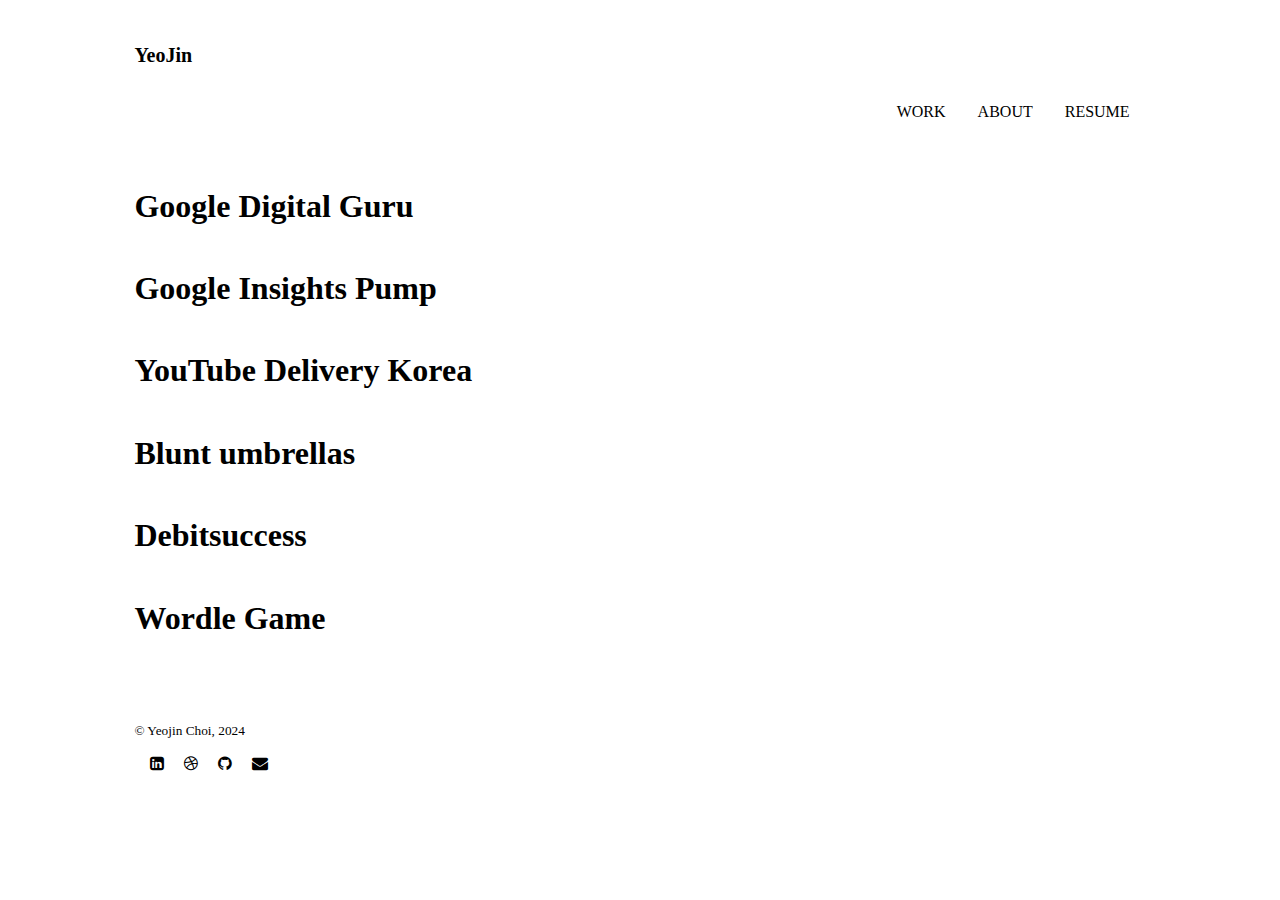
<file: index.html>
<!DOCTYPE html>
<html lang="en">
<head>
    <meta charset="UTF-8">
    <meta http-equiv="X-UA-Compatible" content="IE=edge">
    <meta name="viewport" content="width=device-width, initial-scale=1.0">
    <title>Yeojin - Portfolio</title>

    <link rel="apple-touch-icon" sizes="180x180" href="images/apple-touch-icon.png">
    <link rel="icon" type="image/png" sizes="32x32" href="images/favicon-32x32.png">
    <link rel="icon" type="image/png" sizes="16x16" href="images/favicon-16x16.png">
    <link rel="manifest" href="site.webmanifest">
    <link href="https://cdn.jsdelivr.net/npm/bootstrap@5.3.0-alpha1/dist/css/bootstrap.min.css"
      rel="stylesheet"
      integrity="sha384-GLhlTQ8iRABdZLl6O3oVMWSktQOp6b7In1Zl3/Jr59b6EGGoI1aFkw7cmDA6j6gD"
      crossorigin="anonymous"/>
    <link rel="stylesheet" href="https://cdnjs.cloudflare.com/ajax/libs/font-awesome/4.7.0/css/font-awesome.min.css">
    <link href='https://fonts.googleapis.com/css?family=Source Serif Pro:200,300,400,600,700,900,900i' rel='stylesheet'>
    <link rel="stylesheet" href="css/style.css" />
    <script src="script.js"></script>
</head>

<body>
    <main>
    
    <section class="wrap-up-nav">
      <div class="container">
        <div class="row">
          <div class="col-auto me-auto">
            <a href="index.html" class="logo-b"><p>YeoJin</p></a>
          </div>

          <div class="col-auto text-end">
              <div class="nav-black">
                  <a href="#"><p>WORK</p></a>
                  <a href="about.html" aria-current="page"><p>ABOUT</p></a>
                  <a href="https://drive.google.com/file/d/1A-90vaS90h4Goeb_tJZxXWLGiag6eq44/view?usp=sharing" target="_blank"><p>RESUME</p></a>
              </div>
          </div>
          </div>
      </div>
    </section>
 
    <section class="wrap-up-list">
      <div class="container text-center">
        <div class="row">
          <div class="col">
            <h1 class="display-5" id="title-b">
              <a href="google-ads-digital-guru.html">Google Digital Guru</a>
            </h1>
            <h1 class="display-5" id="title-b">
              <a href="google-insights-pump.html">Google Insights Pump</a>
            </h1>
            <h1 class="display-5" id="title-b">
              <a href="youtube-delivery-korea.html">YouTube Delivery Korea</a> 
            </h1>
            <h1 class="display-5" id="title-b">
              <a href="blunt.html">Blunt umbrellas</a>
            </h1>
            <h1 class="display-5" id="title-b">
              <a href="debitsuccess.html">Debitsuccess
              </a>
            </h1>
            <h1 class="display-5" id="title-b">
              <a href="wordle.html">Wordle Game</a>
            </h1>
          </div>
        </div>
      </div>
    </section>


      <footer class="wrap-up-list">
        <div class="container text-center">
          <div class="row">
            <div class="col-auto me-auto">
              <p><small class="footer-small">© Yeojin Choi, 2024</small></p>
            </div>
            <div class="col-auto">
              <a href="https://www.linkedin.com/in/yeojinchoi/" target="_blank" id="icon"><i class="fa fa-linkedin-square fa-1x"></i></a>
              <a href="https://dribbble.com/yeojin" target="_blank" id="icon"><i class="fa fa-dribbble fa-1x"></i></a>
              <a href="https://github.com/yeojiinchoii" target="_blank" id="icon"><i class="fa fa-github fa-1x"></i></a>
              <a href="mailto:yeojiinchoii@gmail.com" id="icon"><i class="fa fa fa-envelope fa-1x"></i></a>
            </div>
            </div>
        </div>
      </footer>


    </main>
</body>
</html>
</file>
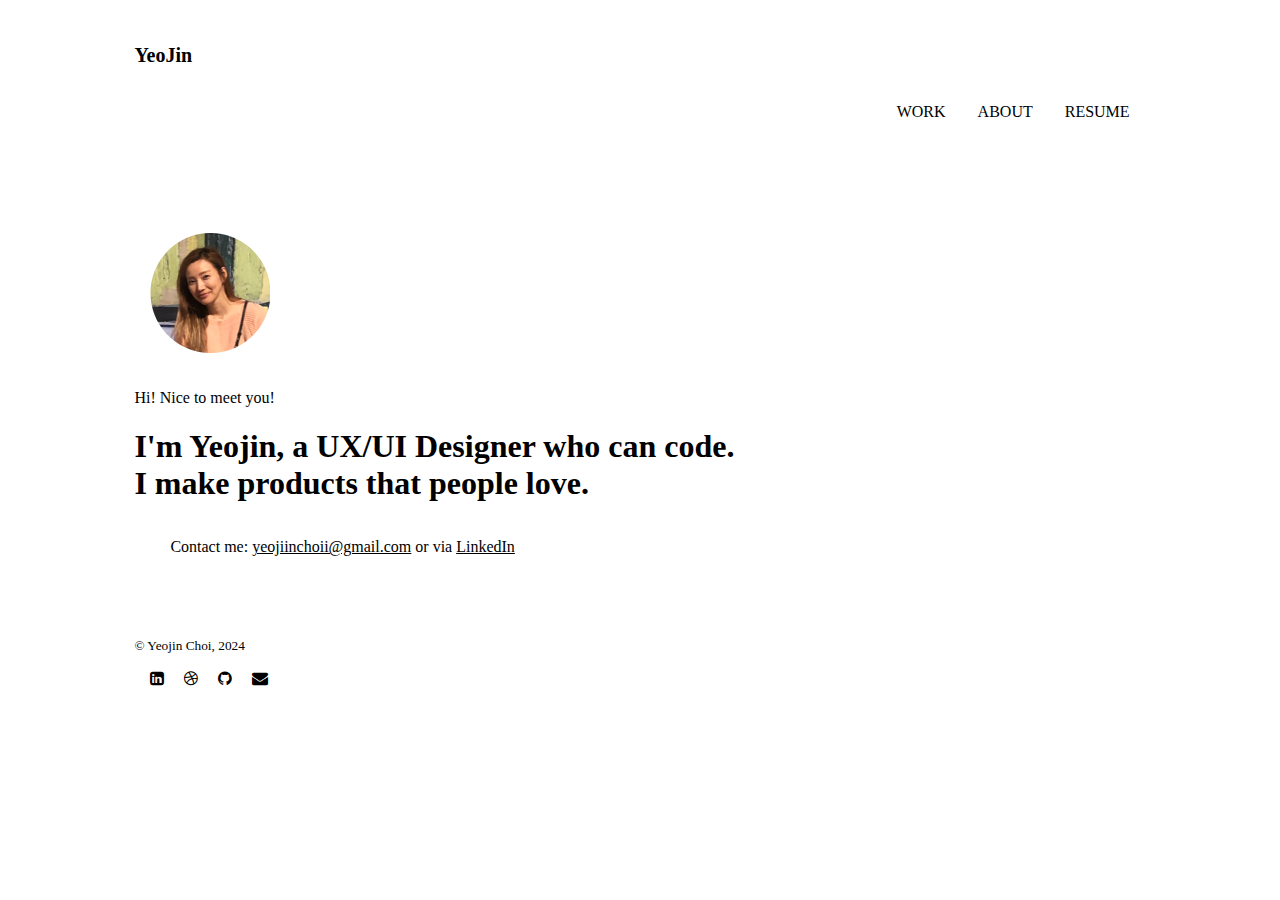
<file: about.html>
<!DOCTYPE html>
<html lang="en">
<head>
    <meta charset="UTF-8">
    <meta http-equiv="X-UA-Compatible" content="IE=edge">
    <meta name="viewport" content="width=device-width, initial-scale=1.0">
    <title>Yeojin - Portfolio</title>

    <link rel="apple-touch-icon" sizes="180x180" href="images/apple-touch-icon.png">
    <link rel="icon" type="image/png" sizes="32x32" href="images/favicon-32x32.png">
    <link rel="icon" type="image/png" sizes="16x16" href="images/favicon-16x16.png">
    <link rel="manifest" href="site.webmanifest">
    <link href="https://cdn.jsdelivr.net/npm/bootstrap@5.3.0-alpha1/dist/css/bootstrap.min.css"
      rel="stylesheet"
      integrity="sha384-GLhlTQ8iRABdZLl6O3oVMWSktQOp6b7In1Zl3/Jr59b6EGGoI1aFkw7cmDA6j6gD"
      crossorigin="anonymous"/>
    <link rel="stylesheet" href="https://cdnjs.cloudflare.com/ajax/libs/font-awesome/4.7.0/css/font-awesome.min.css">
    <link href='https://fonts.googleapis.com/css?family=Source Serif Pro:200,300,400,600,700,900,900i' rel='stylesheet'>
    <link rel="stylesheet" href="css/style.css" />
    <script src="script.js"></script>
</head>

<body>
    <main>

        <section class="wrap-up-nav">
            <div class="container">
              <div class="row">
                <div class="col-auto me-auto">
                  <a href="index.html" class="logo-b"><p>YeoJin</p></a>
                </div>
    
                <div class="col-auto text-end">
                    <div class="nav-black">
                        <a href="index.html"><p>WORK</p></a>
                        <a href="#" aria-current="page"><p>ABOUT</p></a>
                        <a href="https://drive.google.com/file/d/1A-90vaS90h4Goeb_tJZxXWLGiag6eq44/view?usp=sharing" target="_blank"><p>RESUME</p></a>
                    </div>
                </div>
                </div>
            </div>
          </section>


        <section class="wrap-up">
            <div class="container text-center">
                <div class="col-md-6 offset-md-3">
                    <img src="images/profile-yeojin.png" class="img-profile" alt="yeojin">
                    <p class="sub-title">Hi! Nice to meet you!</p>
                    <h1>I'm Yeojin, a UX/UI Designer who can code.<br>I make products that people love.</h1>
                    <p class="contact">Contact me: <a href="mailto:yeojiinchoii@gmail.com">yeojiinchoii@gmail.com</a> or via <a href="https://www.linkedin.com/in/yeojinchoi/" target="_blank">LinkedIn</a></p>
                </div>
            </div>
        </section>


        <footer class="wrap-up">
            <div class="container text-center">
              <div class="row">
                <div class="col-auto me-auto">
                  <p><small class="footer-small">© Yeojin Choi, 2024</small></p>
                </div>
                <div class="col-auto">
                  <a href="https://www.linkedin.com/in/yeojinchoi/" target="_blank" id="icon"><i class="fa fa-linkedin-square fa-1x"></i></a>
                  <a href="https://dribbble.com/yeojin" target="_blank" id="icon"><i class="fa fa-dribbble fa-1x"></i></a>
                  <a href="https://github.com/yeojiinchoii" target="_blank" id="icon"><i class="fa fa-github fa-1x"></i></a>
                  <a href="mailto:yeojiinchoii@gmail.com" id="icon"><i class="fa fa fa-envelope fa-1x"></i></a>
                </div>
                </div>
            </div>
          </footer>    

    </main>
</body>
</html>
</file>
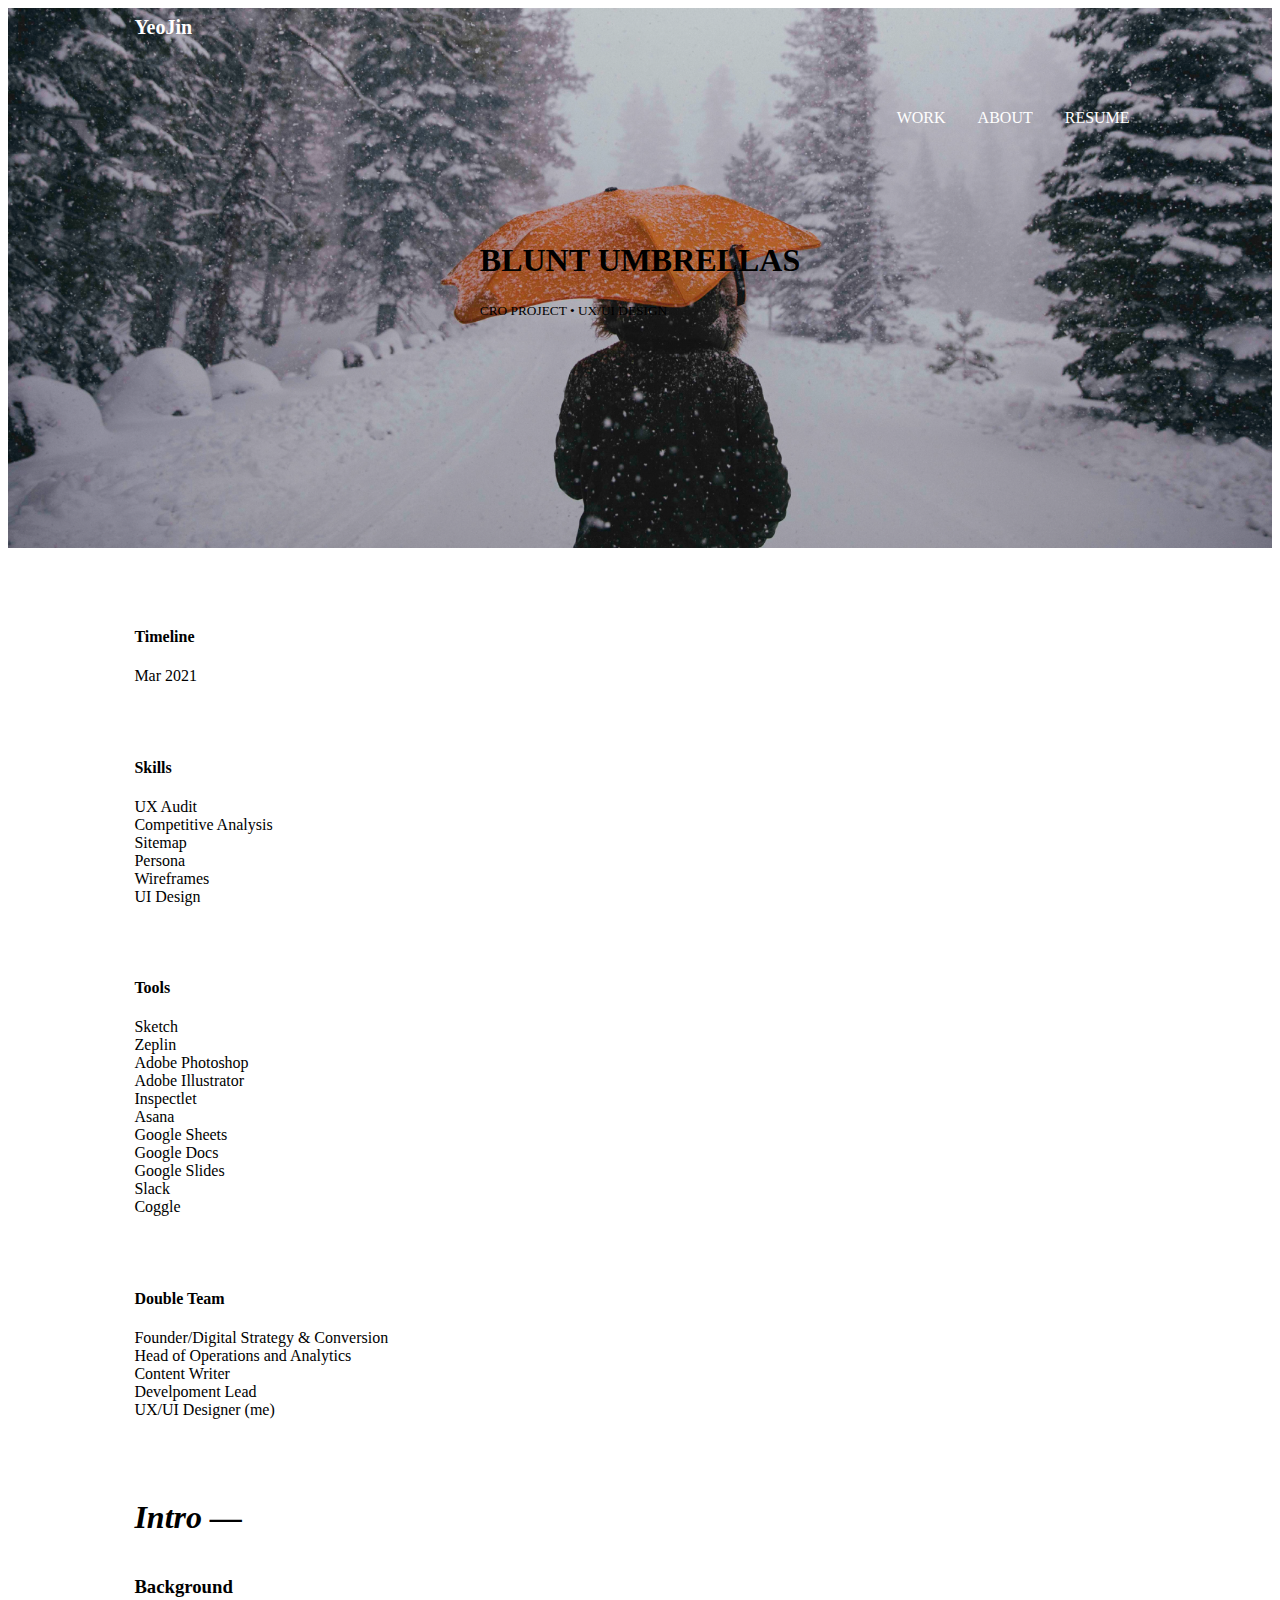
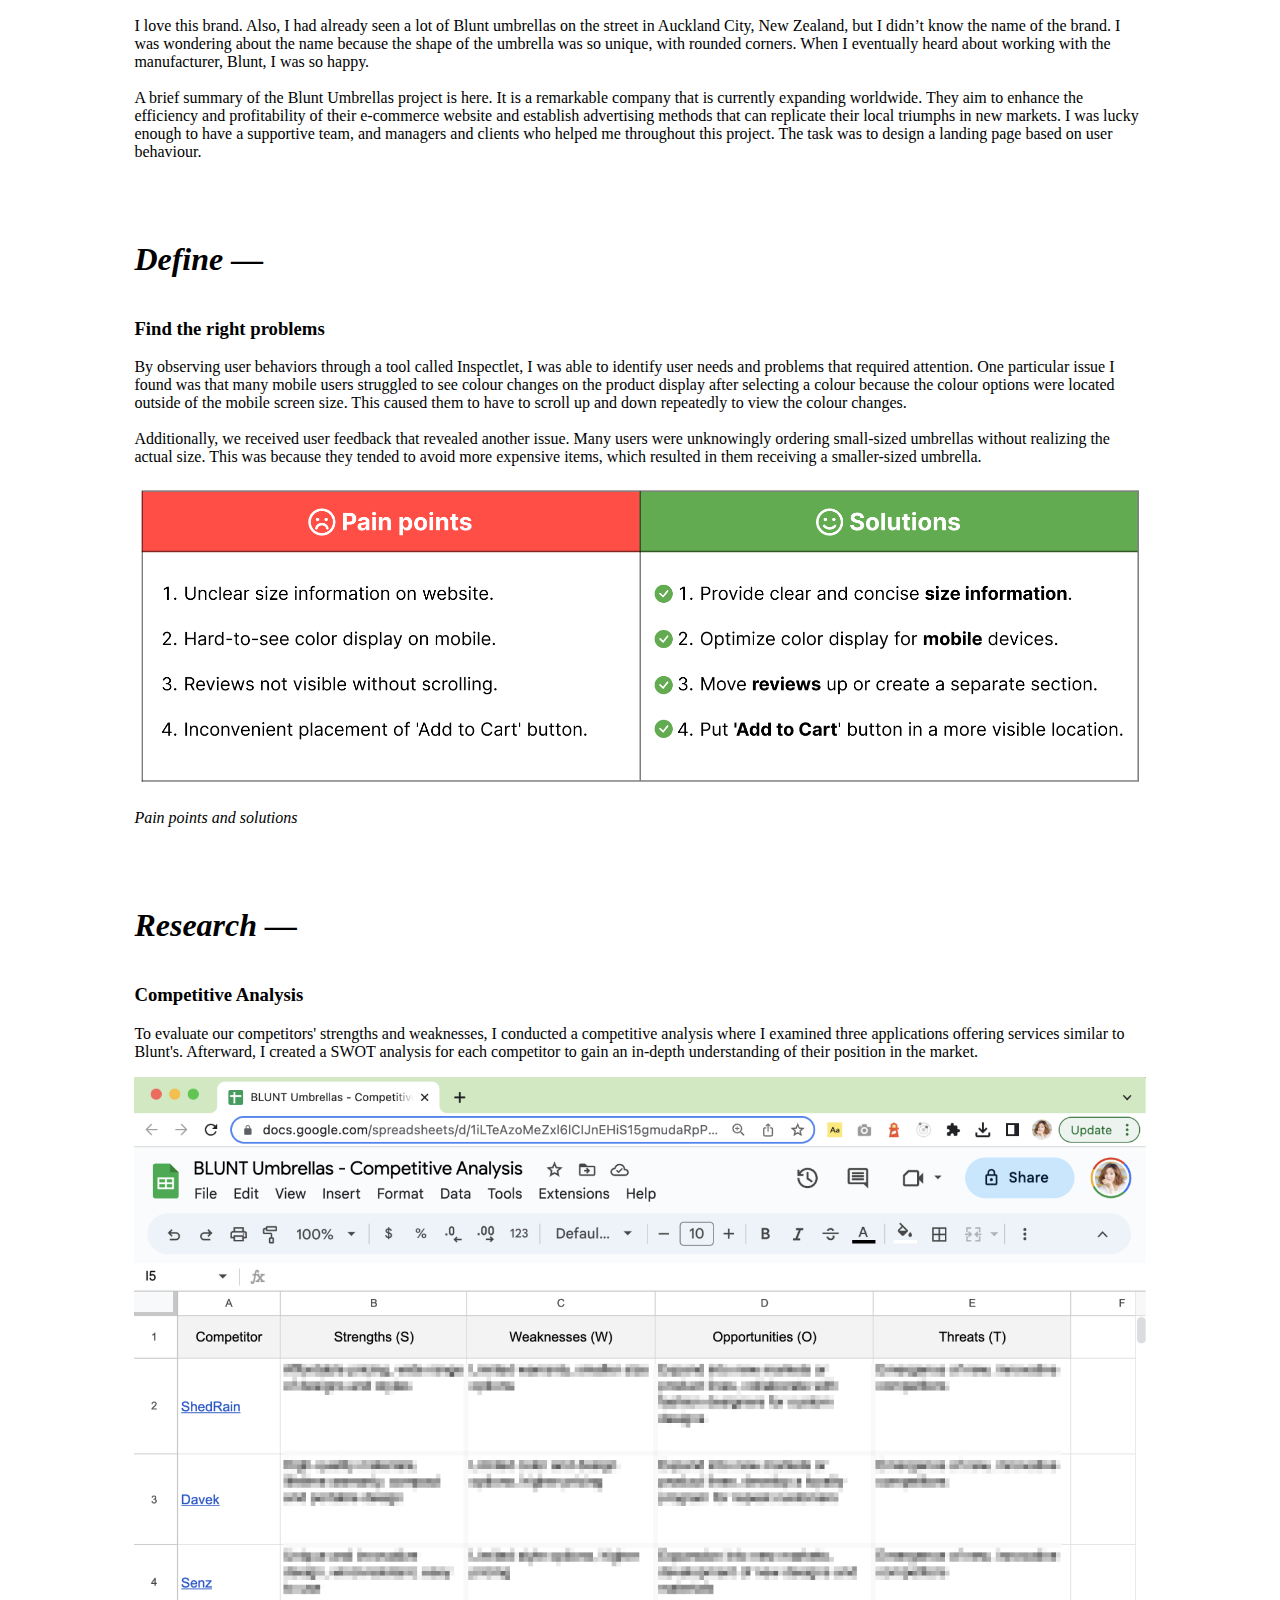
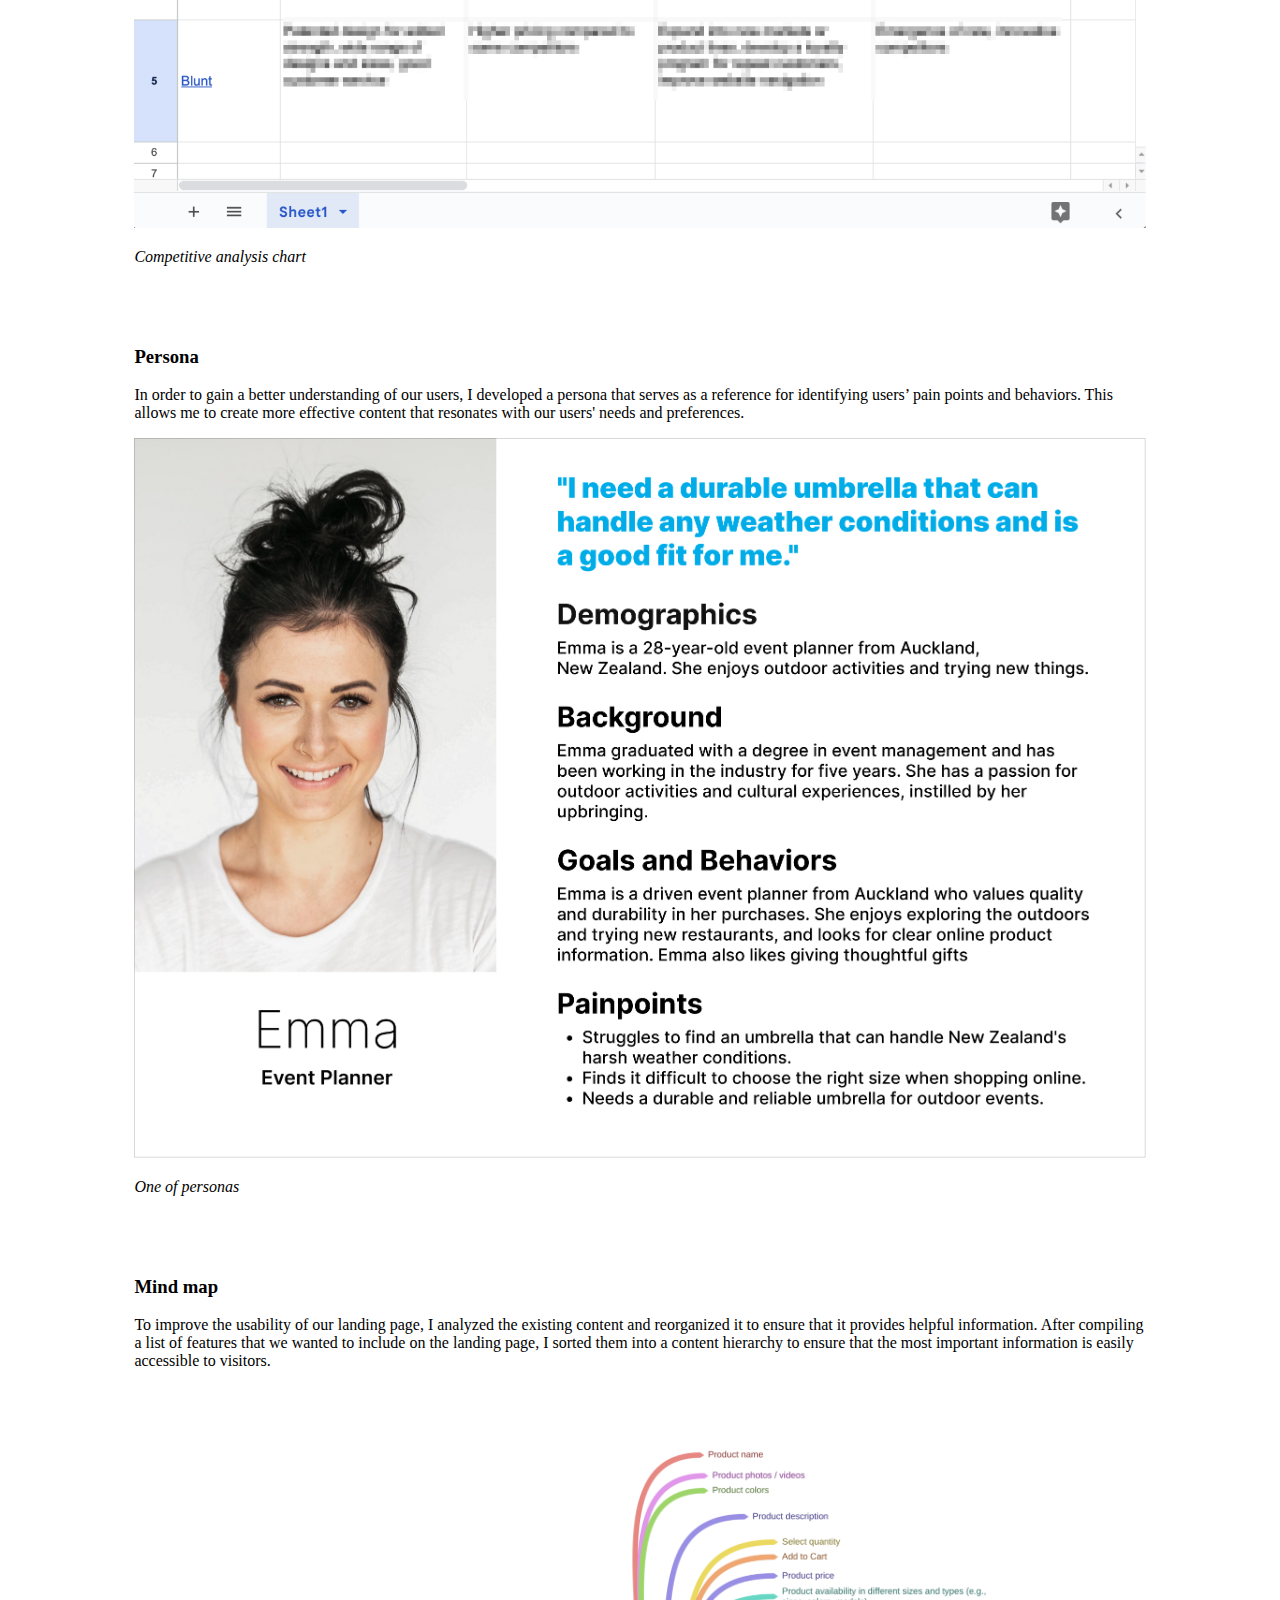
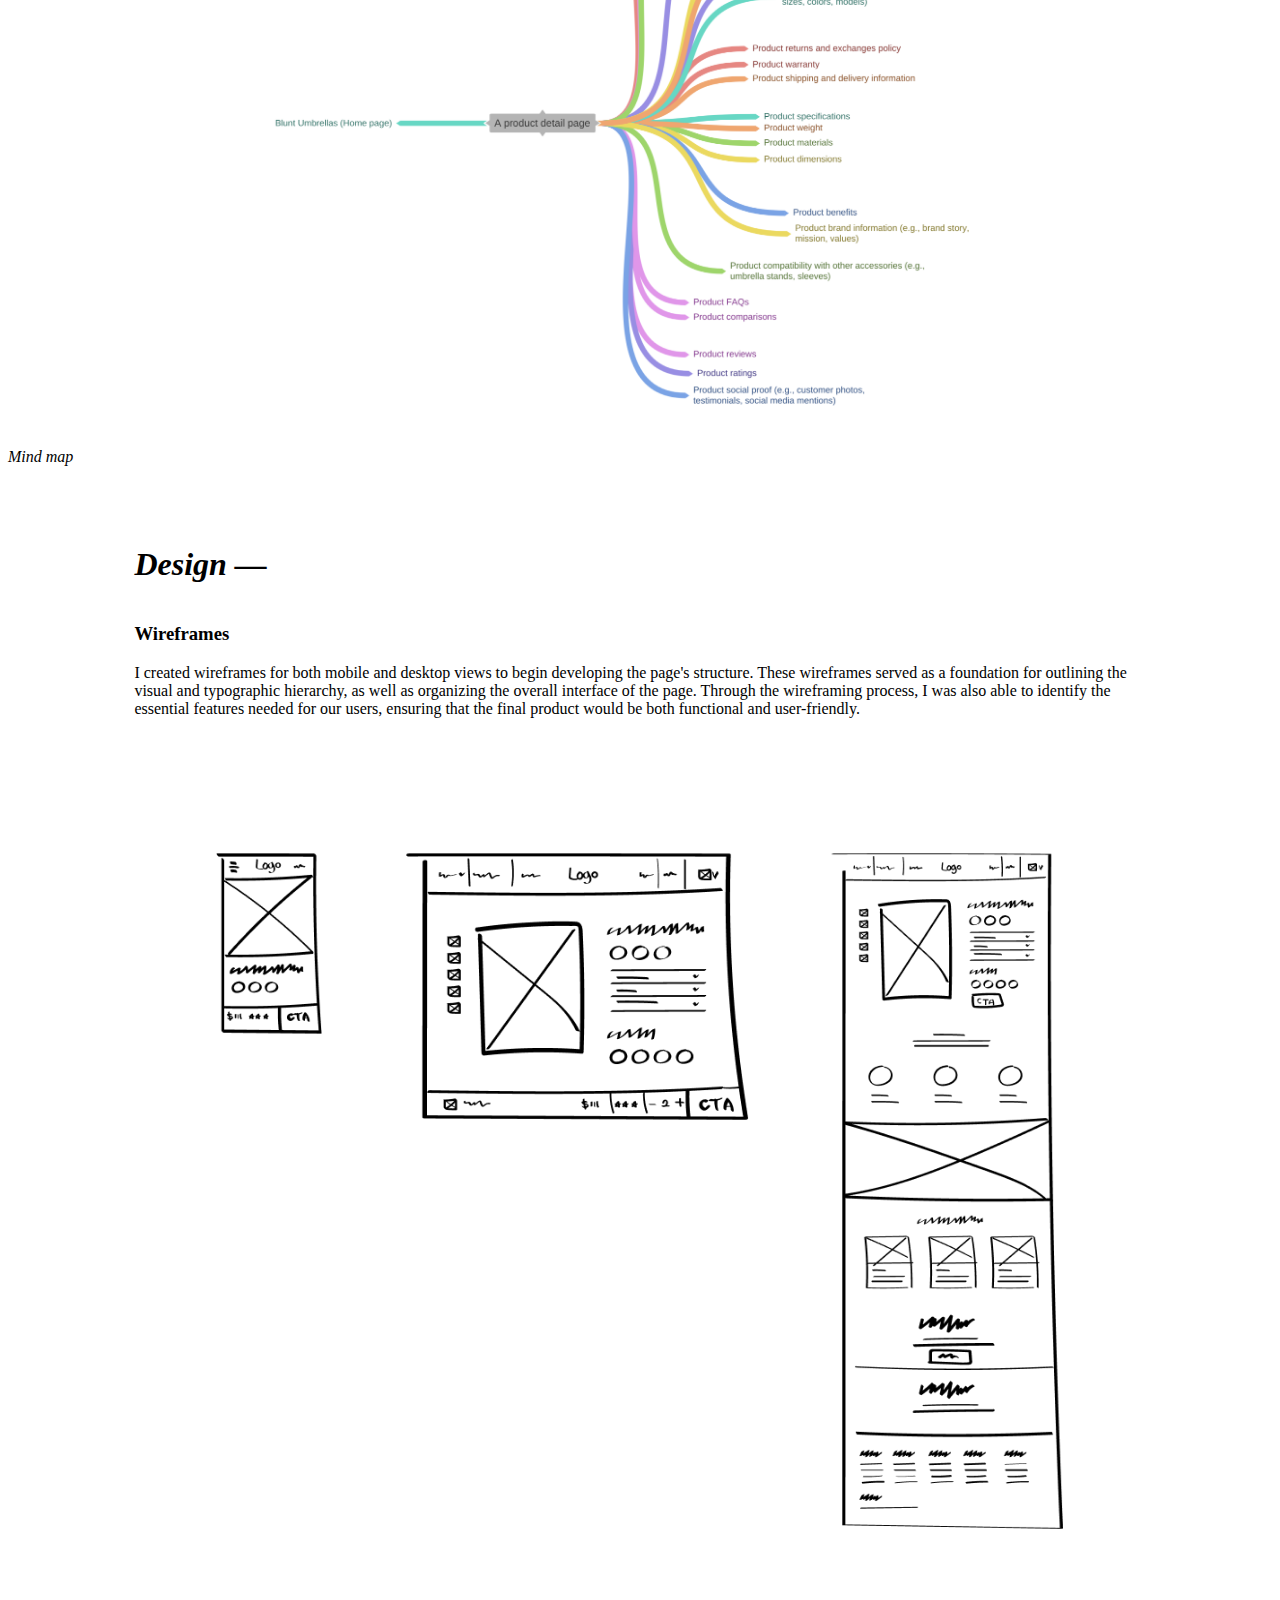
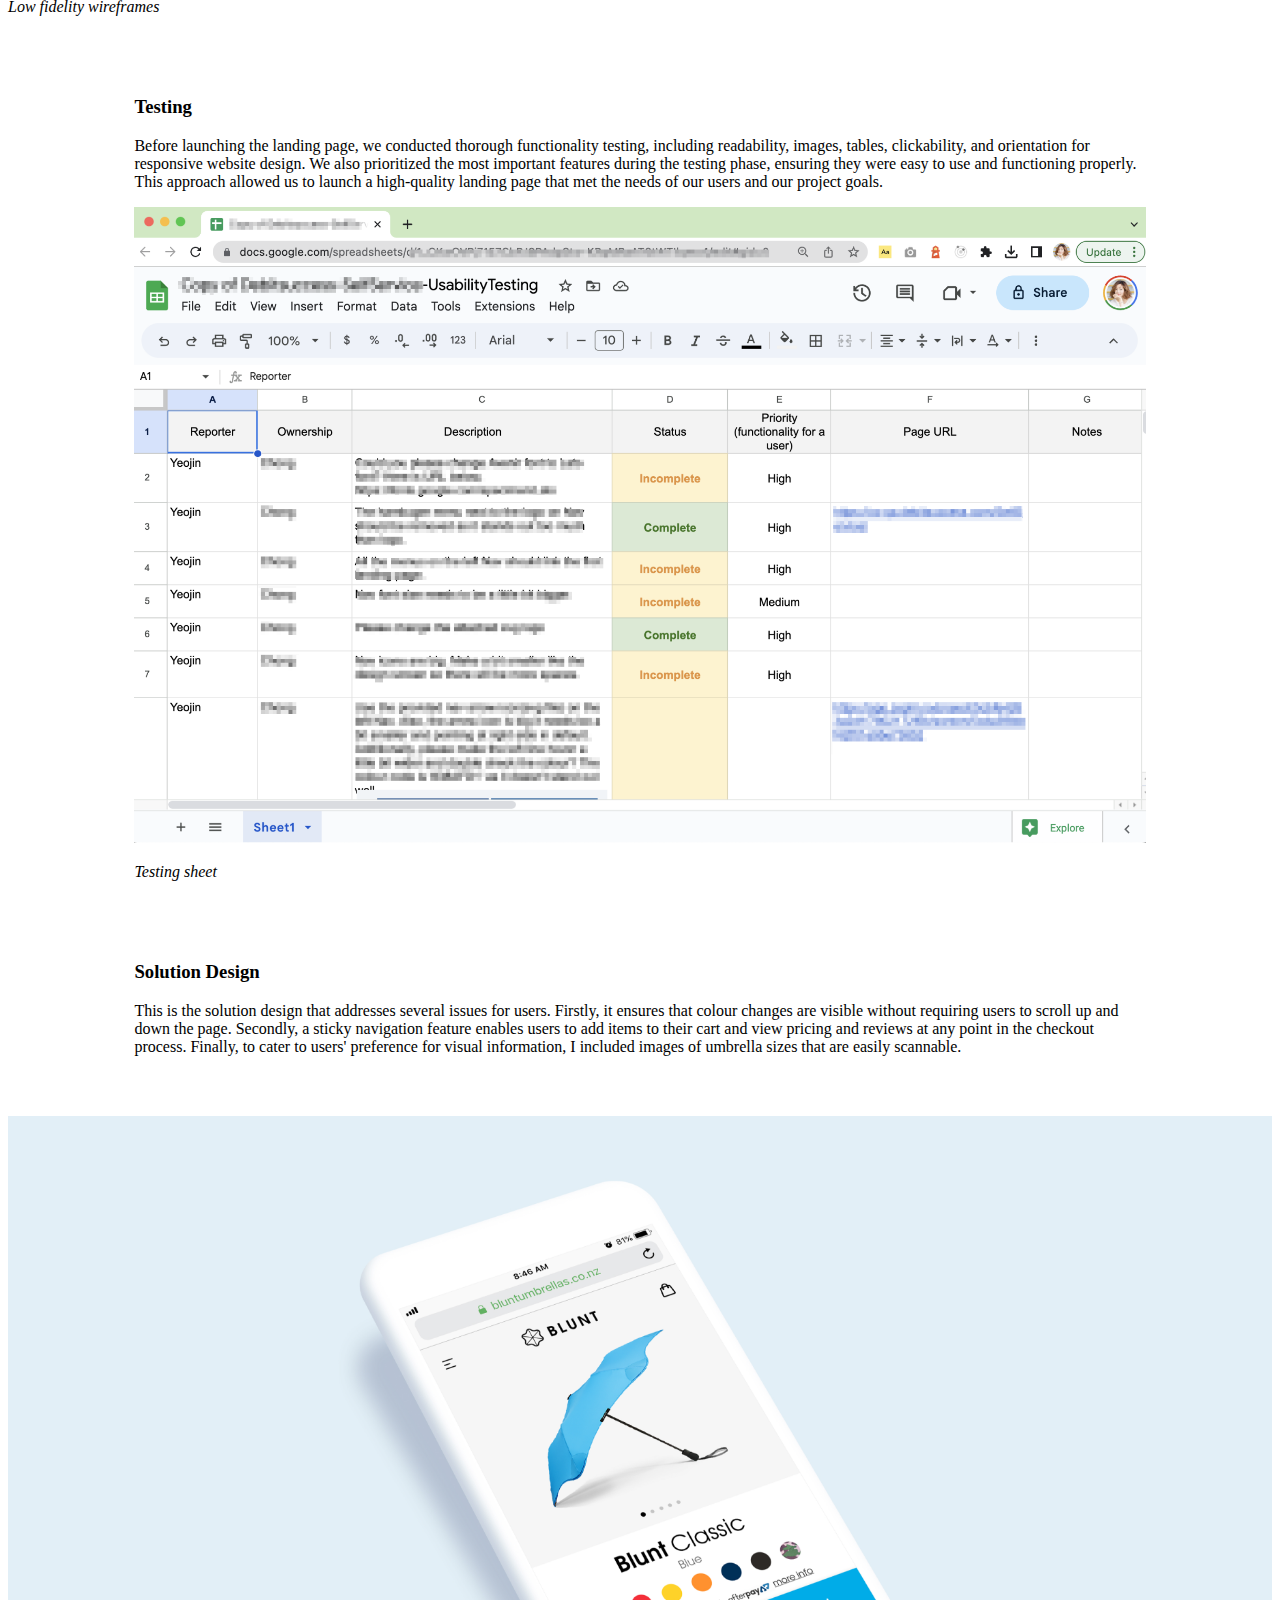
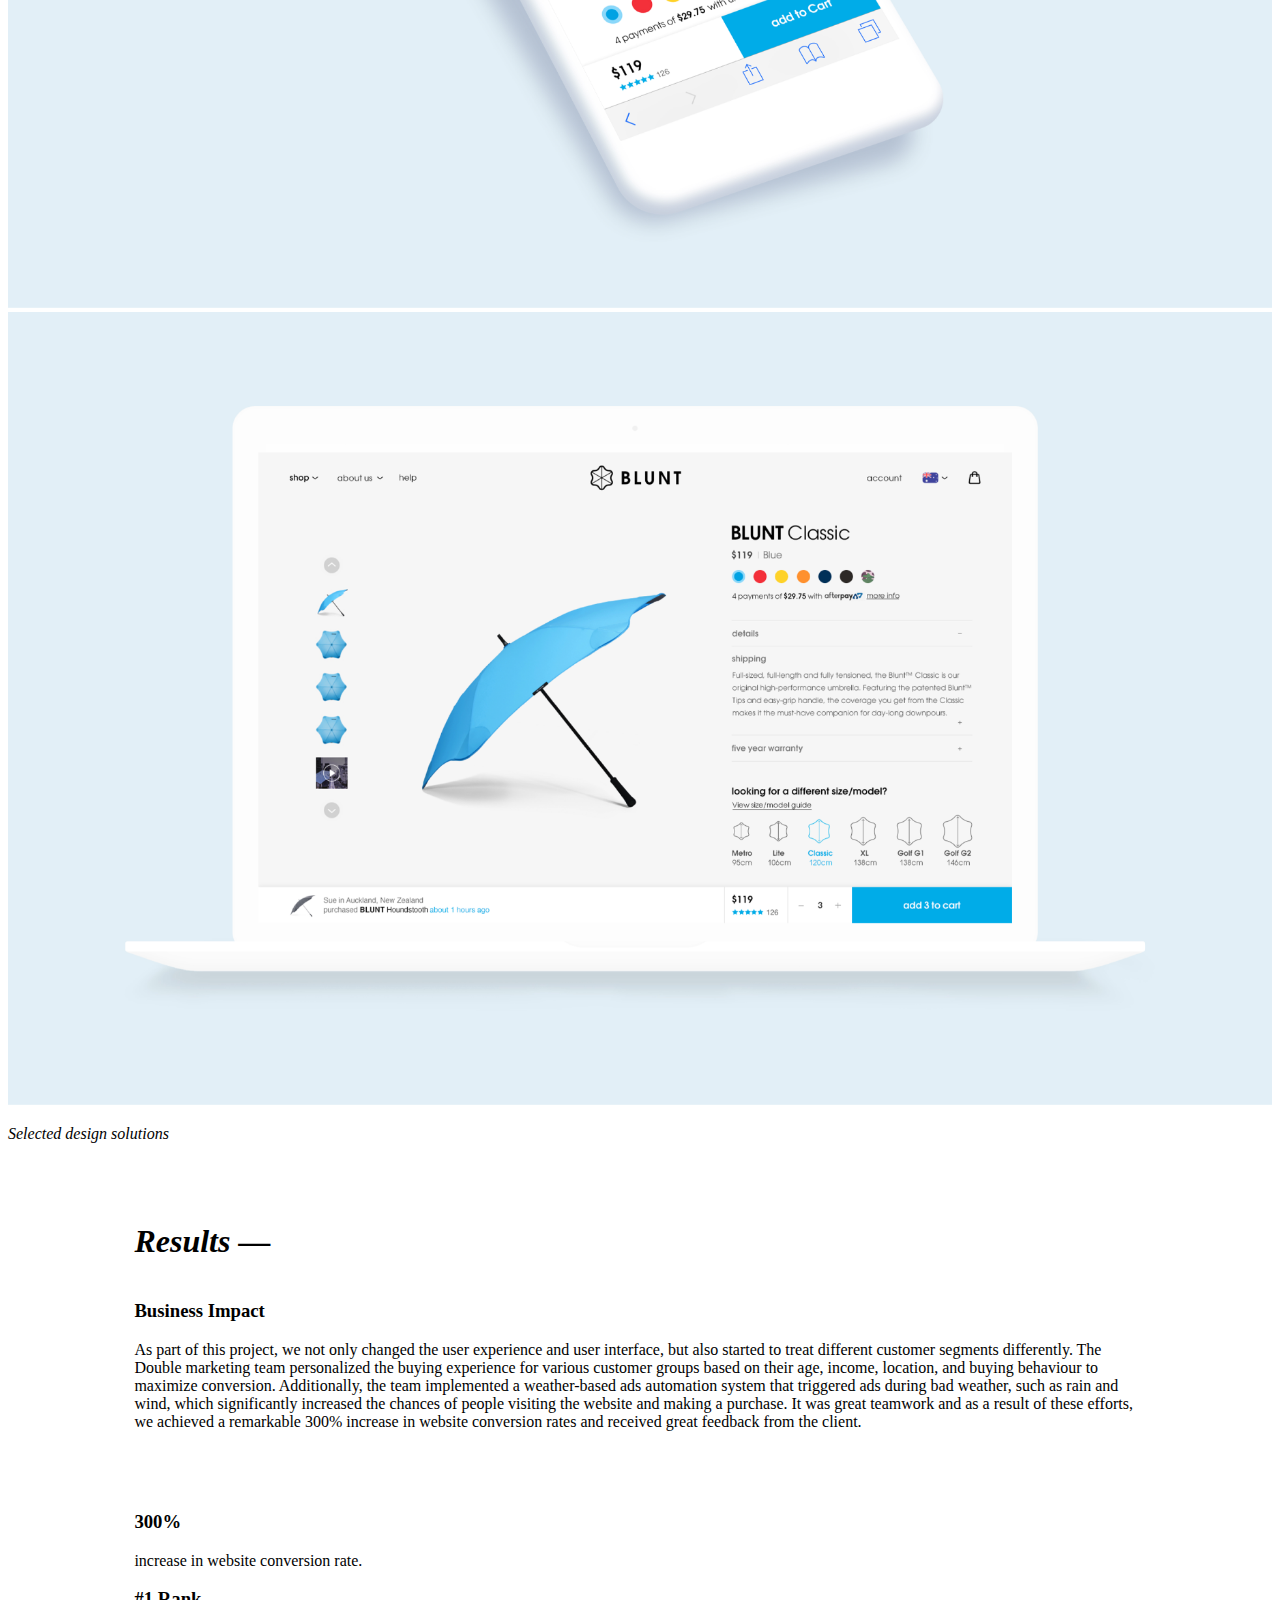
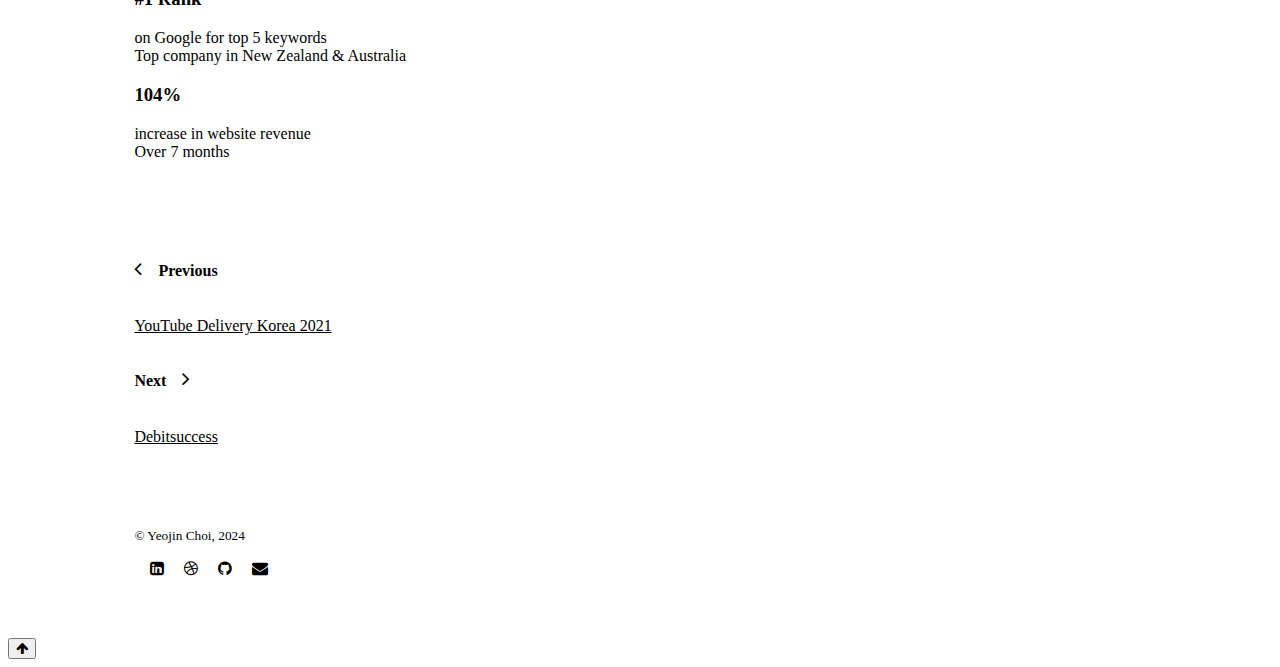
<file: blunt.html>
<!DOCTYPE html>
<html lang="en">
<head>
    <meta charset="UTF-8">
    <meta http-equiv="X-UA-Compatible" content="IE=edge">
    <meta name="viewport" content="width=device-width, initial-scale=1.0">
    <title>Yeojin - Portfolio</title>

    <link rel="apple-touch-icon" sizes="180x180" href="images/apple-touch-icon.png">
    <link rel="icon" type="image/png" sizes="32x32" href="images/favicon-32x32.png">
    <link rel="icon" type="image/png" sizes="16x16" href="images/favicon-16x16.png">
    <link rel="manifest" href="site.webmanifest">
    <link href="https://cdn.jsdelivr.net/npm/bootstrap@5.3.0-alpha1/dist/css/bootstrap.min.css"
      rel="stylesheet"
      integrity="sha384-GLhlTQ8iRABdZLl6O3oVMWSktQOp6b7In1Zl3/Jr59b6EGGoI1aFkw7cmDA6j6gD"
      crossorigin="anonymous"/>
    <link rel="stylesheet" href="https://cdnjs.cloudflare.com/ajax/libs/font-awesome/4.7.0/css/font-awesome.min.css">
    <link href='https://fonts.googleapis.com/css?family=Source Serif Pro:200,300,400,600,700,900,900i' rel='stylesheet'>
    <link rel="stylesheet" href="css/style.css" />
    <script src="script.js"></script>
</head>

<body>
    <main>

      <!-- Nav & Hero - WIP for mobile -->

      <!-- <section class="hero work-blunt">
        <div class="wrap-up-nav-hero">
          <div class="container">


            <nav class="navbar navbar-expand-lg navbar-light bg-light">
              <a class="navbar-brand" href="#">YeoJin</a>
              <button class="navbar-toggler" type="button" data-toggle="collapse" data-target="#navbarNavAltMarkup" aria-controls="navbarNavAltMarkup" aria-expanded="false" aria-label="Toggle navigation">
                <span class="navbar-toggler-icon"></span>
              </button>
              <div class="collapse navbar-collapse" id="navbarNavAltMarkup">
                <div class="navbar-nav text-end">
                  <a class="nav-item nav-link active" href="#">WORK<span class="sr-only">(current)</span></a>
                  <a class="nav-item nav-link" href="#">ABOUT</a>
                  <a class="nav-item nav-link" href="#">RESUME</a>
                </div>
              </div>
            </nav>


            <div class="text-center content">
              <h1 class="display-2 text-white">BLUNT UMBRELLAS</h1>
              <p class="text-white"><small>CRO PROJECT • UX/UI DESIGN </small></p>
            </div>
          </div>
        </div>
      </section>
 -->

      <!-- Nav & Hero -->

      <section class="hero work-blunt">
        <div class="wrap-up-nav-hero">
          <div class="container">
            <div class="nav-items">
              <div class="row">
                <div class="col-auto me-auto">
                  <a href="index.html" class="logo-w"><p>YeoJin</p></a>
                </div>
    
                <div class="col-auto text-end">
                    <div class="nav-white">
                        <a href="index.html"><p>WORK</p></a>
                        <a href="about.html" aria-current="page"><p>ABOUT</p></a>
                        <a href="https://drive.google.com/file/d/1A-90vaS90h4Goeb_tJZxXWLGiag6eq44/view?usp=sharing" target="_blank"><p>RESUME</p></a>
                    </div>
                </div>
              </div>
            </div>
            <div class="text-center content">
              <h1 class="display-2 text-white">BLUNT UMBRELLAS</h1>
              <p class="text-white"><small>CRO PROJECT • UX/UI DESIGN </small></p>
            </div>
          </div>
        </div>
      </section>

  

        <section class="wrap-up">
          <div class="container text-left">
              <div class="row">
                  <div class="col-sm">
                      <h4 class="sub-title">Timeline</h4>
                      <p>Mar 2021</p>
                  </div>
                  <br><br>

                  <div class="col-sm">
                      <h4 class="sub-title">Skills</h4>
                      <p>
                          UX Audit<br>
                          Competitive Analysis<br>
                          Sitemap<br>
                          Persona<br>
                          Wireframes<br>
                          UI Design<br>
                      </p>
                  </div>
                  <br><br>

                  <div class="col-sm">
                      <h4 class="sub-title">Tools</h4>
                      <p>
                          Sketch<br>
                          Zeplin<br>
                          Adobe Photoshop<br>
                          Adobe Illustrator<br>
                          Inspectlet<br>
                          Asana<br>
                          Google Sheets<br>
                          Google Docs<br>
                          Google Slides<br>
                          Slack<br>
                          Coggle<br>
                          <!-- FlowMapp<br> -->
                      </p>
                  </div>
                  <br><br>


                   <div class="col-sm">
                        <h4 class="sub-title">Double Team</h4>
                        <p>
                          Founder/Digital Strategy & Conversion<br>
                          Head of Operations and Analytics<br>
                          Content Writer<br>
                          Develpoment Lead<br>
                          UX/UI Designer (me)
                        </p>
                    </div>
                    </div>
                </div>
        </section>


      <section class="wrap-up">
          <div class="container text-left">
              <div class="row">
                <div class="col-6 col-md-4">
                  <h1 class="display-6" id="title">Intro —</h1>
                </div>
                <div class="col-md-8">
                  <h3 class="sub-title">Background</h3>
                      <p class="lead">
                        I love this brand. Also, I had already seen a lot of Blunt umbrellas on the street in Auckland City, New Zealand, but I didn’t know the name of the brand. I was wondering about the name because the shape of the umbrella was so unique, with rounded corners. When I eventually heard about working with the manufacturer, Blunt, I was so happy.<br><br>
                        A brief summary of the Blunt Umbrellas project is here. It is a remarkable company that is currently expanding worldwide. They aim to enhance the efficiency and profitability of their e-commerce website and establish advertising methods that can replicate their local triumphs in new markets. I was lucky enough to have a supportive team, and managers and clients who helped me throughout this project. The task was to design a landing page based on user behaviour.

                      </p>
                </div>
              </div>
            </div>
      </section>



      <section class="wrap-up">
          <div class="container text-left">
              <div class="row">
                <div class="col-6 col-md-4">
                  <h1 class="display-6" id="title">Define —</h1>
                </div>
                <div class="col-md-8">
                  <h3 class="sub-title">Find the right problems</h3>
                      <p class="lead">
                        By observing user behaviors through a tool called Inspectlet, I was able to identify user needs and problems that required attention. One particular issue I found was that many mobile users struggled to see colour changes on the product display after selecting a colour because the colour options were located outside of the mobile screen size. This caused them to have to scroll up and down repeatedly to view the colour changes.
                        <br><br>
                        Additionally, we received user feedback that revealed another issue. Many users were unknowingly ordering small-sized umbrellas without realizing the actual size. This was because they tended to avoid more expensive items, which resulted in them receiving a smaller-sized umbrella.
                      </p>
                      <div class="content-img-wrap">
                        <img src="images/blunt-painpoints.png" class="content-img">
                        <p>
                          <figcaption class="blockquote-footer text-center">
                            <cite title="Source Title">Pain points and solutions</cite>
                          </figcaption>
                        </p>
                      </div>
                </div>
              </div>
            </div>
      </section>





      <section class="wrap-up">
          <div class="container text-left">
              <div class="row">
                <div class="col-6 col-md-4">
                  <h1 class="display-6" id="title">Research —</h1>
                </div>
                <div class="col-md-8">
                  <h3 class="sub-title">Competitive Analysis</h3>
                      <p class="lead">
                        To evaluate our competitors' strengths and weaknesses, I conducted a competitive analysis where I examined three applications offering services similar to Blunt's. Afterward, I created a SWOT analysis for each competitor to gain an in-depth understanding of their position in the market.
                      </p>
                      <img src="images/blunt-Competitive-analysis.png" class="content-img">
                      <p>
                        <figcaption class="blockquote-footer text-center">
                          <cite title="Source Title">Competitive analysis chart</cite>
                        </figcaption>
                      </p>
                </div>
              </div>
            </div>
      </section>


      <section class="wrap-up">
        <div class="container text-left">
            <div class="row">
              <div class="col-6 col-md-4">
              </div>
              <div class="col-md-8">
                <h3 class="sub-title">Persona</h3>
                    <p class="lead">
                      In order to gain a better understanding of our users, I developed a persona that serves as a reference for identifying users’ pain points and behaviors. This allows me to create more effective content that resonates with our users' needs and preferences.
                    </p>
                    <img src="images/blunt-persona.png" class="content-img">
                    <p>
                      <figcaption class="blockquote-footer text-center">
                        <cite title="Source Title">One of personas</cite>
                      </figcaption>
                    </p>
              </div>
            </div>
          </div>
    </section>



      <section class="wrap-up">
          <div class="container text-left">
              <div class="row">
                <div class="col-6 col-md-4">
                </div>
                <div class="col-md-8">
                  <h3 class="sub-title">Mind map</h3>
                      <p class="lead">
                        To improve the usability of our landing page, I analyzed the existing content and reorganized it to ensure that it provides helpful information. After compiling a list of features that we wanted to include on the landing page, I sorted them into a content hierarchy to ensure that the most important information is easily accessible to visitors.
                      </p>
                </div>
              </div>
            </div>
      </section>


      <div class="content-img-wrap text-center">
        <img src="images/blunt-mindmap.png" class="content-img">
        <p>
          <figcaption class="blockquote-footer">
            <cite title="Source Title">Mind map</cite>
          </figcaption>
        </p>
      </div>


      
      <section class="wrap-up">
          <div class="container text-left">
              <div class="row">
                <div class="col-6 col-md-4">
                  <h1 class="display-6" id="title">Design —</h1>
                </div>
                <div class="col-md-8">
                  <h3 class="sub-title">Wireframes</h3>
                      <p class="lead">
                        I created wireframes for both mobile and desktop views to begin developing the page's structure. These wireframes served as a foundation for outlining the visual and typographic hierarchy, as well as organizing the overall interface of the page. Through the wireframing process, I was also able to identify the essential features needed for our users, ensuring that the final product would be both functional and user-friendly.
                      </p>
                </div>
              </div>
            </div>
      </section>


      <div class="content-img-wrap text-center">
        <img src="images/blunt-wireframe.png" class="content-img">
        <p>
          <figcaption class="blockquote-footer">
            <cite title="Source Title">Low fidelity wireframes</cite>
          </figcaption>
        </p>
      </div>


      <section class="wrap-up">
          <div class="container text-left">
              <div class="row">
                <div class="col-6 col-md-4">
                </div>
                <div class="col-md-8">
                  <h3 class="sub-title">Testing</h3>
                      <p class="lead">
                        Before launching the landing page, we conducted thorough functionality testing, including readability, images, tables, clickability, and orientation for responsive website design. We also prioritized the most important features during the testing phase, ensuring they were easy to use and functioning properly. This approach allowed us to launch a high-quality landing page that met the needs of our users and our project goals.
                      </p>
                      <div class="content-img-wrap">
                        <img src="images/blunt-user-testing.png" class="content-img">
                        <p>
                          <figcaption class="blockquote-footer text-center">
                            <cite title="Source Title">Testing sheet</cite>
                          </figcaption>
                        </p>
                      </div>
                </div>
              </div>
            </div>
      </section>



      <section class="wrap-up">
          <div class="container text-left">
              <div class="row">
                <div class="col-6 col-md-4">
                </div>
                <div class="col-md-8">
                  <h3 class="sub-title">Solution Design</h3>
                      <p class="lead">
                        This is the solution design that addresses several issues for users. Firstly, it ensures that colour changes are visible without requiring users to scroll up and down the page. Secondly, a sticky navigation feature enables users to add items to their cart and view pricing and reviews at any point in the checkout process. Finally, to cater to users' preference for visual information, I included images of umbrella sizes that are easily scannable.
                      </p>
                </div>
              </div>
            </div>
      </section>


      <div class="content-img-wrap text-center">
        <img src="images/blunt-ui-mobile.jpg" class="content-img"><br>
        <img src="images/blunt-ui-desktop.jpg" class="content-img">
        <p>
          <figcaption class="blockquote-footer">
            <cite title="Source Title">Selected design solutions</cite>
          </figcaption>
        </p>
      </div>



      <section class="wrap-up">
          <div class="container text-left">
              <div class="row">
                <div class="col-6 col-md-4">
                  <h1 class="display-6" id="title">Results —</h1>
                </div>
                <div class="col-md-8">
                  <h3 class="sub-title">Business Impact</h3>
                      <p class="lead">
                        As part of this project, we not only changed the user experience and user interface, but also started to treat different customer segments differently. The Double marketing team personalized the buying experience for various customer groups based on their age, income, location, and buying behaviour to maximize conversion. Additionally, the team implemented a weather-based ads automation system that triggered ads during bad weather, such as rain and wind, which significantly increased the chances of people visiting the website and making a purchase. It was great teamwork and as a result of these efforts, we achieved a remarkable 300% increase in website conversion rates and received great feedback from the client.
                      </p>
                </div>
              </div>
            </div>
      </section>



      <section class="wrap-up">
        <div class="container text-left">
          <div class="row">
            <div class="col-sm-4"></div>
            <div class="col-sm-8">
              <div class="row">
              <div class="col-sm">
                <h3 class="sub-title">300%</h3>
                <p>
                  increase in website conversion rate.
                </p>
              </div>
              <div class="col-sm">
                <h3 class="sub-title">#1 Rank</h3>
                <p>
                  on Google for top 5 keywords
                  <br>Top company in New Zealand & Australia
                </p>
              </div>
              <div class="col-sm">
                <h3 class="sub-title">104%</h3>
                <p>
                  increase in website revenue
                  <br>Over 7 months
                </p>
              </div>
            </div></div>
          </div>
        </div>
      </section>



      <section class="wrap-up">
        <div class="container">
          <div class="row">
            <div class="col-auto me-auto">
              <a href="youtube-delivery-korea.html"><i class="fa fa-angle-left fa-lg" id="icon-left"></i><h4 class="sub-title-b">Previous</h4>
                <p>YouTube Delivery Korea 2021</p></a>
            </div>

            <div class="col-auto text-end">
              <a href="debitsuccess.html"><h4 class="sub-title-b">Next</h4><i class="fa fa-angle-right fa-lg" id="icon-right"></i>
                <p>Debitsuccess</p></a>
            </div>
            </div>
        </div>
      </section>


      <footer class="wrap-up">
        <div class="container text-center">
          <div class="row">
            <div class="col-auto me-auto">
              <p><small class="footer-small">© Yeojin Choi, 2024</small></p>
            </div>
            <div class="col-auto">
              <a href="https://www.linkedin.com/in/yeojinchoi/" target="_blank" id="icon"><i class="fa fa-linkedin-square fa-1x"></i></a>
              <a href="https://dribbble.com/yeojin" target="_blank" id="icon"><i class="fa fa-dribbble fa-1x"></i></a>
              <a href="https://github.com/yeojiinchoii" target="_blank" id="icon"><i class="fa fa-github fa-1x"></i></a>
              <a href="mailto:yeojiinchoii@gmail.com" id="icon"><i class="fa fa fa-envelope fa-1x"></i></a>
            </div>
            </div>
        </div>
      </footer>


    </main>

    <button class="btn btn-sm btn-secondary rounded-circle position-fixed bottom-0 end-0 translate-middle d-none" onclick="scrollToTop()" id="back-to-up">
      <i class="fa fa-arrow-up" aria-hidden="true"></i>
    </button>

</body>
</html>
</file>
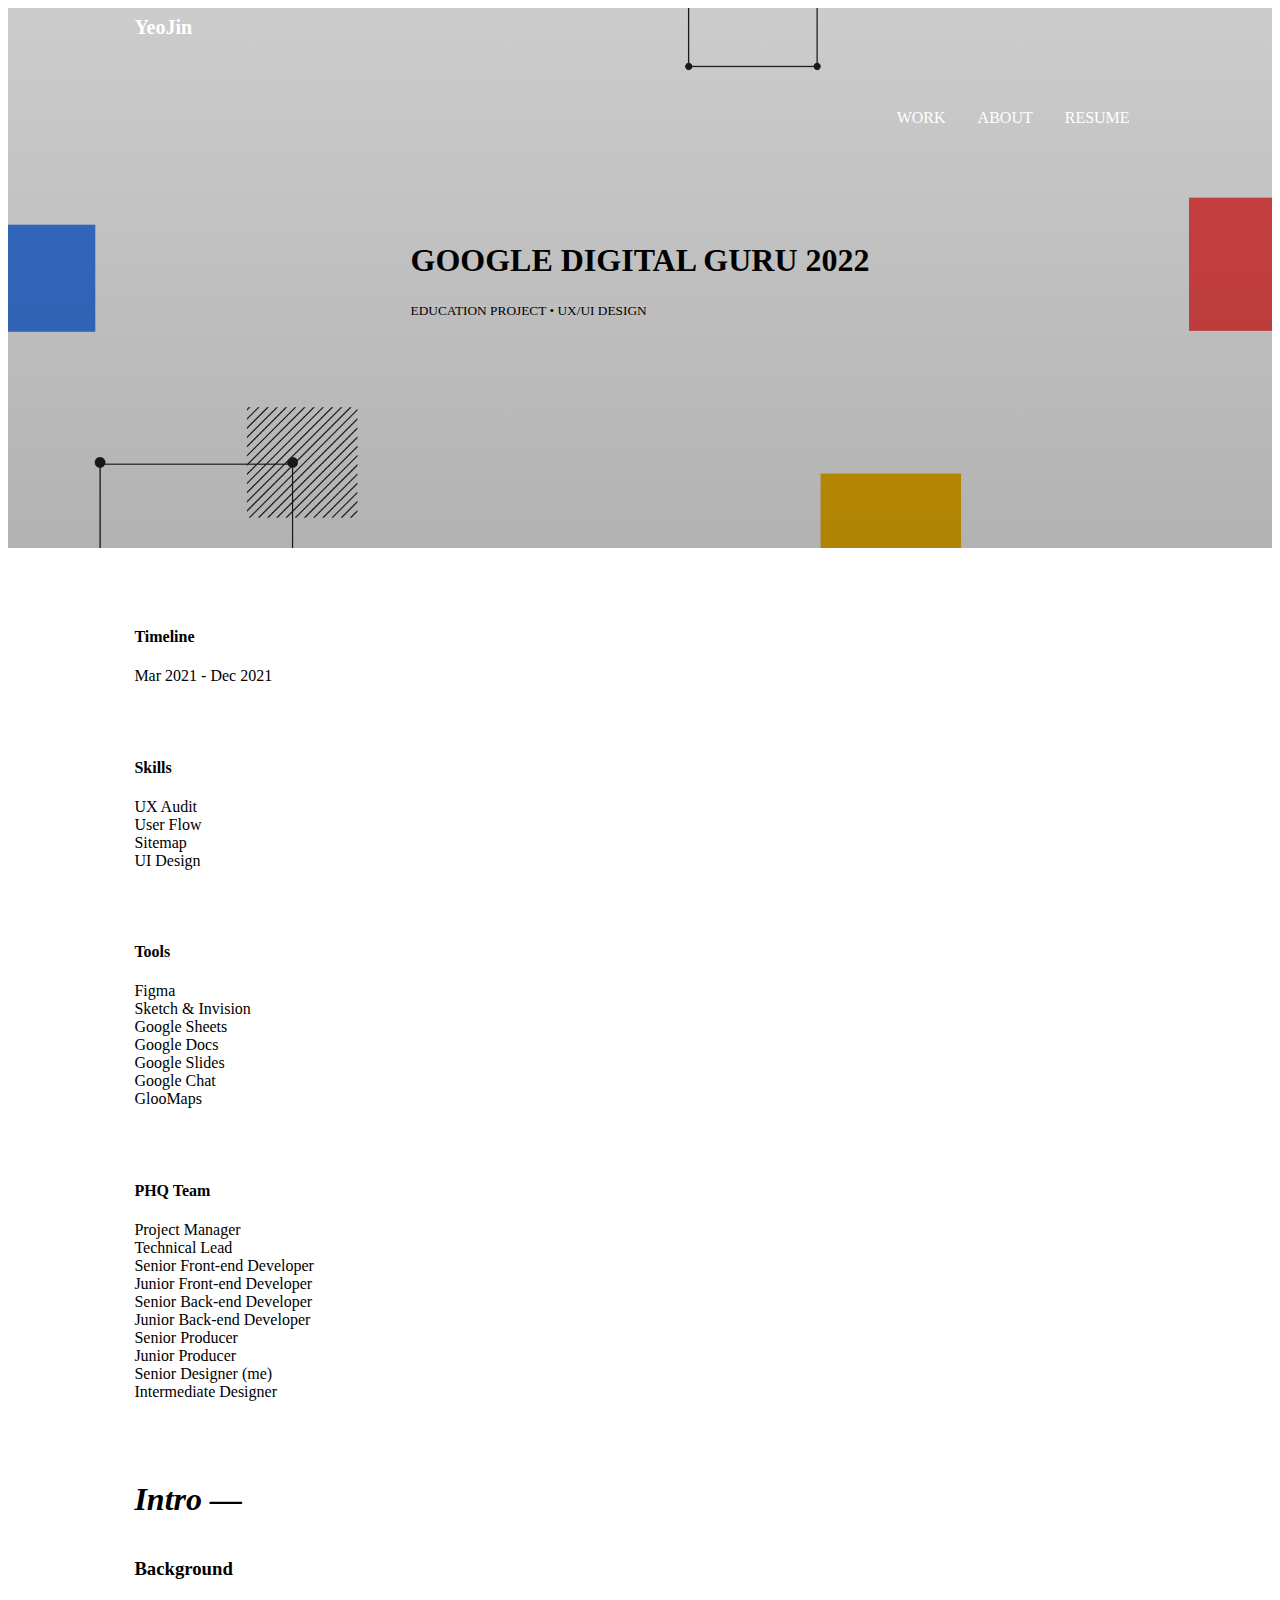
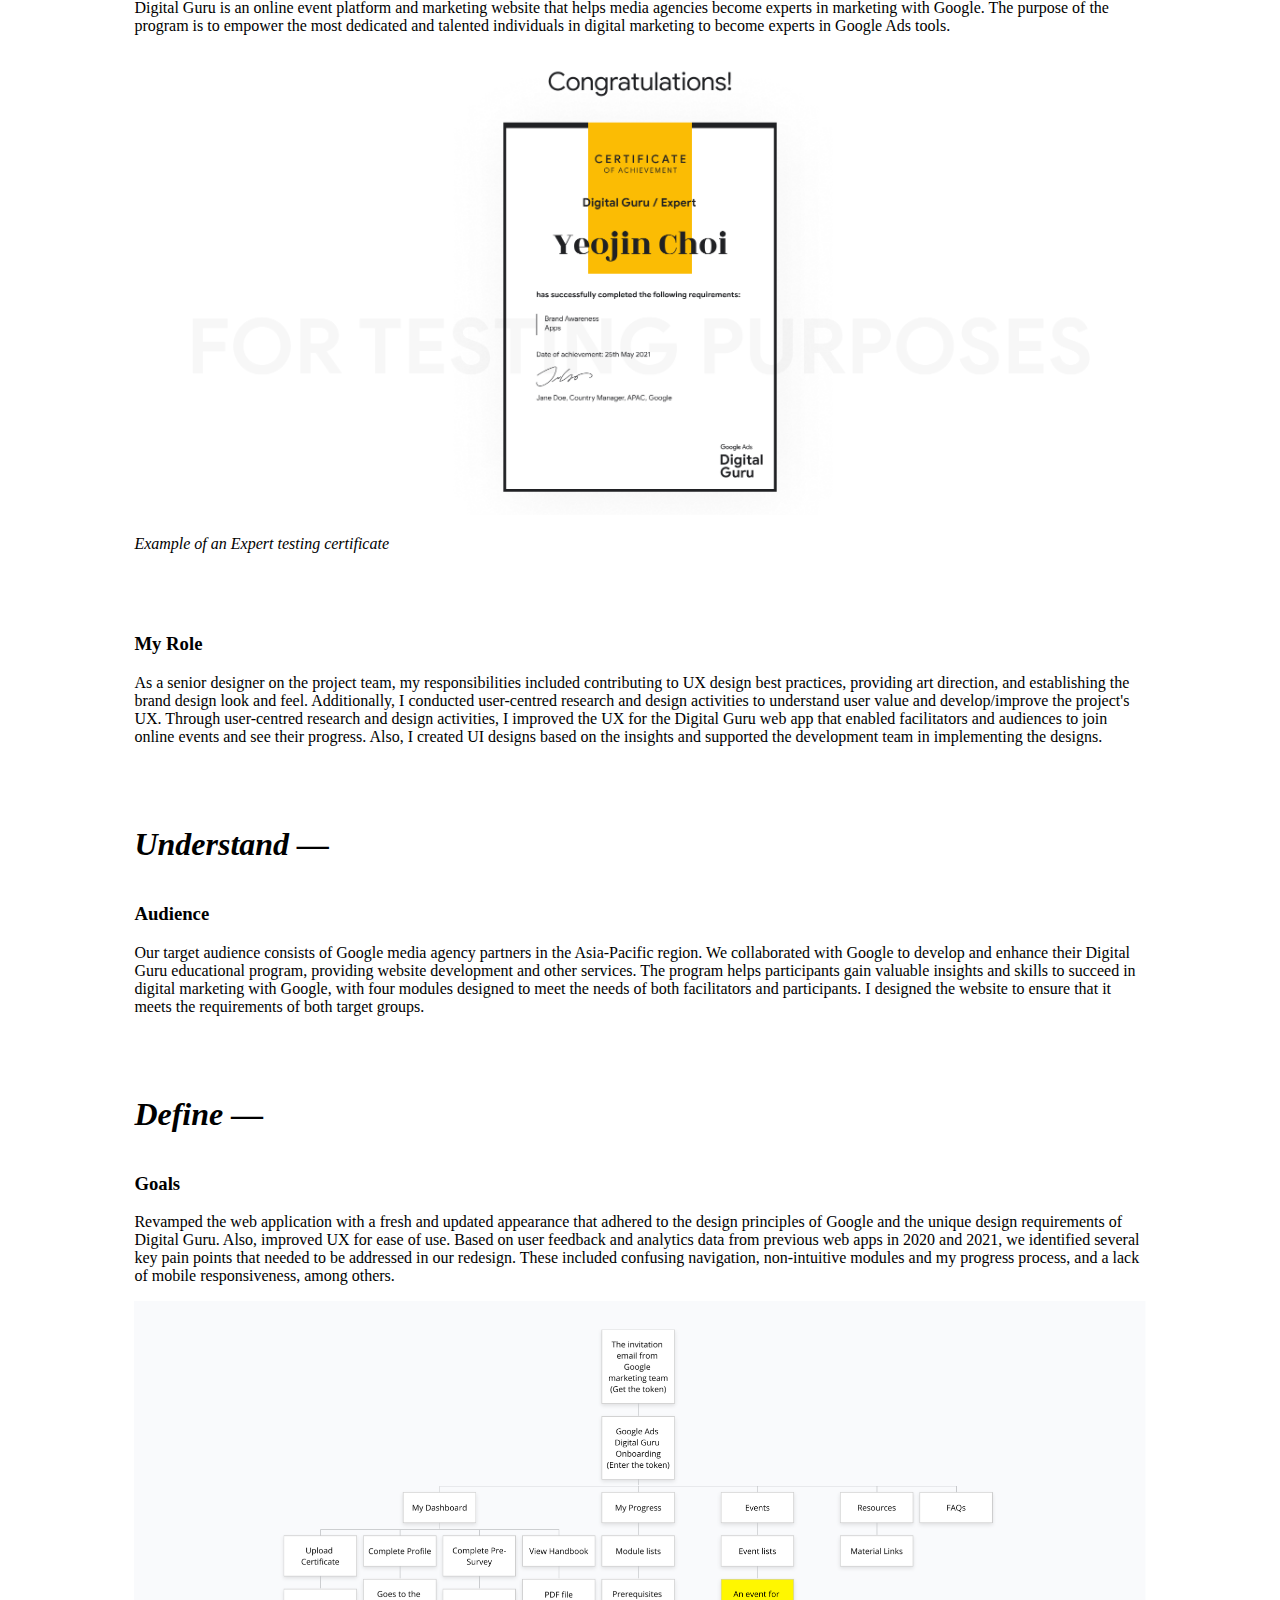
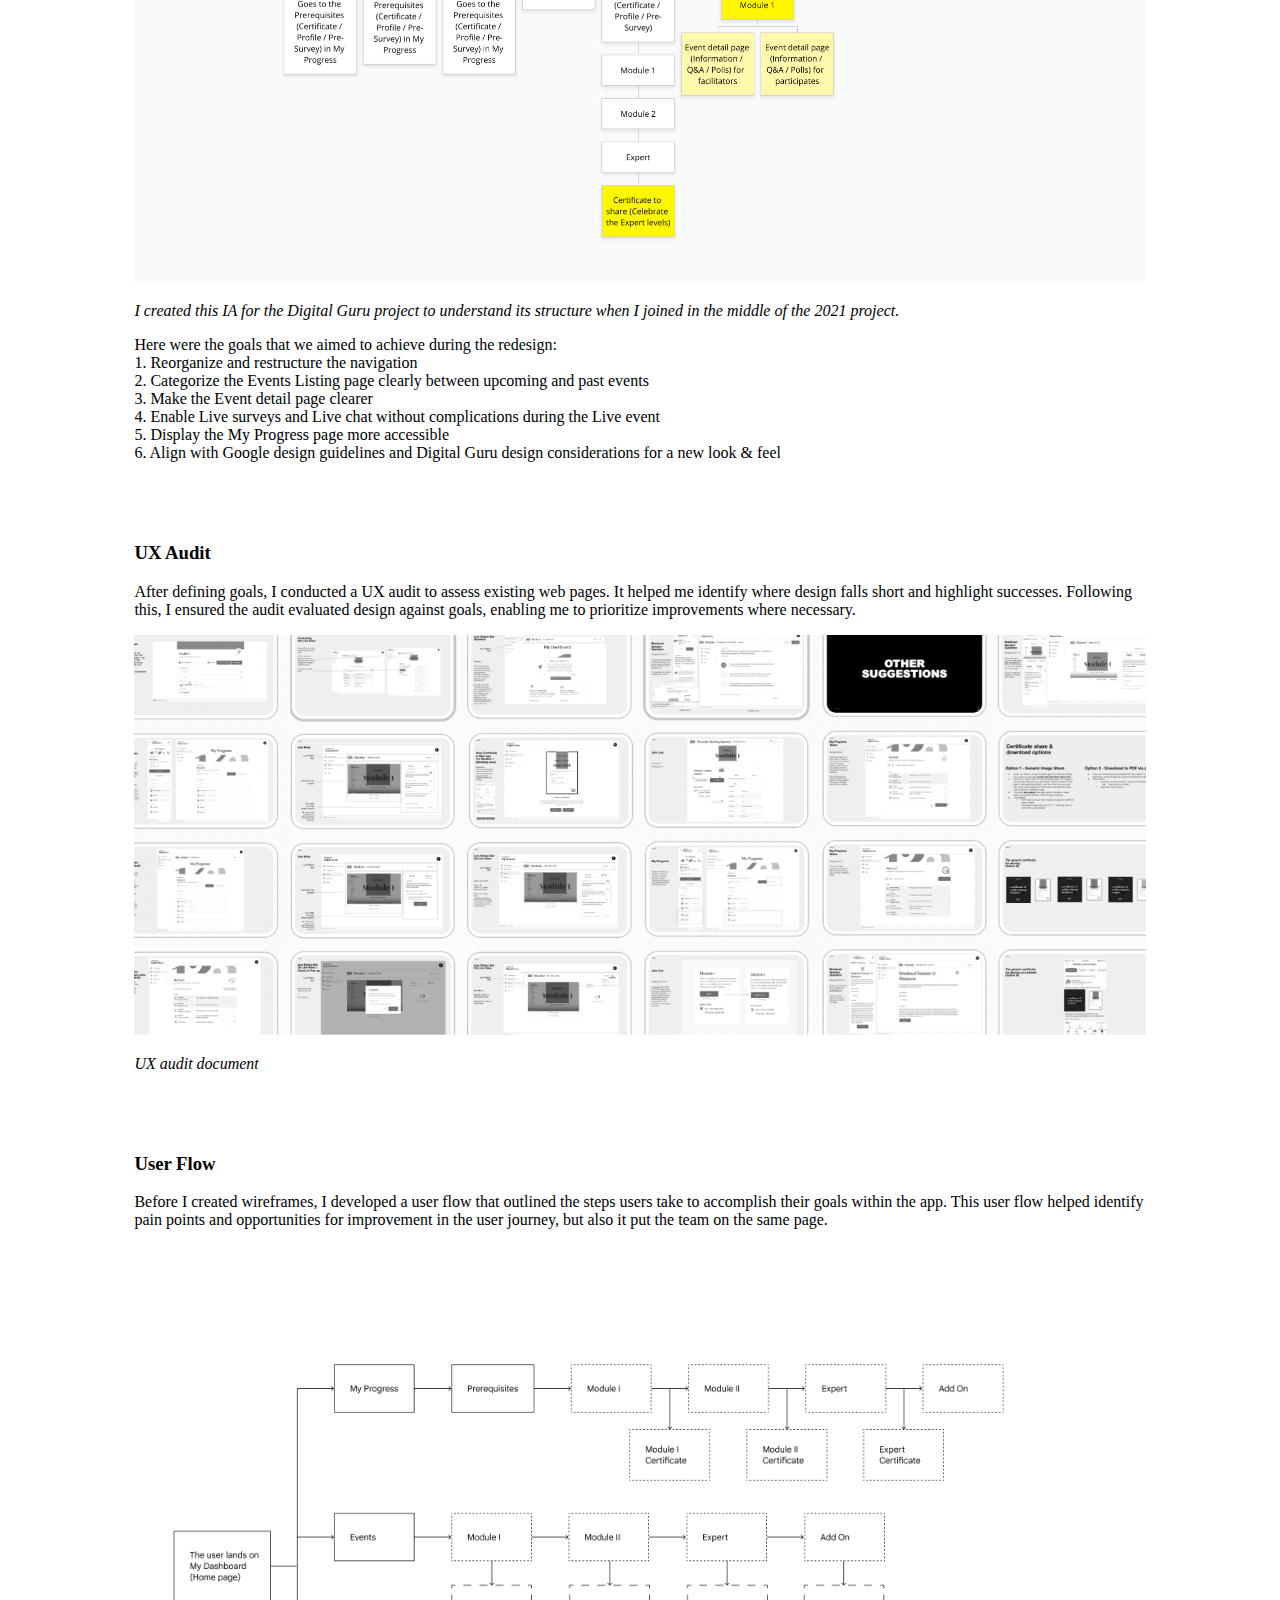
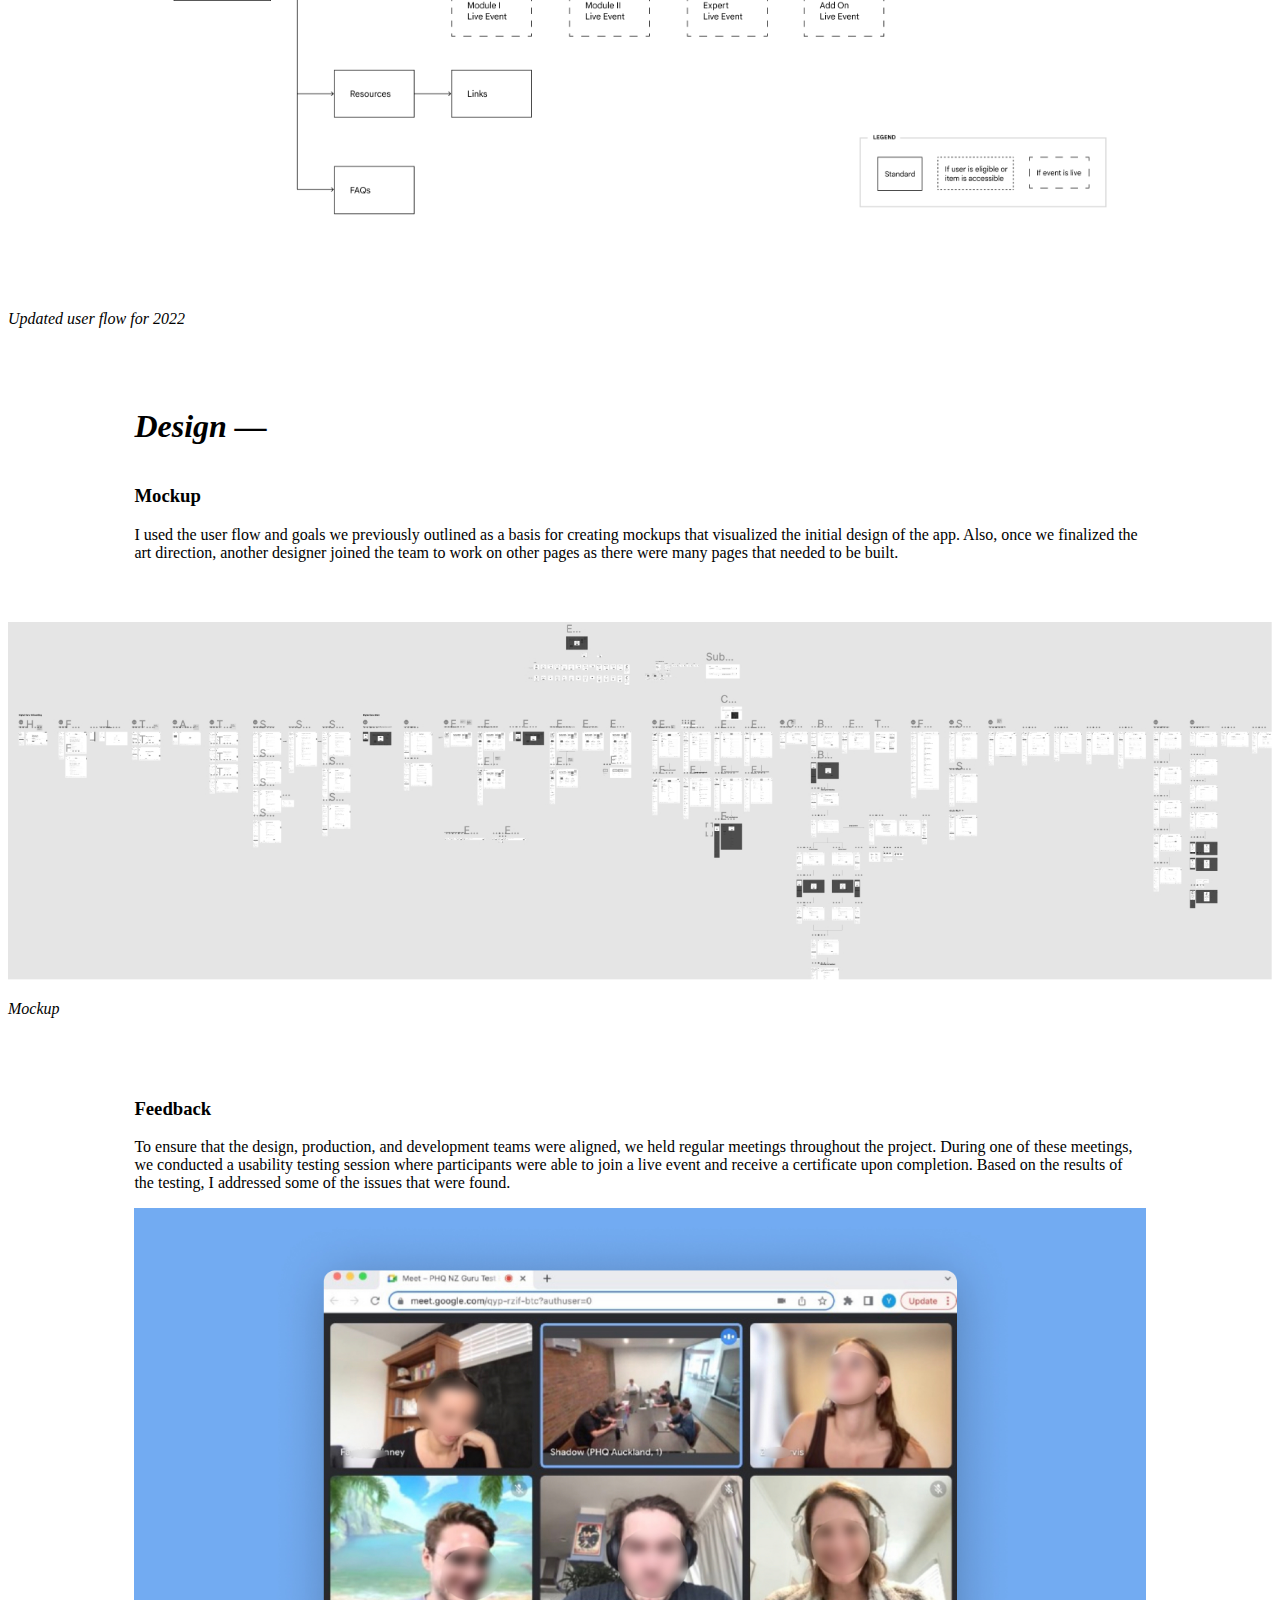
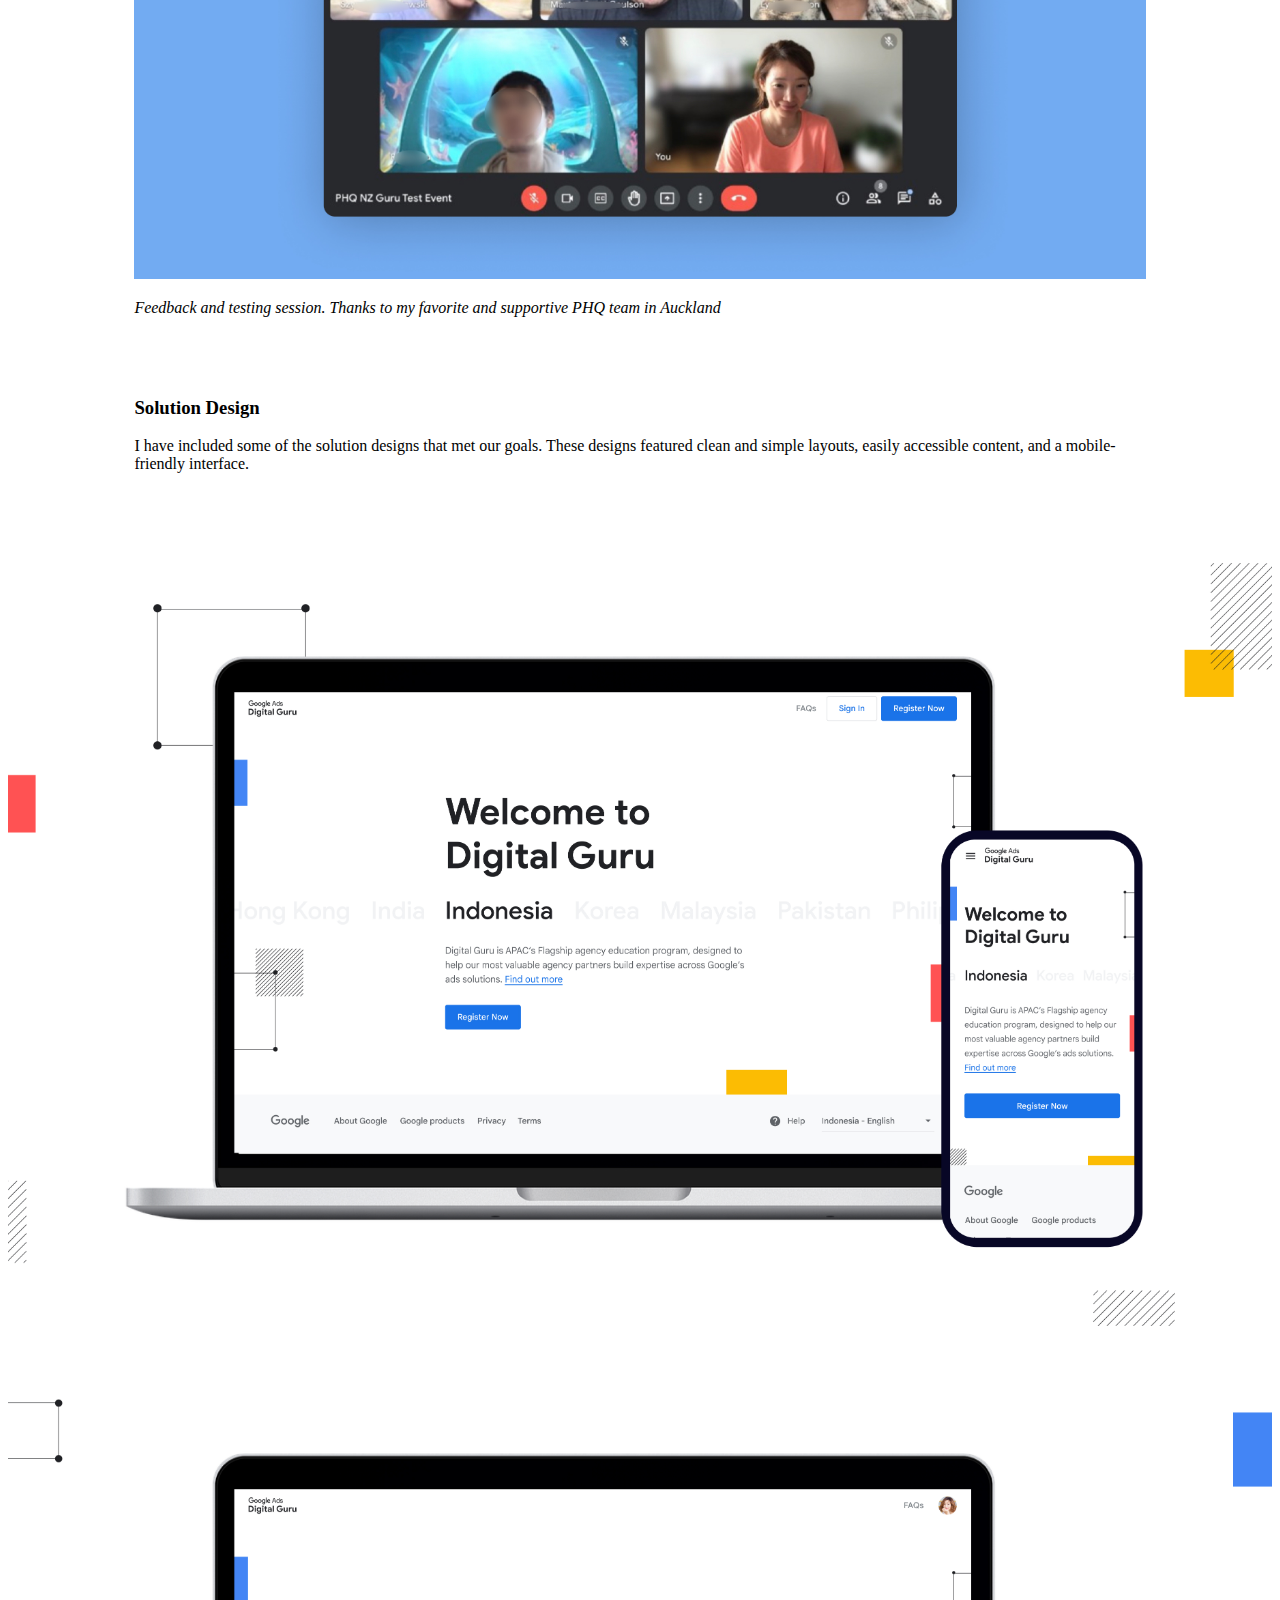
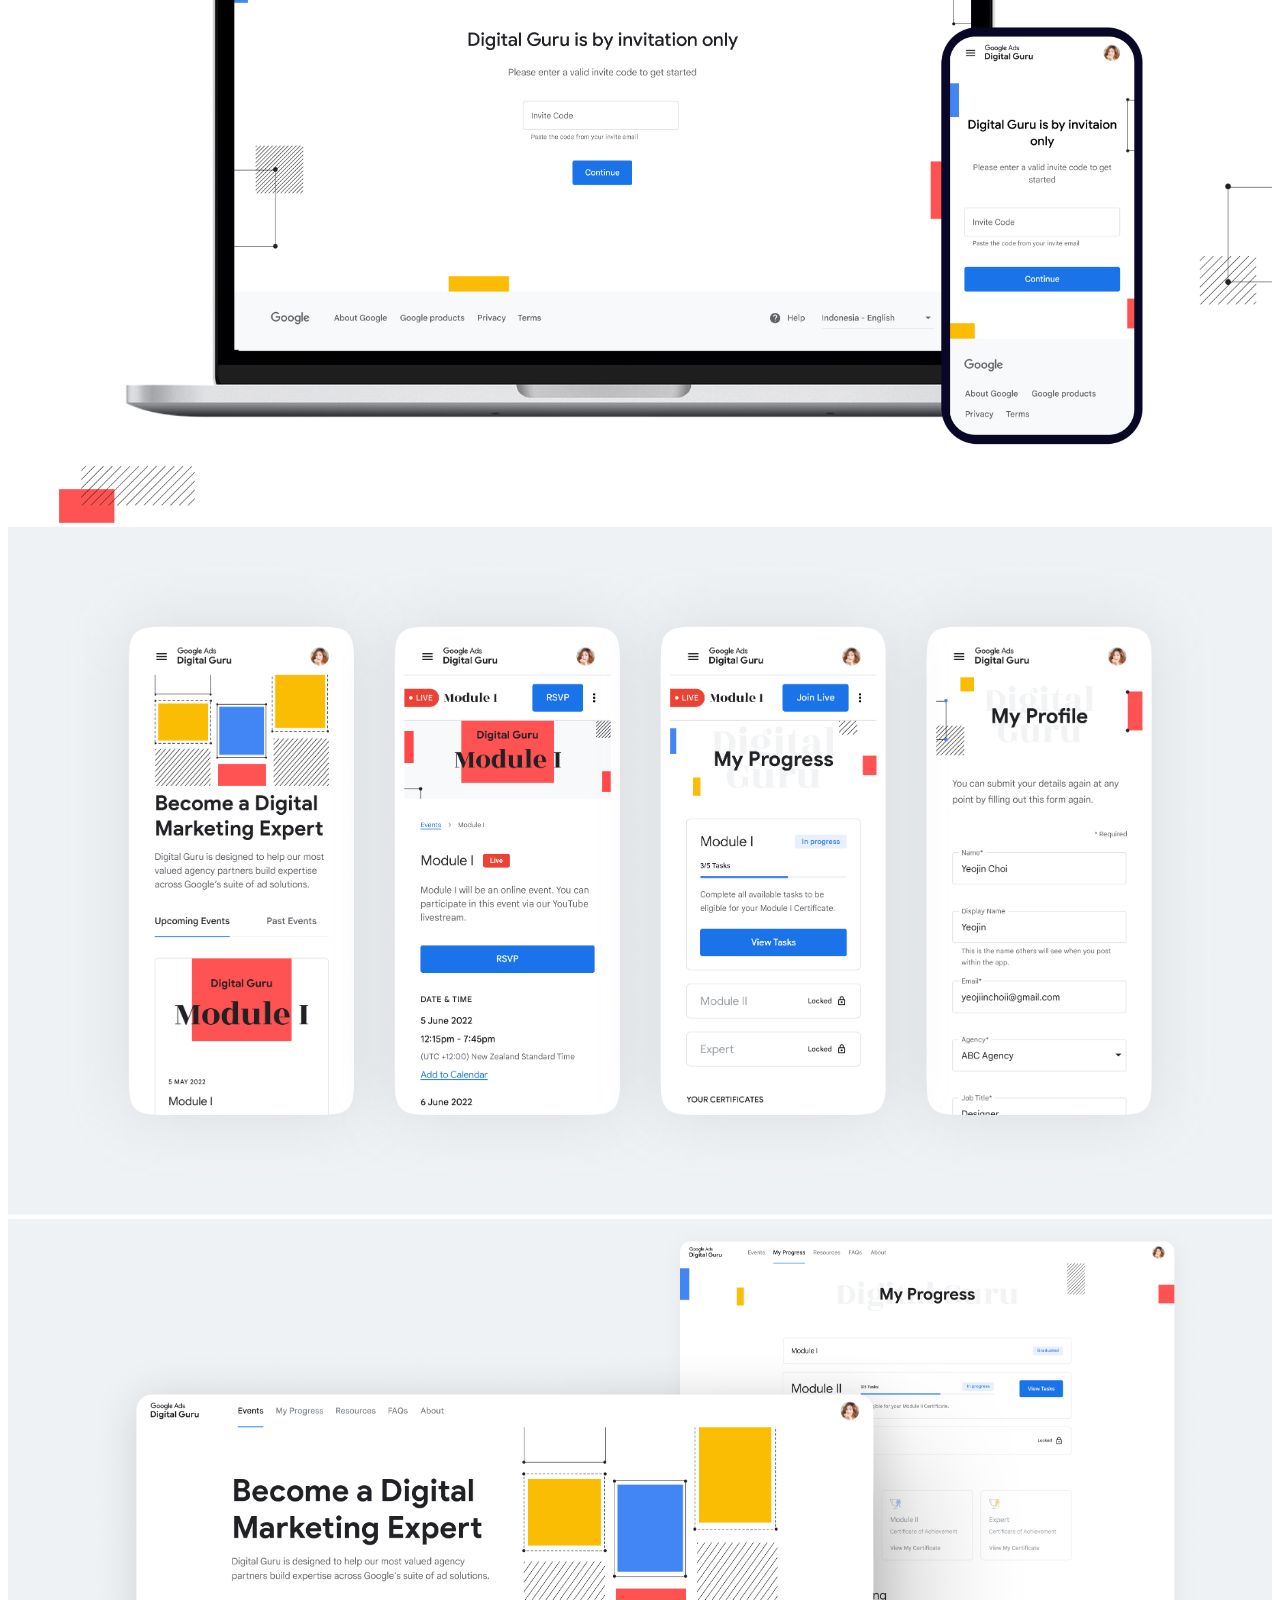
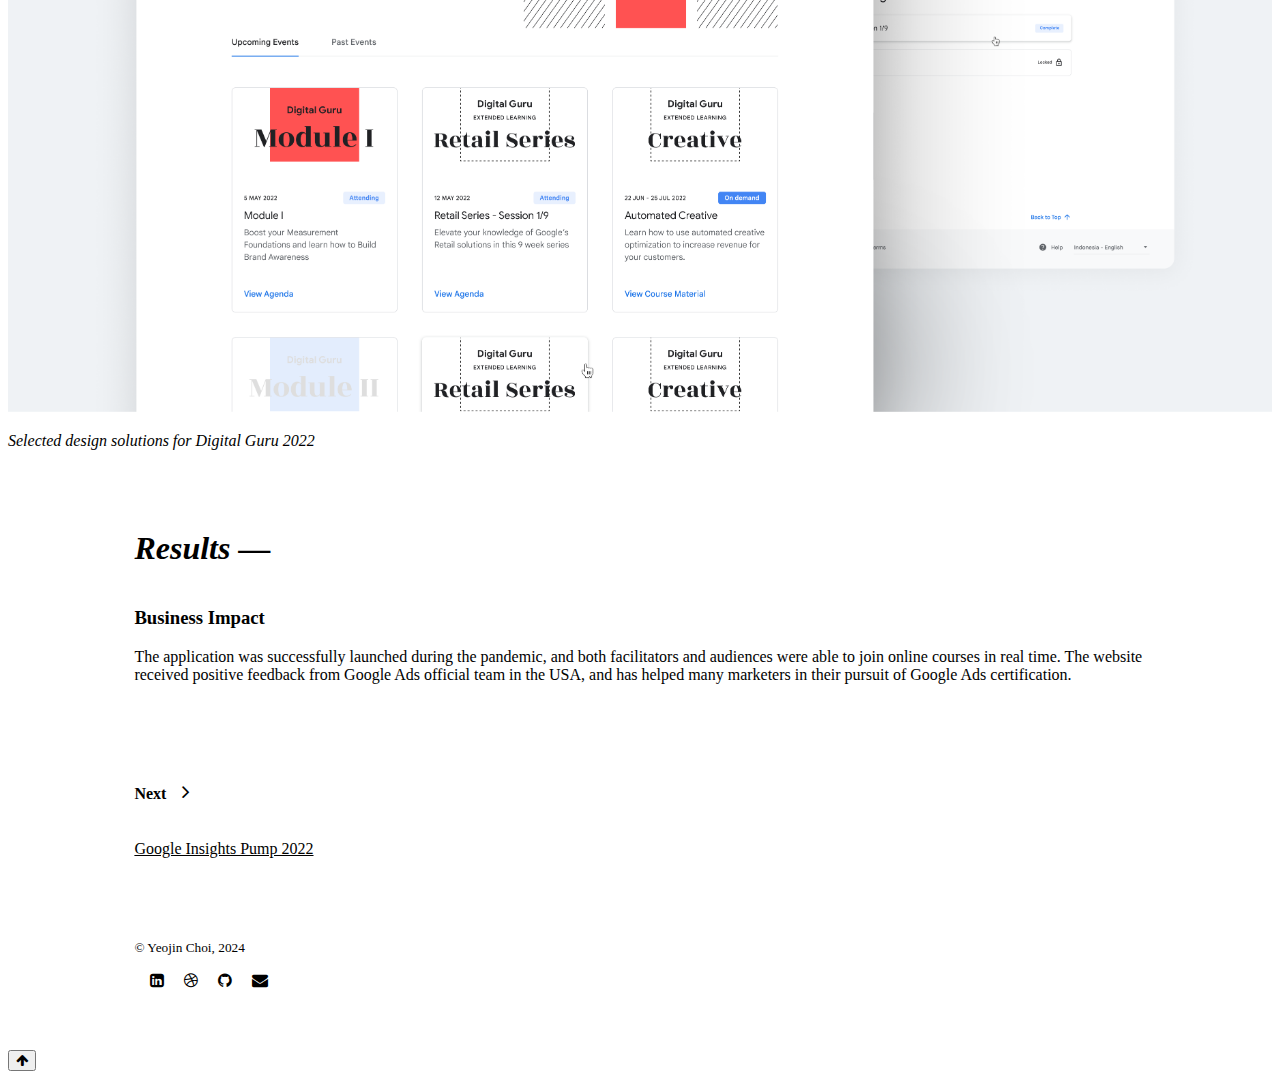
<file: google-ads-digital-guru.html>
<!DOCTYPE html>
<html lang="en">
<head>
    <meta charset="UTF-8">
    <meta http-equiv="X-UA-Compatible" content="IE=edge">
    <meta name="viewport" content="width=device-width, initial-scale=1.0">
    <title>Yeojin - Portfolio</title>

    <link rel="apple-touch-icon" sizes="180x180" href="images/apple-touch-icon.png">
    <link rel="icon" type="image/png" sizes="32x32" href="images/favicon-32x32.png">
    <link rel="icon" type="image/png" sizes="16x16" href="images/favicon-16x16.png">
    <link rel="manifest" href="site.webmanifest">
    <link href="https://cdn.jsdelivr.net/npm/bootstrap@5.3.0-alpha1/dist/css/bootstrap.min.css"
      rel="stylesheet"
      integrity="sha384-GLhlTQ8iRABdZLl6O3oVMWSktQOp6b7In1Zl3/Jr59b6EGGoI1aFkw7cmDA6j6gD"
      crossorigin="anonymous"/>
    <link rel="stylesheet" href="https://cdnjs.cloudflare.com/ajax/libs/font-awesome/4.7.0/css/font-awesome.min.css">
    <link href='https://fonts.googleapis.com/css?family=Source Serif Pro:200,300,400,600,700,900,900i' rel='stylesheet'>
    <link rel="stylesheet" href="css/style.css" />
    <script src="script.js"></script>
</head>

<body>
    <main>



      <section class="hero work-digitalguru">
        <div class="wrap-up-nav-hero">
          <div class="container">
            <div class="nav-items">
              <div class="row">
                <div class="col-auto me-auto">
                  <a href="index.html" class="logo-w"><p>YeoJin</p></a>
                </div>
    
                <div class="col-auto text-end">
                    <div class="nav-white">
                        <a href="index.html"><p>WORK</p></a>
                        <a href="about.html" aria-current="page"><p>ABOUT</p></a>
                        <a href="https://drive.google.com/file/d/1A-90vaS90h4Goeb_tJZxXWLGiag6eq44/view?usp=sharing" target="_blank"><p>RESUME</p></a>
                    </div>
                </div>
              </div>
            </div>
            <div class="text-center content">
              <h1 class="display-2 text-white">GOOGLE DIGITAL GURU 2022</h1>
              <p class="text-white"><small>EDUCATION PROJECT • UX/UI DESIGN</small></p>
            </div>
          </div>
        </div>
      </section>


        <section class="wrap-up">
          <div class="container text-left">
              <div class="row">
                  <div class="col-sm">
                      <h4 class="sub-title">Timeline</h4>
                      <p>Mar 2021 - Dec 2021</p>
                  </div>
                  <br><br>

                  <div class="col-sm">
                      <h4 class="sub-title">Skills</h4>
                      <p>
                          UX Audit<br>
                          User Flow<br>
                          Sitemap<br>
                          UI Design<br>
                      </p>
                  </div>
                  <br><br>

                  <div class="col-sm">
                      <h4 class="sub-title">Tools</h4>
                      <p>
                          Figma<br>
                          Sketch & Invision<br>
                          Google Sheets<br>
                          Google Docs<br>
                          Google Slides<br>
                          Google Chat<br>
                          GlooMaps<br>
                      </p>
                  </div>
                  <br><br>


                    <div class="col-sm">
                        <h4 class="sub-title">PHQ Team</h4>
                        <p>
                          Project Manager <br>
                          Technical Lead <br>
                          Senior Front-end Developer<br>
                          Junior Front-end Developer<br>
                          Senior Back-end Developer<br>
                          Junior Back-end Developer<br>
                          Senior Producer <br>
                          Junior Producer <br>
                          Senior Designer (me)<br>
                          Intermediate Designer<br>
                         
                        </p>
                    </div>
                    </div>
                </div>
        </section>

      <section class="wrap-up">
          <div class="container text-left">
              <div class="row">
                <div class="col-6 col-md-4">
                  <h1 class="display-6" id="title">Intro —</h1>
                </div>
                <div class="col-md-8">
                  <h3 class="sub-title">Background</h3>
                      <p class="lead">
                        Digital Guru is an online event platform and marketing website that helps media agencies become experts in marketing with Google. The purpose of the program is to empower the most dedicated and talented individuals in digital marketing to become experts in Google Ads tools.
                      </p>
                      <img src="images/digitalguru-certificate.png" class="content-img">
                      <p>
                        <figcaption class="blockquote-footer text-center">
                          <cite title="Source Title">Example of an Expert testing certificate</cite>
                        </figcaption>
                      </p>
                </div>
              </div>
            </div>
      </section>


      <section class="wrap-up">
        <div class="container text-left">
            <div class="row">
              <div class="col-6 col-md-4">
              </div>
              <div class="col-md-8">
                <h3 class="sub-title">My Role</h3>
                    <p class="lead">
                      As a senior designer on the project team, my responsibilities included contributing to UX design best practices, providing art direction, and establishing the brand design look and feel. Additionally, I conducted user-centred research and design activities to understand user value and develop/improve the project's UX. Through user-centred research and design activities, I improved the UX for the Digital Guru web app that enabled facilitators and audiences to join online events and see their progress. Also, I created UI designs based on the insights and supported the development team in implementing the designs.
                    </p>
              </div>
            </div>
          </div>
    </section>


      <section class="wrap-up">
          <div class="container text-left">
              <div class="row">
                <div class="col-6 col-md-4">
                  <h1 class="display-6" id="title">Understand —</h1>
                </div>
                <div class="col-md-8">
                  <h3 class="sub-title">Audience</h3>
                      <p class="lead">
                        Our target audience consists of Google media agency partners in the Asia-Pacific region. We collaborated with Google to develop and enhance their Digital Guru educational program, providing website development and other services. The program helps participants gain valuable insights and skills to succeed in digital marketing with Google, with four modules designed to meet the needs of both facilitators and participants. I designed the website to ensure that it meets the requirements of both target groups.
                      </p>
                </div>
              </div>
            </div>
      </section>


      <section class="wrap-up">
          <div class="container text-left">
              <div class="row">
                <div class="col-6 col-md-4">
                  <h1 class="display-6" id="title">Define —</h1>
                </div>
                <div class="col-md-8">
                  <h3 class="sub-title">Goals</h3>
                      <p class="lead">
                        Revamped the web application with a fresh and updated appearance that adhered to the design principles of Google and the unique design requirements of Digital Guru. Also, improved UX for ease of use. Based on user feedback and analytics data from previous web apps in 2020 and 2021, we identified several key pain points that needed to be addressed in our redesign. These included confusing navigation, non-intuitive modules and my progress process, and a lack of mobile responsiveness, among others.
                      </p>
                      <div class="content-img-wrap text-center">
                        <img src="images/digitalguru-ia.png" class="content-img">
                        <p>
                          <figcaption class="blockquote-footer">
                            <cite title="Source Title">I created this IA for the Digital Guru project to understand its structure when I joined in the middle of the 2021 project.</cite>
                          </figcaption>
                        </p>
                      </div>
                        <p class="lead">
                        Here were the goals that we aimed to achieve during the redesign:
                        <br>
                        1. Reorganize and restructure the navigation<br>
                        2. Categorize the Events Listing page clearly between upcoming and past events<br>
                        3. Make the Event detail page clearer<br>
                        4. Enable Live surveys and Live chat without complications during the Live event<br>
                        5. Display the My Progress page more accessible<br>
                        6. Align with Google design guidelines and Digital Guru design considerations for a new look & feel<br>
                      </p>

                </div>
              </div>
            </div>
      </section>


      <section class="wrap-up">
          <div class="container text-left">
              <div class="row">
                <div class="col-6 col-md-4">
                </div>
                <div class="col-md-8">
                  <h3 class="sub-title">UX Audit</h3>
                      <p class="lead">
                        After defining goals, I conducted a UX audit to assess existing web pages. It helped me identify where design falls short and highlight successes. Following this, I ensured the audit evaluated design against goals, enabling me to prioritize improvements where necessary.
                      </p>
                      <img src="images/digitalguru-ux-audit.jpg" class="content-img">
                      <p>
                        <figcaption class="blockquote-footer text-center">
                          <cite title="Source Title">UX audit document</cite>
                        </figcaption>
                      </p>
                </div>
              </div>
            </div>
      </section>



      <section class="wrap-up">
        <div class="container text-left">
            <div class="row">
              <div class="col-6 col-md-4">
              </div>
              <div class="col-md-8">
                <h3 class="sub-title">User Flow</h3>
                    <p class="lead">
                      Before I created wireframes, I developed a user flow that outlined the steps users take to accomplish their goals within the app. This user flow helped identify pain points and opportunities for improvement in the user journey, but also it put the team on the same page.
                    </p>
              </div>
            </div>
          </div>
    </section>


    <div class="content-img-wrap text-center">
      <img src="images/digitalguru-userflow.png" class="content-img">
      <p>
        <figcaption class="blockquote-footer">
          <cite title="Source Title">Updated user flow for 2022</cite>
        </figcaption>
      </p>
    </div>


      
      <section class="wrap-up">
          <div class="container text-left">
              <div class="row">
                <div class="col-6 col-md-4">
                  <h1 class="display-6" id="title">Design —</h1>
                </div>
                <div class="col-md-8">
                  <h3 class="sub-title">Mockup</h3>
                      <p class="lead">
                        I used the user flow and goals we previously outlined as a basis for creating mockups that visualized the initial design of the app. Also, once we finalized the art direction, another designer joined the team to work on other pages as there were many pages that needed to be built.
                      </p>
                </div>
              </div>
            </div>
      </section>


      <div class="content-img-wrap text-center">
        <img src="images/digitalguru-wireframe.jpg" class="content-img">
        <p>
          <figcaption class="blockquote-footer">
            <cite title="Source Title">Mockup</cite>
          </figcaption>
        </p>
      </div>


      <section class="wrap-up">
          <div class="container text-left">
              <div class="row">
                <div class="col-6 col-md-4">
                </div>
                <div class="col-md-8">
                  <h3 class="sub-title">Feedback</h3>
                      <p class="lead">
                        To ensure that the design, production, and development teams were aligned, we held regular meetings throughout the project. During one of these meetings, we conducted a usability testing session where participants were able to join a live event and receive a certificate upon completion. Based on the results of the testing, I addressed some of the issues that were found.
                      </p>
                        <div class="content-img-wrap text-center">
                          <img src="images/digitalguru-testing.jpg" class="content-img">
                          <p>
                            <figcaption class="blockquote-footer">
                              <cite title="Source Title">Feedback and testing session. Thanks to my favorite and supportive PHQ team in Auckland</cite>
                            </figcaption>
                          </p>
                        </div>
                      </div>
                </div>
              </div>
            </div>
      </section>



      <section class="wrap-up">
          <div class="container text-left">
              <div class="row">
                <div class="col-6 col-md-4">
                </div>
                <div class="col-md-8">
                  <h3 class="sub-title">Solution Design</h3>
                      <p class="lead">
                        I have included some of the solution designs that met our goals. These designs featured clean and simple layouts, easily accessible content, and a mobile-friendly interface.
                      </p>
                </div>
              </div>
            </div>
      </section>


      <div class="content-img-wrap text-center">
        <img src="images/digitalguru-ui.jpg" class="content-img">
      </div>


      <div class="content-img-wrap text-center">
        <img src="images/digitalguru-ui-loggedin.jpg" class="content-img">
      </div>


      <div class="content-img-wrap text-center">
        <img src="images/digitalguru-ui-mobile.png" class="content-img"><br>
        <img src="images/digitalguru-ui-main.png" class="content-img">
        <p>
          <figcaption class="blockquote-footer">
            <cite title="Source Title">Selected design solutions for Digital Guru 2022</cite>
          </figcaption>
        </p>
      </div>


      <section class="wrap-up">
          <div class="container text-left">
              <div class="row">
                <div class="col-6 col-md-4">
                  <h1 class="display-6" id="title">Results —</h1>
                </div>
                <div class="col-md-8">
                  <h3 class="sub-title">Business Impact</h3>
                      <p class="lead">
                        The application was successfully launched during the pandemic, and both facilitators and audiences were able to join online courses in real time. The website received positive feedback from Google Ads official team in the USA, and has helped many marketers in their pursuit of Google Ads certification.
                      </p>
                </div>
              </div>
            </div>
      </section>


      <section class="wrap-up">
        <div class="container">
          <div class="row">
            <div class="col-auto me-auto">
              <!-- <a href="wordle"><i class="fa fa-angle-left fa-lg" id="icon-left"></i><h4 class="sub-title-b">Previous</h4>
                <p>Wordle</p></a> -->
            </div>

            <div class="col-auto text-end">
              <a href="google-insights-pump.html"><h4 class="sub-title-b">Next</h4><i class="fa fa-angle-right fa-lg" id="icon-right"></i>
                <p>Google Insights Pump 2022</p></a>
            </div>
            </div>
        </div>
      </section>


      <footer class="wrap-up">
        <div class="container text-center">
          <div class="row">
            <div class="col-auto me-auto">
              <p><small class="footer-small">© Yeojin Choi, 2024</small></p>
            </div>
            <div class="col-auto">
              <a href="https://www.linkedin.com/in/yeojinchoi/" target="_blank" id="icon"><i class="fa fa-linkedin-square fa-1x"></i></a>
              <a href="https://dribbble.com/yeojin" target="_blank" id="icon"><i class="fa fa-dribbble fa-1x"></i></a>
              <a href="https://github.com/yeojiinchoii" target="_blank" id="icon"><i class="fa fa-github fa-1x"></i></a>
              <a href="mailto:yeojiinchoii@gmail.com" id="icon"><i class="fa fa fa-envelope fa-1x"></i></a>
            </div>
            </div>
        </div>
      </footer>


    </main>

    <button class="btn btn-sm btn-secondary rounded-circle position-fixed bottom-0 end-0 translate-middle d-none" onclick="scrollToTop()" id="back-to-up">
      <i class="fa fa-arrow-up" aria-hidden="true"></i>
    </button>

    
</body>
</html>
</file>
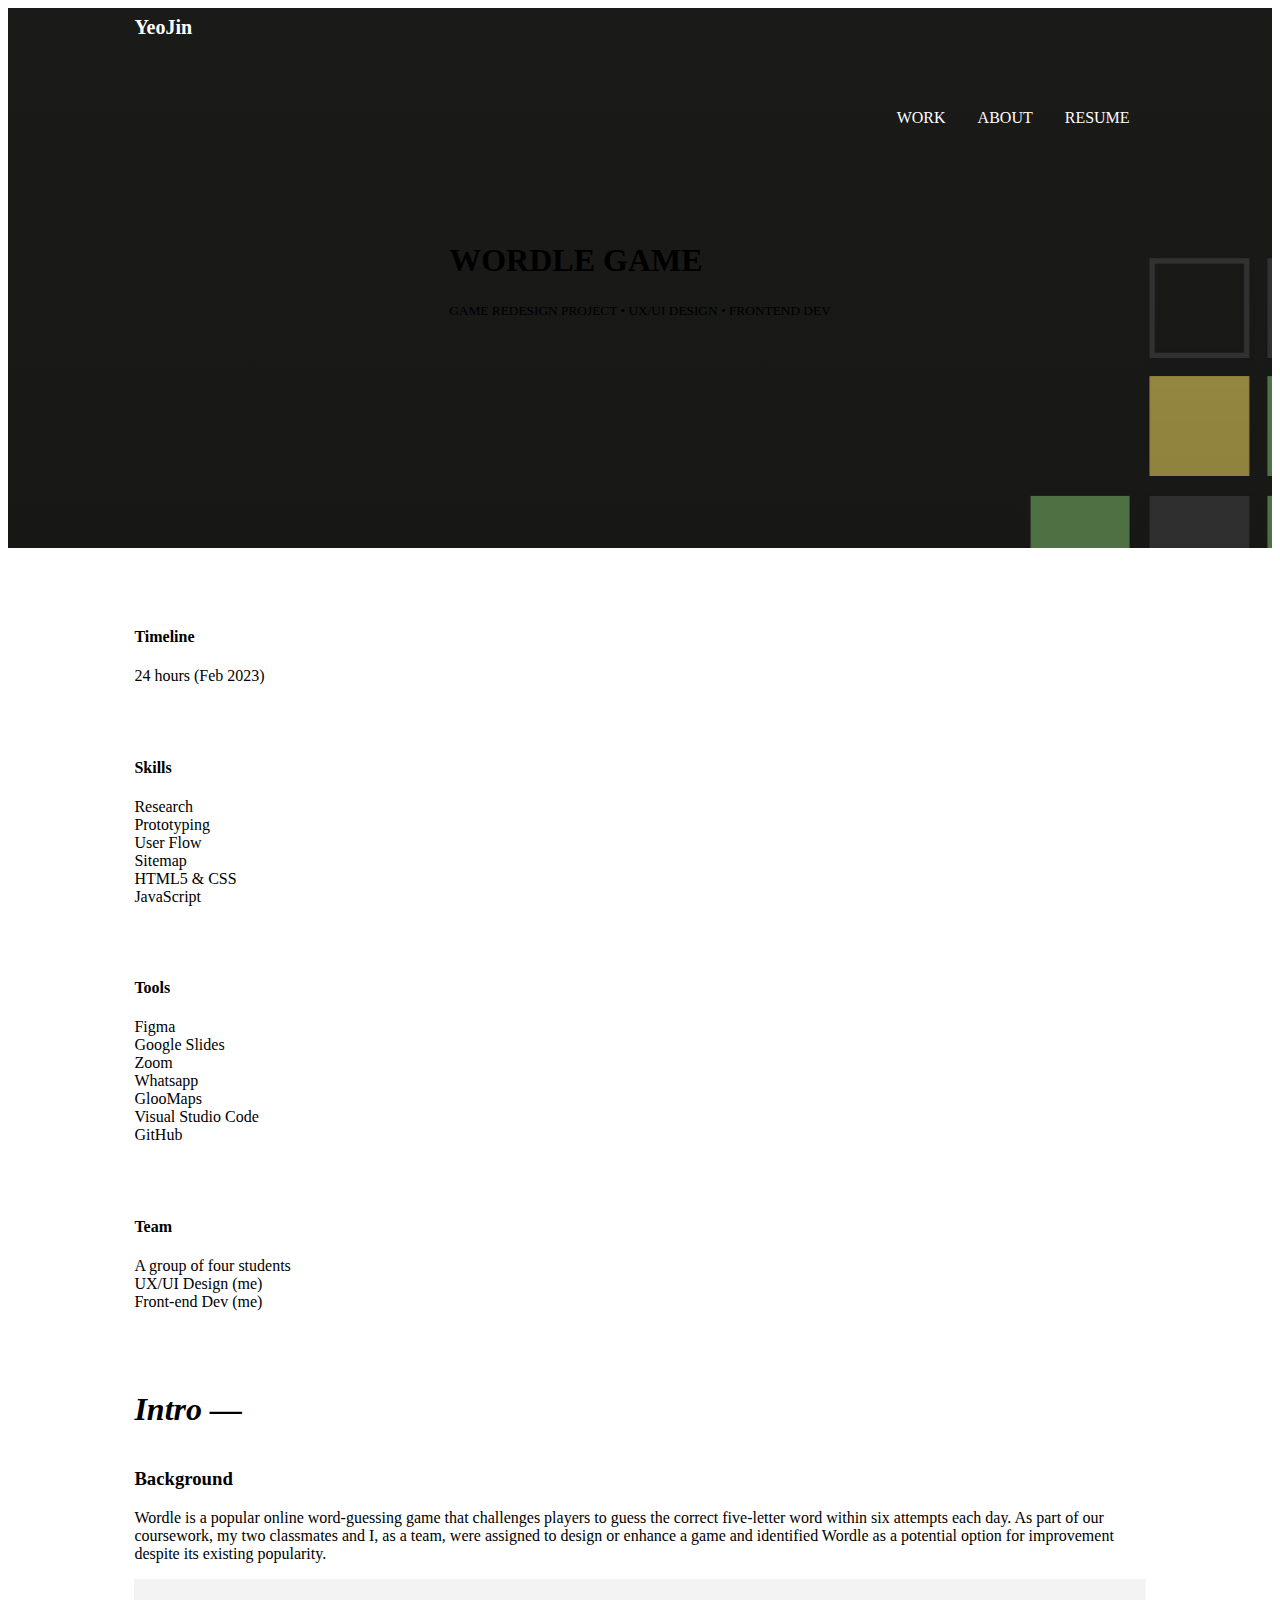
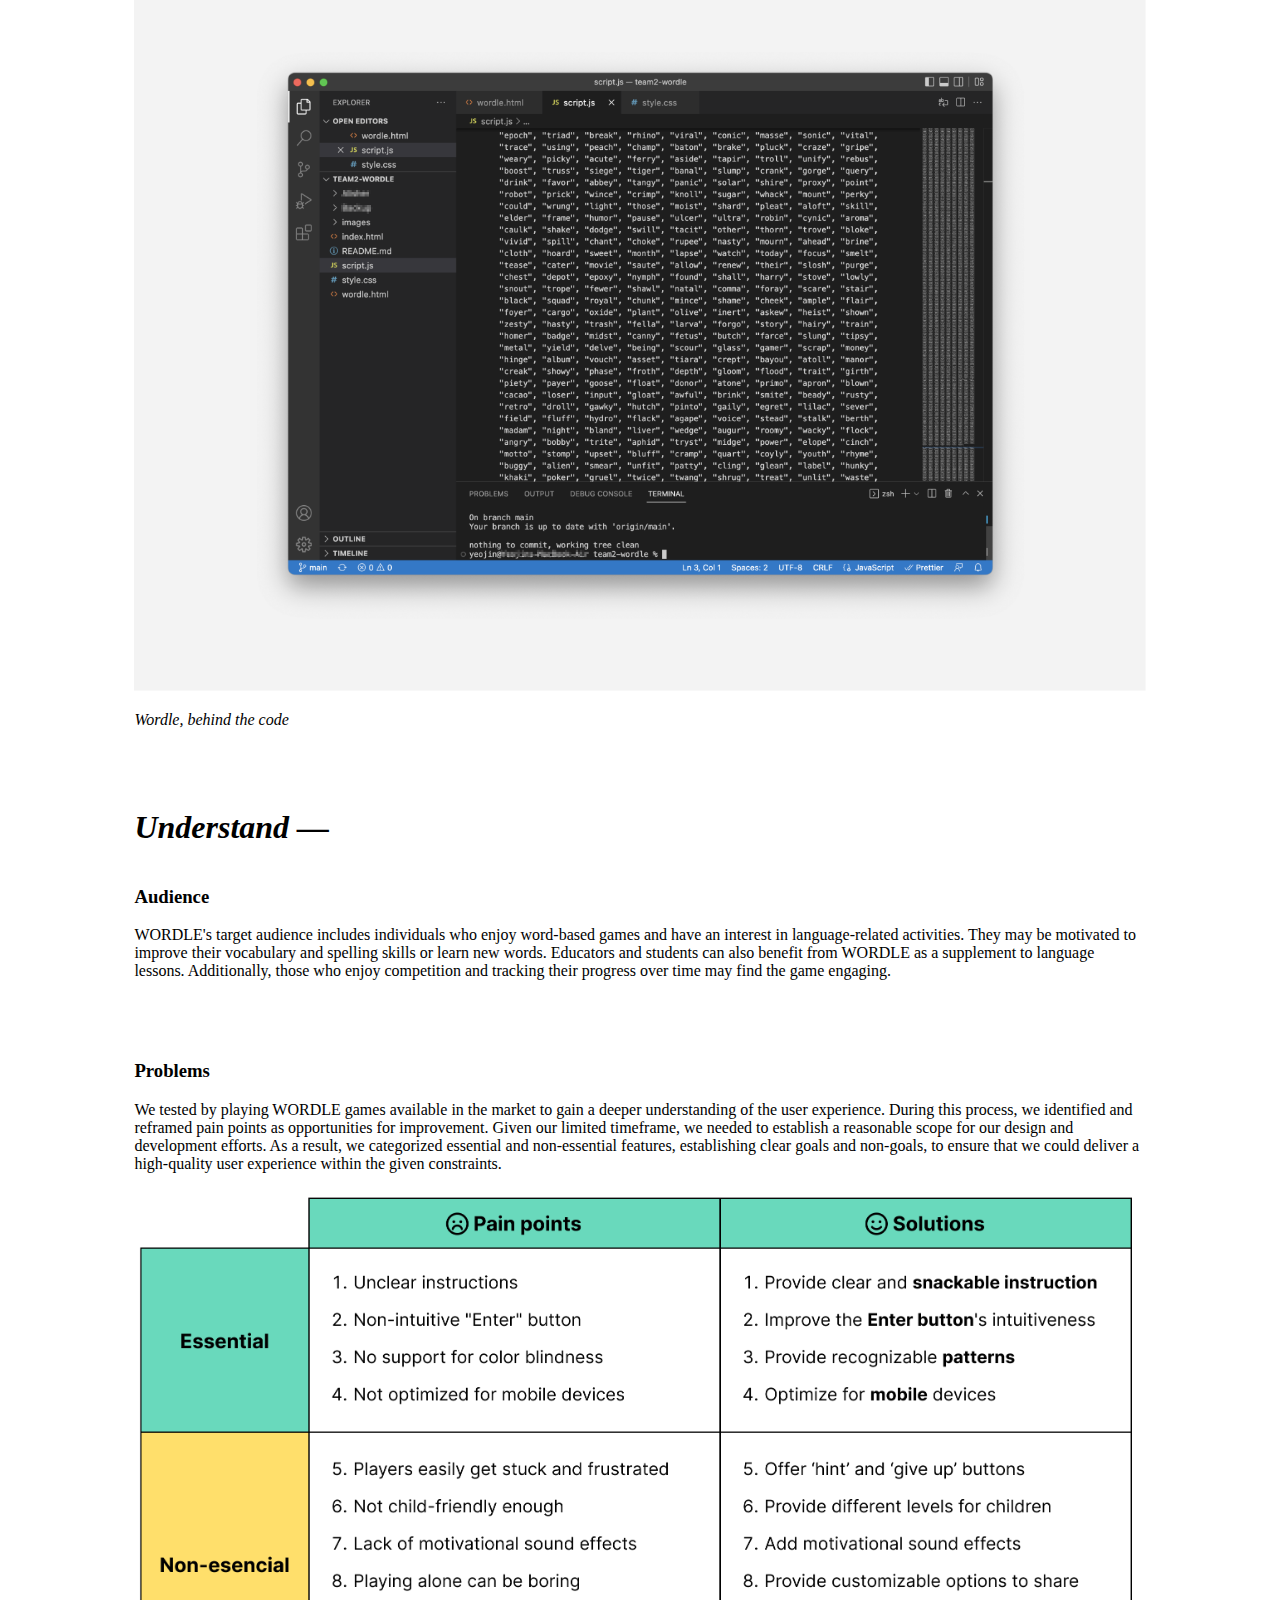
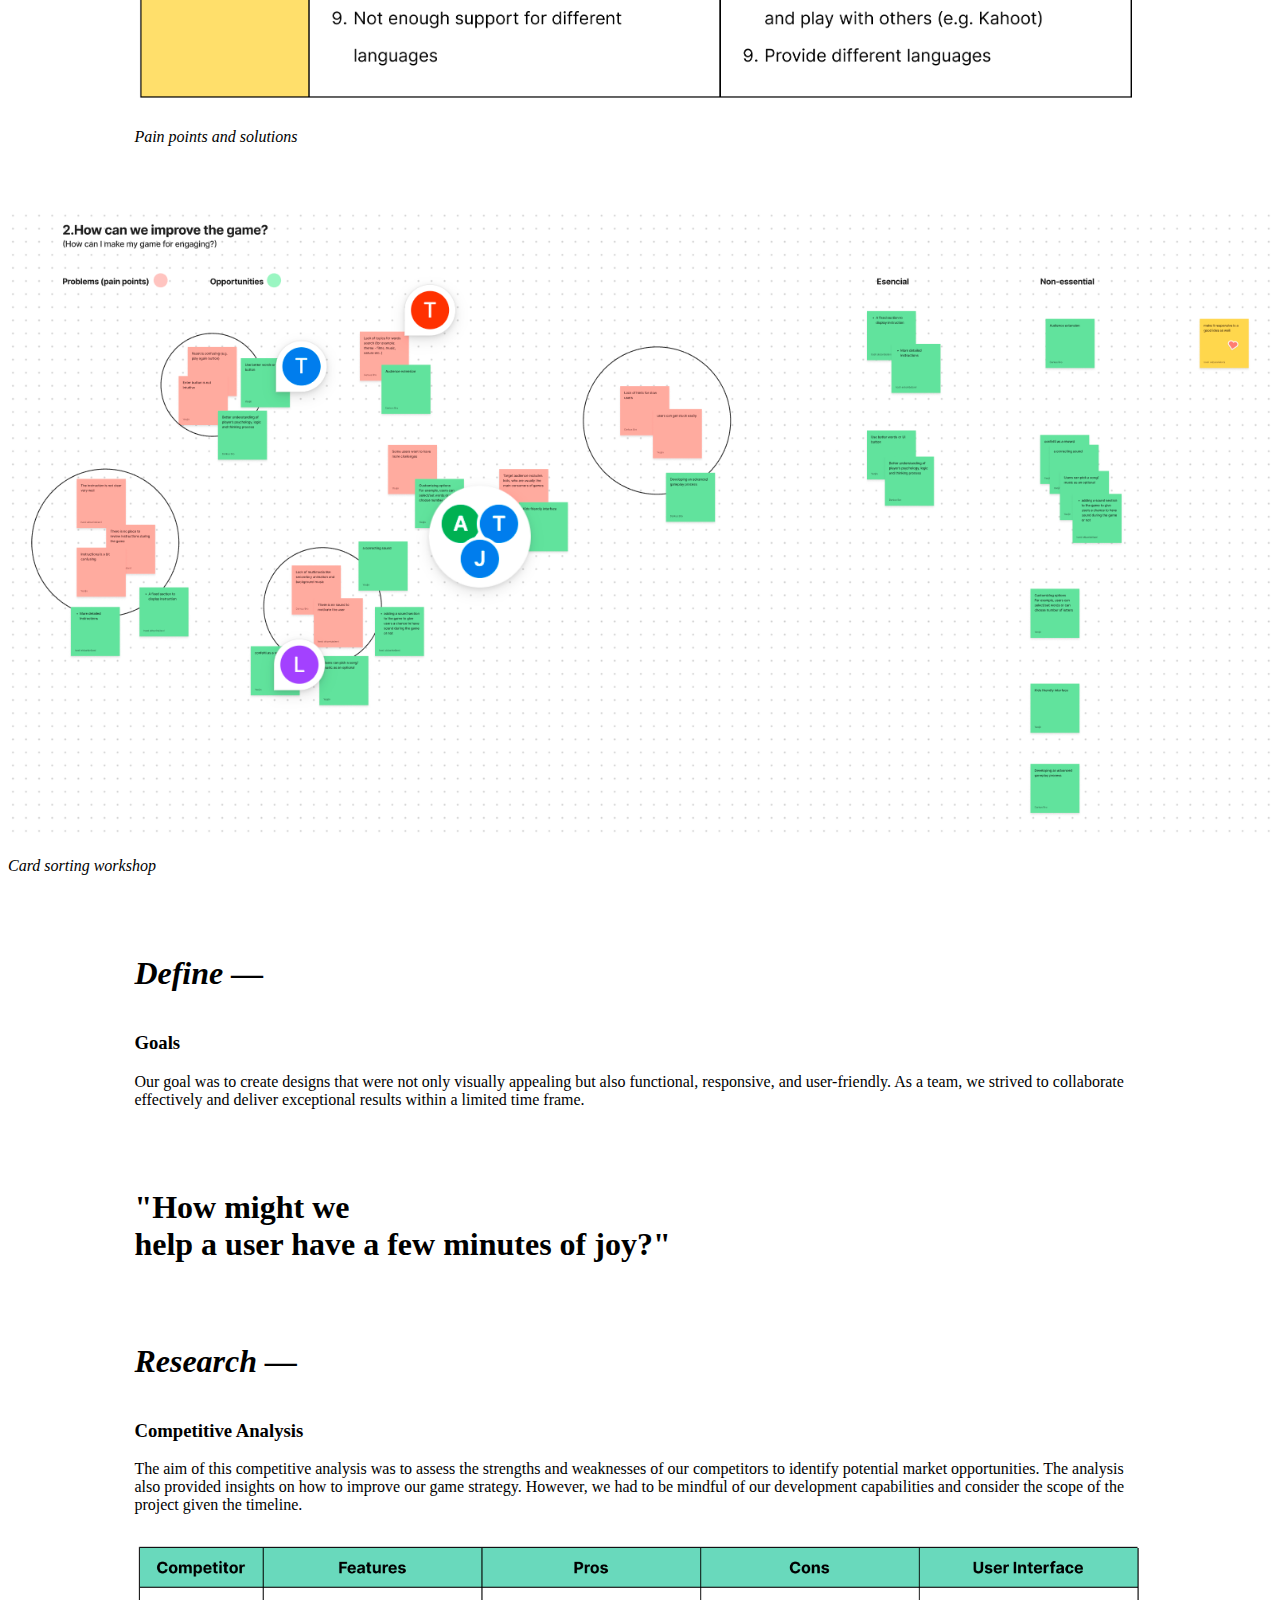
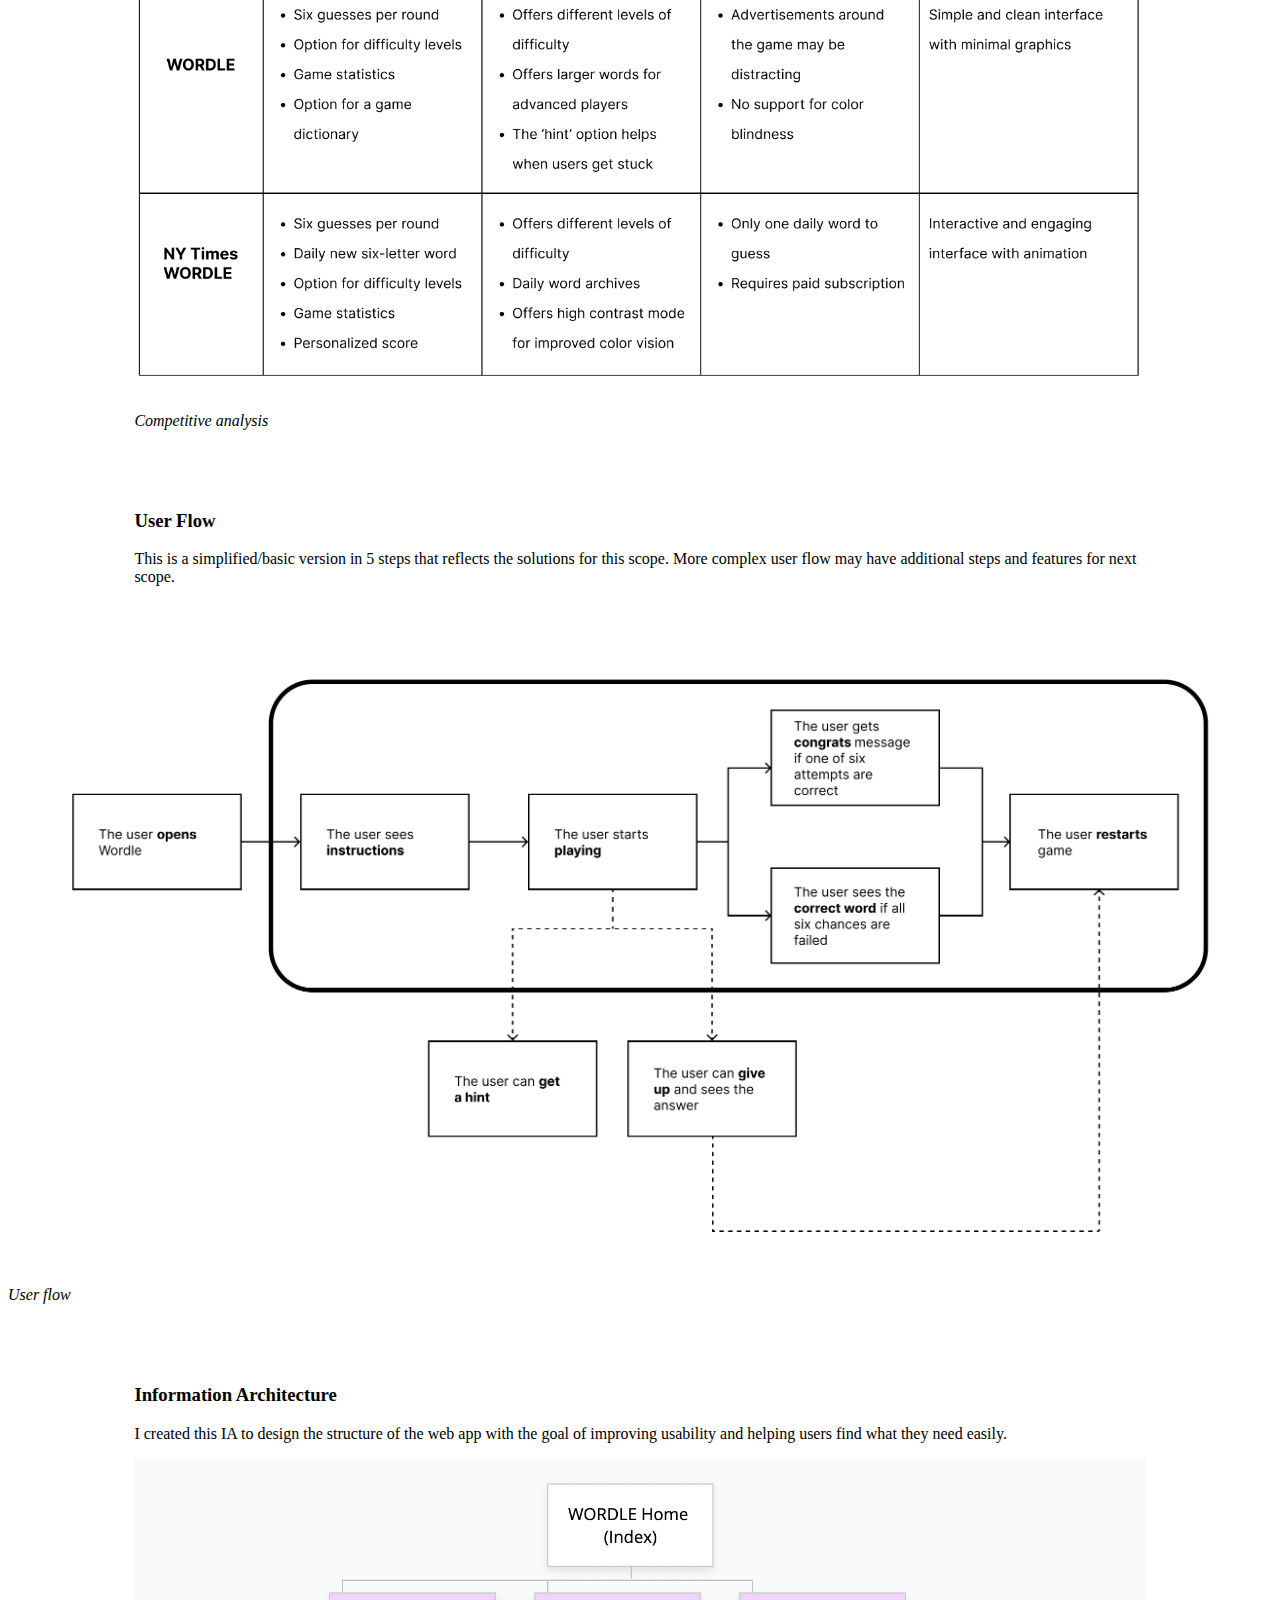
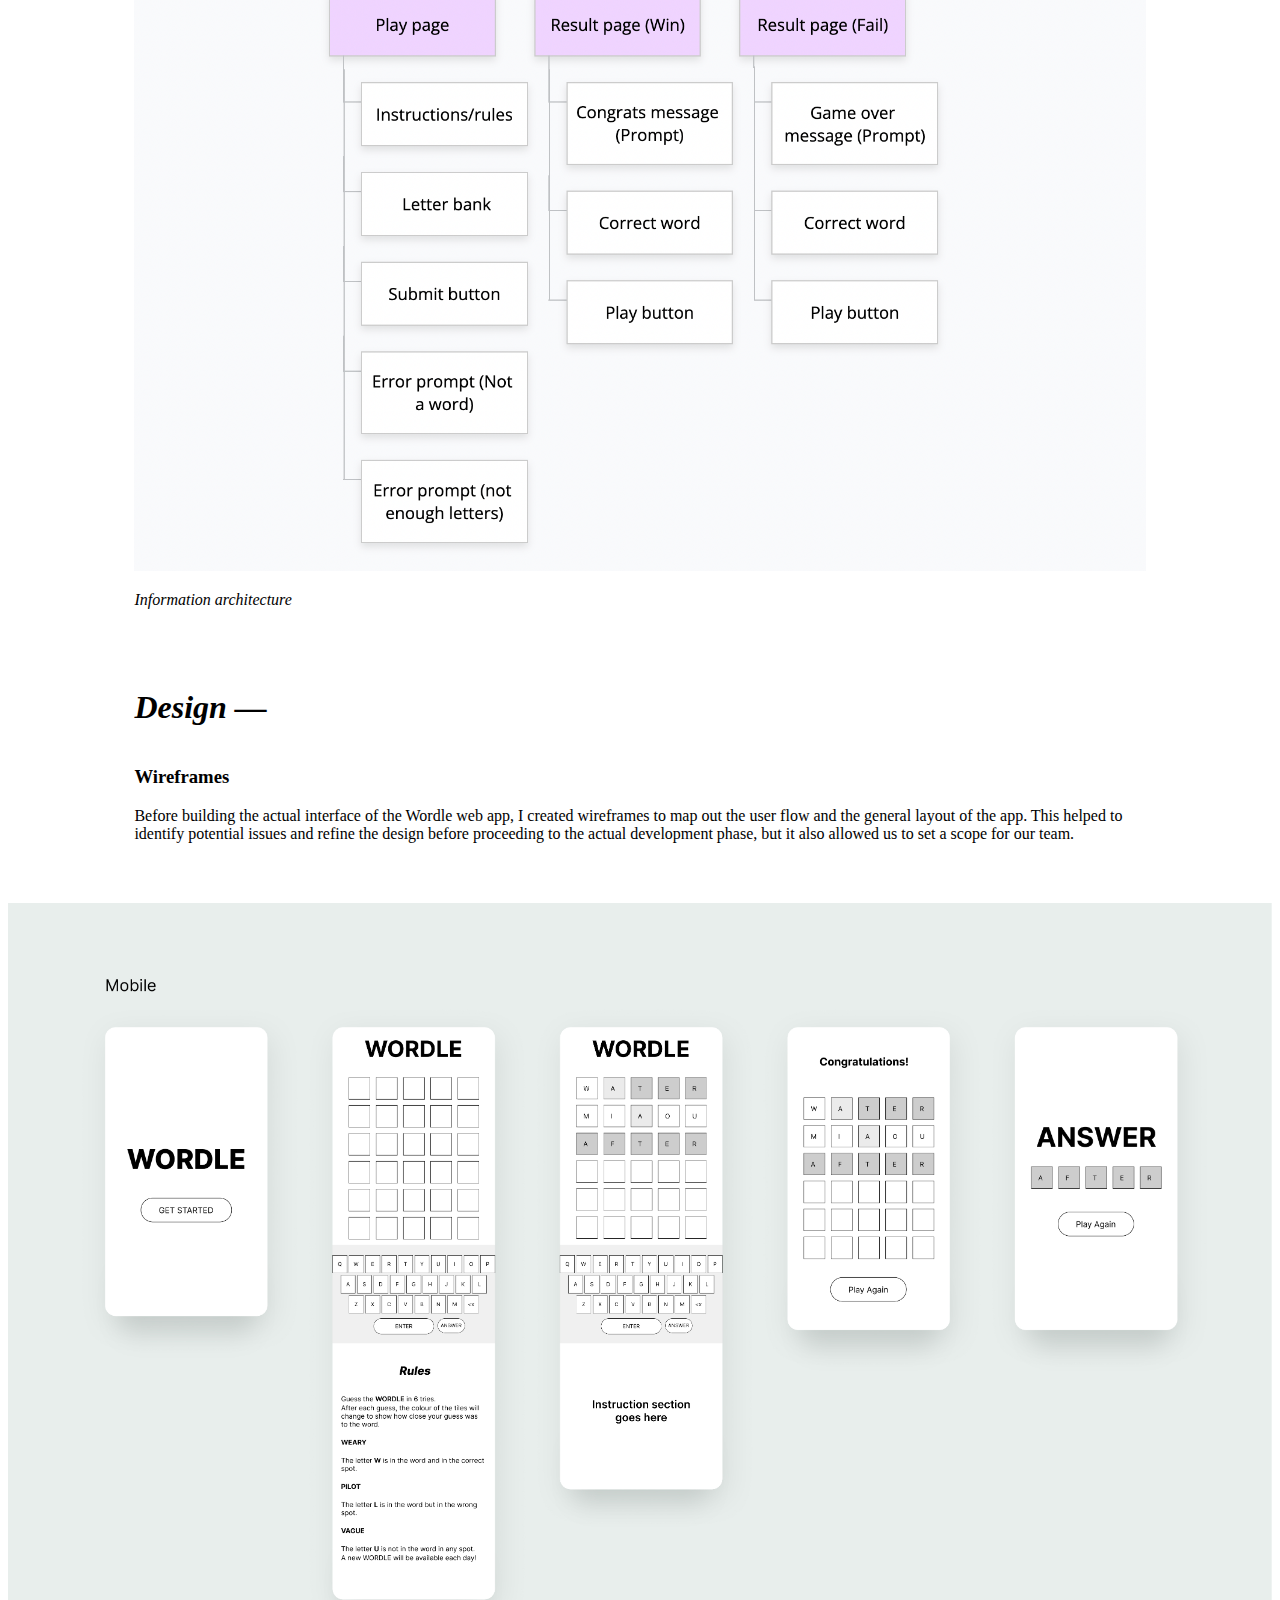
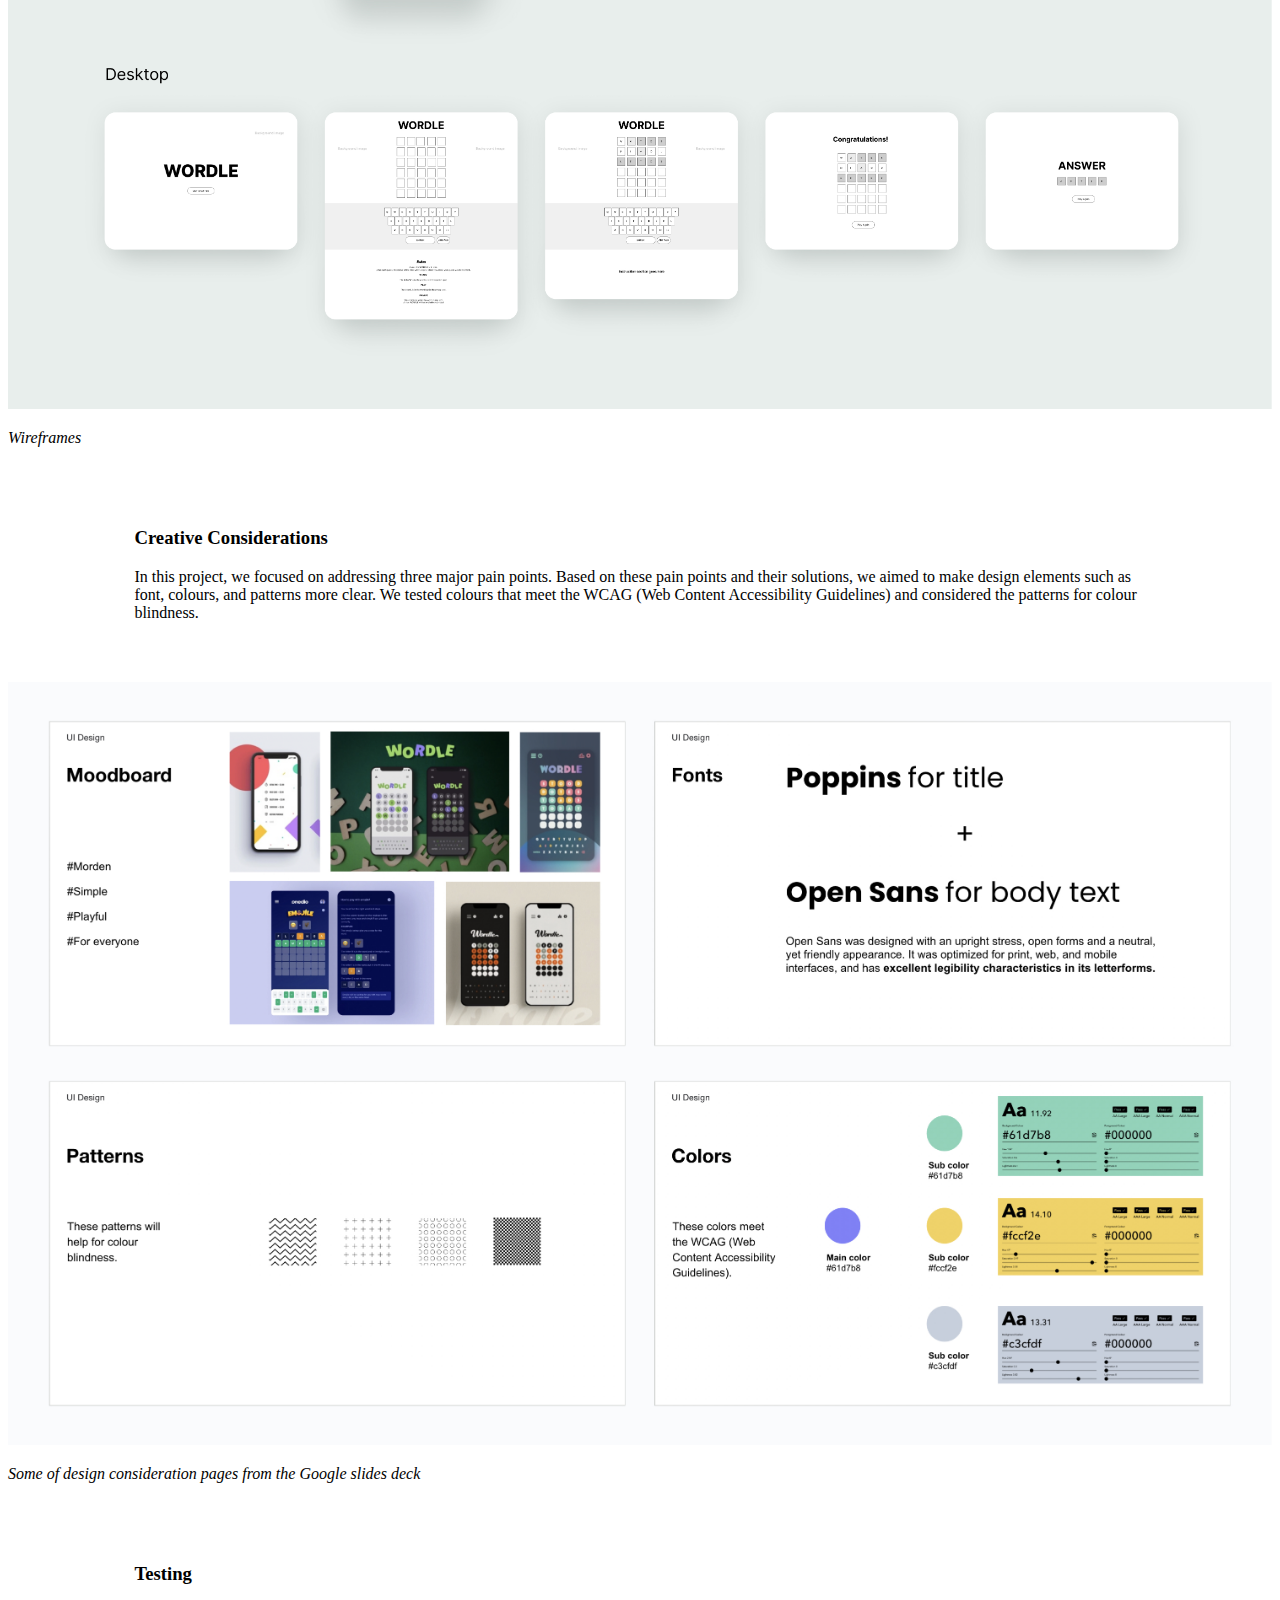
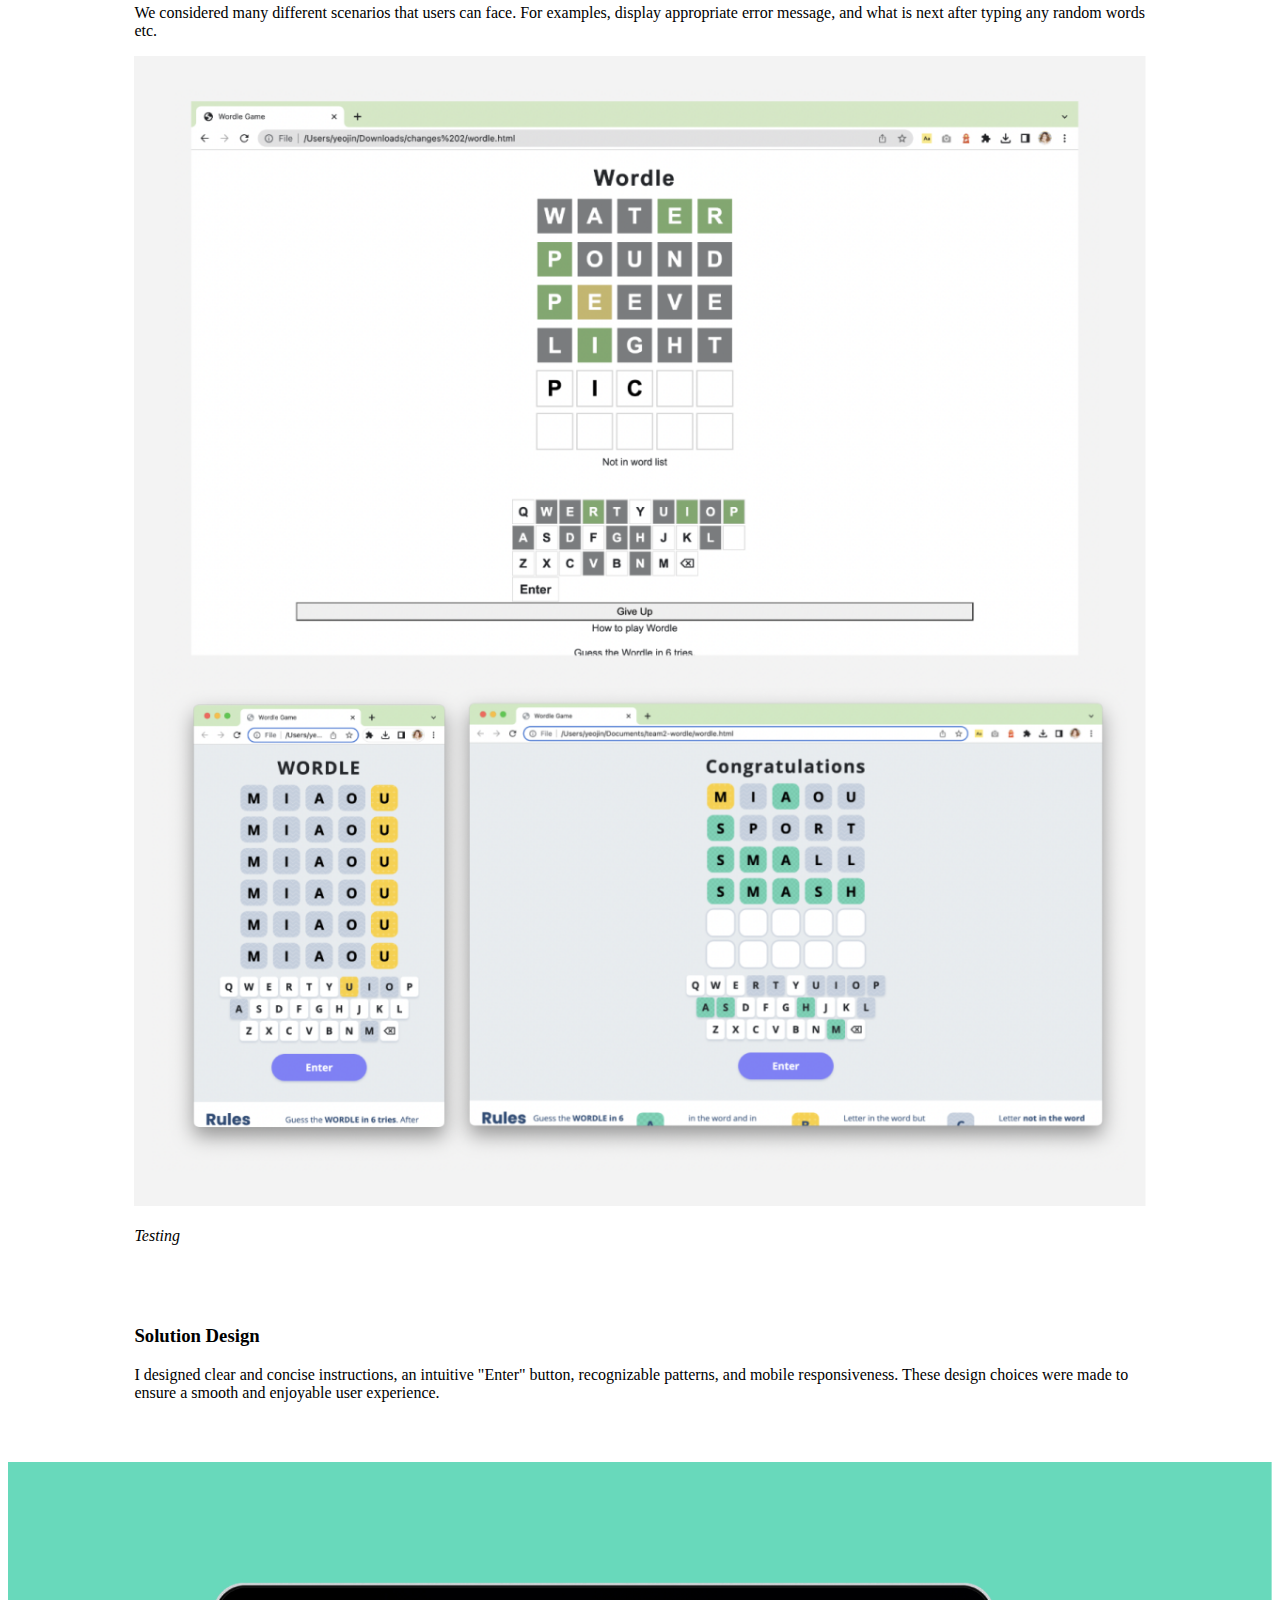
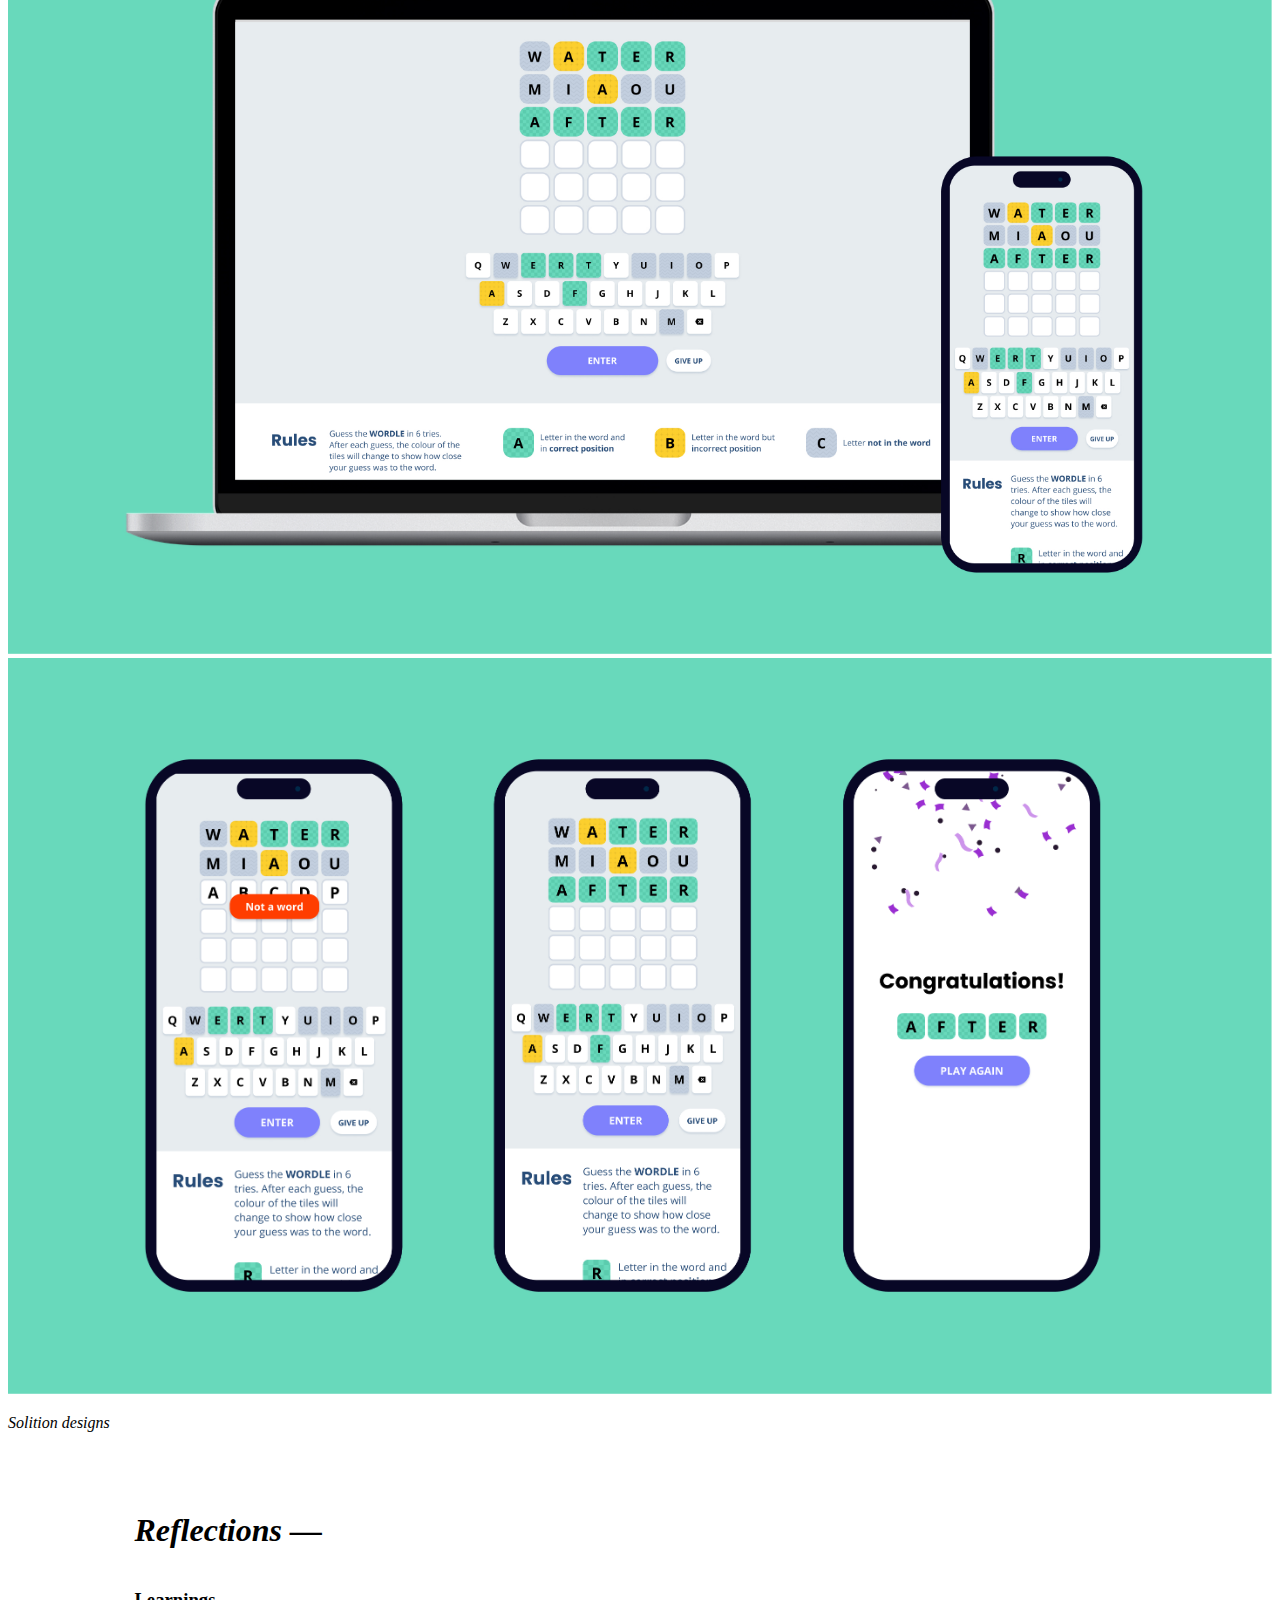
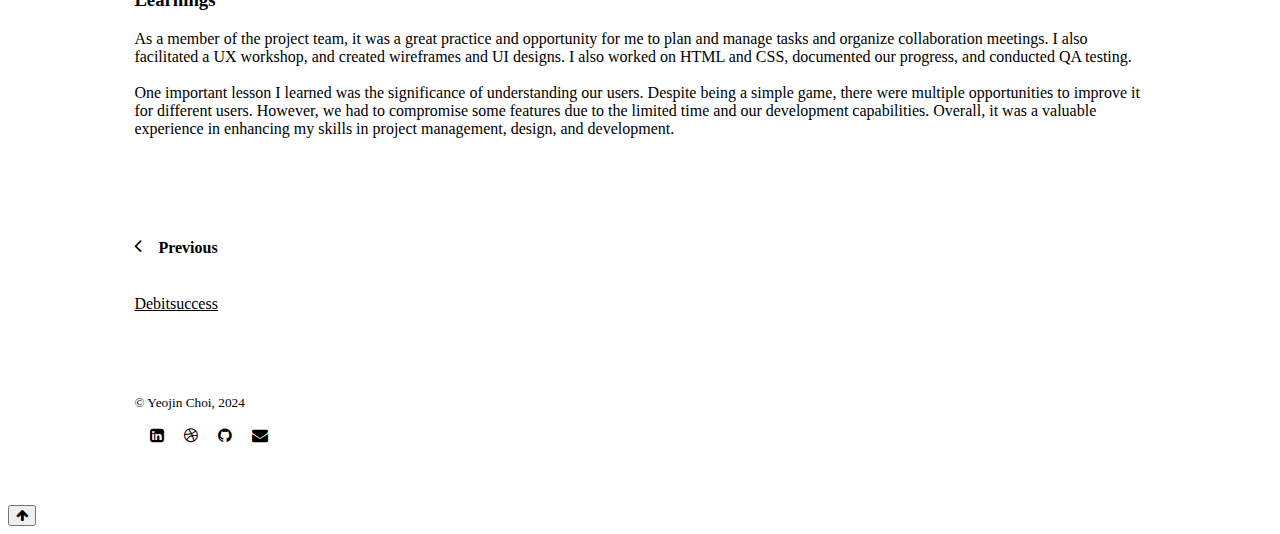
<file: wordle.html>
<!DOCTYPE html>
<html lang="en">
<head>
    <meta charset="UTF-8">
    <meta http-equiv="X-UA-Compatible" content="IE=edge">
    <meta name="viewport" content="width=device-width, initial-scale=1.0">
    <title>Yeojin - Portfolio</title>

    <link rel="apple-touch-icon" sizes="180x180" href="images/apple-touch-icon.png">
    <link rel="icon" type="image/png" sizes="32x32" href="images/favicon-32x32.png">
    <link rel="icon" type="image/png" sizes="16x16" href="images/favicon-16x16.png">
    <link rel="manifest" href="site.webmanifest">
    <link href="https://cdn.jsdelivr.net/npm/bootstrap@5.3.0-alpha1/dist/css/bootstrap.min.css"
      rel="stylesheet"
      integrity="sha384-GLhlTQ8iRABdZLl6O3oVMWSktQOp6b7In1Zl3/Jr59b6EGGoI1aFkw7cmDA6j6gD"
      crossorigin="anonymous"/>
    <link rel="stylesheet" href="https://cdnjs.cloudflare.com/ajax/libs/font-awesome/4.7.0/css/font-awesome.min.css">
    <link href='https://fonts.googleapis.com/css?family=Source Serif Pro:200,300,400,600,700,900,900i' rel='stylesheet'>
    <link rel="stylesheet" href="css/style.css" />
    <script src="script.js"></script>
</head>

<body>
    <main>
    
      
      <section class="hero work-wordle">
        <div class="wrap-up-nav-hero">
          <div class="container">
            <div class="nav-items">
              <div class="row">
                <div class="col-auto me-auto">
                  <a href="index.html" class="logo-w"><p>YeoJin</p></a>
                </div>
    
                <div class="col-auto text-end">
                    <div class="nav-white">
                        <a href="index.html"><p>WORK</p></a>
                        <a href="about.html" aria-current="page"><p>ABOUT</p></a>
                        <a href="https://drive.google.com/file/d/1A-90vaS90h4Goeb_tJZxXWLGiag6eq44/view?usp=sharing" target="_blank"><p>RESUME</p></a>
                    </div>
                </div>
              </div>
            </div>
            <div class="text-center content">
              <h1 class="display-2 text-white">WORDLE GAME</h1>
              <p class="text-white"><small>GAME REDESIGN PROJECT • UX/UI DESIGN • FRONTEND DEV</small></p>
            </div>
          </div>
        </div>
      </section>


        <section class="wrap-up">
            <div class="container text-left">
                <div class="row">
                    <div class="col-sm">
                        <h4 class="sub-title">Timeline</h4>
                        <p> 24 hours (Feb 2023) </p>
                    </div>
                    <br><br>

                    <div class="col-sm">
                        <h4 class="sub-title">Skills</h4>
                        <p>
                            Research<br>
                            Prototyping<br>
                            User Flow<br>
                            Sitemap<br>
                            HTML5 & CSS<br>
                            JavaScript<br>
                        </p>
                    </div>
                    <br><br>

                    <div class="col-sm">
                        <h4 class="sub-title">Tools</h4>
                        <p>
                            Figma<br>
                            Google Slides<br>
                            Zoom<br>
                            Whatsapp<br>
                            GlooMaps<br>
                            Visual Studio Code<br>
                            GitHub<br>
                        </p>
                    </div>
                    <br><br>


                    <div class="col-sm">
                        <h4 class="sub-title">Team</h4>
                        <p>
                          A group of four students<br>
                          UX/UI Design (me) <br>
                          Front-end Dev (me) <br>
                        </p>
                    </div>
                    </div>
                </div>
        </section>


        <section class="wrap-up">
            <div class="container text-left">
                <div class="row">
                  <div class="col-6 col-md-4">
                    <h1 class="display-6" id="title">Intro —</h1>
                  </div>
                  <div class="col-md-8">
                    <h3 class="sub-title">Background</h3>
                        <p class="lead">
                          Wordle is a popular online word-guessing game that challenges players to guess the correct five-letter word within six attempts each day. As part of our coursework, my two classmates and I, as a team, were assigned to design or enhance a game and identified Wordle as a potential option for improvement despite its existing popularity. 
                        </p>
                        <div class="content-img-wrap">
                          <img src="images/wordle-code.png" class="content-img">
                          <p>
                            <figcaption class="blockquote-footer text-center">
                              <cite title="Source Title">Wordle, behind the code</cite>
                            </figcaption>
                          </p>
                        </div>
                  </div>
                </div>
              </div>
        </section>


        <section class="wrap-up">
            <div class="container text-left">
                <div class="row">
                  <div class="col-6 col-md-4">
                    <h1 class="display-6" id="title">Understand —</h1>
                  </div>
                  <div class="col-md-8">
                    <h3 class="sub-title">Audience</h3>
                        <p class="lead">
                          WORDLE's target audience includes individuals who enjoy word-based games and have an interest in language-related activities. They may be motivated to improve their vocabulary and spelling skills or learn new words. Educators and students can also benefit from WORDLE as a supplement to language lessons. Additionally, those who enjoy competition and tracking their progress over time may find the game engaging.
                        </p>
                  </div>
                </div>
              </div>
        </section>


        <section class="wrap-up">
            <div class="container text-left">
                <div class="row">
                  <div class="col-6 col-md-4">
                  </div>
                  <div class="col-md-8">
                    <h3 class="sub-title">Problems</h3>
                        <p class="lead">
                          We tested by playing WORDLE games available in the market to gain a deeper understanding of the user experience. During this process, we identified and reframed pain points as opportunities for improvement. Given our limited timeframe, we needed to establish a reasonable scope for our design and development efforts. As a result, we categorized essential and non-essential features, establishing clear goals and non-goals, to ensure that we could deliver a high-quality user experience within the given constraints.
                        </p>
                        <div class="content-img-wrap">
                          <img src="images/wordle-painpoints.png" class="content-img">
                          <p>
                            <figcaption class="blockquote-footer text-center">
                              <cite title="Source Title">Pain points and solutions</cite>
                            </figcaption>
                          </p>
                        </div>
                  </div>
                </div>
              </div>
        </section>


        <div class="content-img-wrap text-center">
          <img src="images/wordle-cardsorting.png" class="content-img">
          <p>
            <figcaption class="blockquote-footer">
              <cite title="Source Title">Card sorting workshop</cite>
            </figcaption>
          </p>
        </div>


        <section class="wrap-up">
            <div class="container text-left">
                <div class="row">
                  <div class="col-6 col-md-4">
                    <h1 class="display-6" id="title">Define —</h1>
                  </div>
                  <div class="col-md-8">
                    <h3 class="sub-title">Goals</h3>
                        <p class="lead">
                          Our goal was to create designs that were not only visually appealing but also functional, responsive, and user-friendly. As a team, we strived to collaborate effectively and deliver exceptional results within a limited time frame. 
                        </p>
                  </div>
                </div>
              </div>
        </section>


        <section class="wrap-up">
          <div class="container text-center">
              <div class="row row-cols-1 row-cols-sm-1 row-cols-md-1">
                  <div class="col">
                      <h1 class="text-muted">"How might we<br> help a user have a few minutes of joy?"</h1>
                  </div>
              </div>
          </div>
      </section>


        <section class="wrap-up">
            <div class="container text-left">
                <div class="row">
                  <div class="col-6 col-md-4">
                    <h1 class="display-6" id="title">Research —</h1>
                  </div>
                  <div class="col-md-8">
                    <h3 class="sub-title">Competitive Analysis</h3>
                        <p class="lead">
                          The aim of this competitive analysis was to assess the strengths and weaknesses of our competitors to identify potential market opportunities. The analysis also provided insights on how to improve our game strategy. However, we had to be mindful of our development capabilities and consider the scope of the project given the timeline.
                        </p>
                        <img src="images/wordle-competitors.png" class="content-img">
                        <p>
                          <figcaption class="blockquote-footer text-center">
                            <cite title="Source Title">Competitive analysis</cite>
                          </figcaption>
                        </p>
                  </div>
                </div>
              </div>
        </section>


        <section class="wrap-up">
            <div class="container text-left">
                <div class="row">
                  <div class="col-6 col-md-4">
                  </div>
                  <div class="col-md-8">
                    <h3 class="sub-title">User Flow</h3>
                        <p class="lead">
                          This is a simplified/basic version in 5 steps that reflects the solutions for this scope. More complex user flow may have additional steps and features for next scope.
                        </p>
                  </div>
                </div>
              </div>
        </section>


        <div class="content-img-wrap text-center">
          <img src="images/wordle-userflow.png" class="content-img">
          <p>
            <figcaption class="blockquote-footer">
              <cite title="Source Title">User flow</cite>
            </figcaption>
          </p>
        </div>


        <section class="wrap-up">
            <div class="container text-left">
                <div class="row">
                  <div class="col-6 col-md-4">
                  </div>
                  <div class="col-md-8">
                    <h3 class="sub-title">Information Architecture</h3>
                        <p class="lead">
                          I created this IA to design the structure of the web app with the goal of improving usability and helping users find what they need easily.
                        </p>
                        <div class="content-img-wrap">
                          <img src="images/wordle-sitemap.png" class="content-img">
                          <p>
                            <figcaption class="blockquote-footer text-center">
                              <cite title="Source Title">Information architecture</cite>
                            </figcaption>
                          </p>
                        </div>
                  </div>
                </div>
              </div>
        </section>

        

        <section class="wrap-up">
          <div class="container text-left">
              <div class="row">
                <div class="col-6 col-md-4">
                  <h1 class="display-6" id="title">Design —</h1>
                </div>
                <div class="col-md-8">
                  <h3 class="sub-title">Wireframes</h3>
                      <p class="lead">
                        Before building the actual interface of the Wordle web app, I created wireframes to map out the user flow and the general layout of the app. This helped to identify potential issues and refine the design before proceeding to the actual development phase, but it also allowed us to set a scope for our team.
                      </p>
                </div>
              </div>
            </div>
      </section>


        <div class="content-img-wrap text-center">
          <img src="images/wordle-wireframe.jpg" class="content-img">
          <p>
            <figcaption class="blockquote-footer">
              <cite title="Source Title">Wireframes</cite>
            </figcaption>
          </p>
        </div>



        <section class="wrap-up">
            <div class="container text-left">
                <div class="row">
                  <div class="col-6 col-md-4">
                  </div>
                  <div class="col-md-8">
                    <h3 class="sub-title">Creative Considerations</h3>
                        <p class="lead">
                          In this project, we focused on addressing three major pain points. Based on these pain points and their solutions, we aimed to make design elements such as font, colours, and patterns more clear. We tested colours that meet the WCAG (Web Content Accessibility Guidelines) and considered the patterns for colour blindness.
                        </p>
                  </div>
                </div>
              </div>
        </section>


        <div class="content-img-wrap text-center">
          <img src="images/wordle-designconsiderations.jpg" class="content-img">
          <p>
            <figcaption class="blockquote-footer">
              <cite title="Source Title">Some of design consideration pages from the Google slides deck</cite>
            </figcaption>
          </p>
        </div>


        <section class="wrap-up">
          <div class="container text-left">
              <div class="row">
                <div class="col-6 col-md-4">
                </div>
                <div class="col-md-8">
                  <h3 class="sub-title">Testing</h3>
                      <p class="lead">
                        We considered many different scenarios that users can face. For examples, display appropriate error message, and what is next after typing any random words etc.                       
                      </p>
                      <div class="content-img-wrap">
                        <img src="images/wordle-testing.png" class="content-img">
                        <p>
                          <figcaption class="blockquote-footer text-center">
                            <cite title="Source Title">Testing</cite>
                          </figcaption>
                        </p>
                      </div>
                </div>
              </div>
            </div>
      </section>



        <section class="wrap-up">
            <div class="container text-left">
                <div class="row">
                  <div class="col-6 col-md-4">
                  </div>
                  <div class="col-md-8">
                    <h3 class="sub-title">Solution Design</h3>
                        <p class="lead">
                          I designed clear and concise instructions, an intuitive "Enter" button, recognizable patterns, and mobile responsiveness. These design choices were made to ensure a smooth and enjoyable user experience.
                        </p>
                  </div>
                </div>
              </div>
        </section>


        <div class="content-img-wrap text-center">
          <img src="images/wordle-ui.jpg" class="content-img">
        </div>

        <div class="content-img-wrap text-center">
          <img src="images/wordle-ui-mobile.jpg" class="content-img">
          <p>
            <figcaption class="blockquote-footer">
              <cite title="Source Title">Solition designs</cite>
            </figcaption>
          </p>
        </div>


        <section class="wrap-up">
            <div class="container text-left">
                <div class="row">
                  <div class="col-6 col-md-4">
                    <h1 class="display-6" id="title">Reflections —</h1>
                  </div>
                  <div class="col-md-8">
                    <h3 class="sub-title">Learnings</h3>
                        <p class="lead">
                          As a member of the project team, it was a great practice and opportunity for me to plan and manage tasks and organize collaboration meetings. I also facilitated a UX workshop, and created wireframes and UI designs. I also worked on HTML and CSS, documented our progress, and conducted QA testing.<br><br>
                          One important lesson I learned was the significance of understanding our users. Despite being a simple game, there were multiple opportunities to improve it for different users. However, we had to compromise some features due to the limited time and our development capabilities. Overall, it was a valuable experience in enhancing my skills in project management, design, and development.
                        </p>
                  </div>
                </div>
              </div>
        </section>



        <section class="wrap-up">
          <div class="container">
            <div class="row">
              <div class="col-auto me-auto">
                <a href="debitsuccess.html"><i class="fa fa-angle-left fa-lg" id="icon-left"></i><h4 class="sub-title-b">Previous</h4>
                  <p>Debitsuccess</p></a>
              </div>
  
              <!-- <div class="col-auto text-end">
                <a href="google-insights-pump"><h4 class="sub-title-b">Next</h4><i class="fa fa-angle-right fa-lg" id="icon-right"></i>
                  <p>Google Insights Pump 2022</p></a> -->
              </div>
              </div>
          </div>
        </section>
  


      <footer class="wrap-up">
        <div class="container text-center">
          <div class="row">
            <div class="col-auto me-auto">
              <p><small class="footer-small">© Yeojin Choi, 2024</small></p>
            </div>
            <div class="col-auto">
              <a href="https://www.linkedin.com/in/yeojinchoi/" target="_blank" id="icon"><i class="fa fa-linkedin-square fa-1x"></i></a>
              <a href="https://dribbble.com/yeojin" target="_blank" id="icon"><i class="fa fa-dribbble fa-1x"></i></a>
              <a href="https://github.com/yeojiinchoii" target="_blank" id="icon"><i class="fa fa-github fa-1x"></i></a>
              <a href="mailto:yeojiinchoii@gmail.com" id="icon"><i class="fa fa fa-envelope fa-1x"></i></a>
            </div>
            </div>
        </div>
      </footer>


    </main>

    <button class="btn btn-sm btn-secondary rounded-circle position-fixed bottom-0 end-0 translate-middle d-none" onclick="scrollToTop()" id="back-to-up">
      <i class="fa fa-arrow-up" aria-hidden="true"></i>
    </button>

    
</body>
</html>
</file>
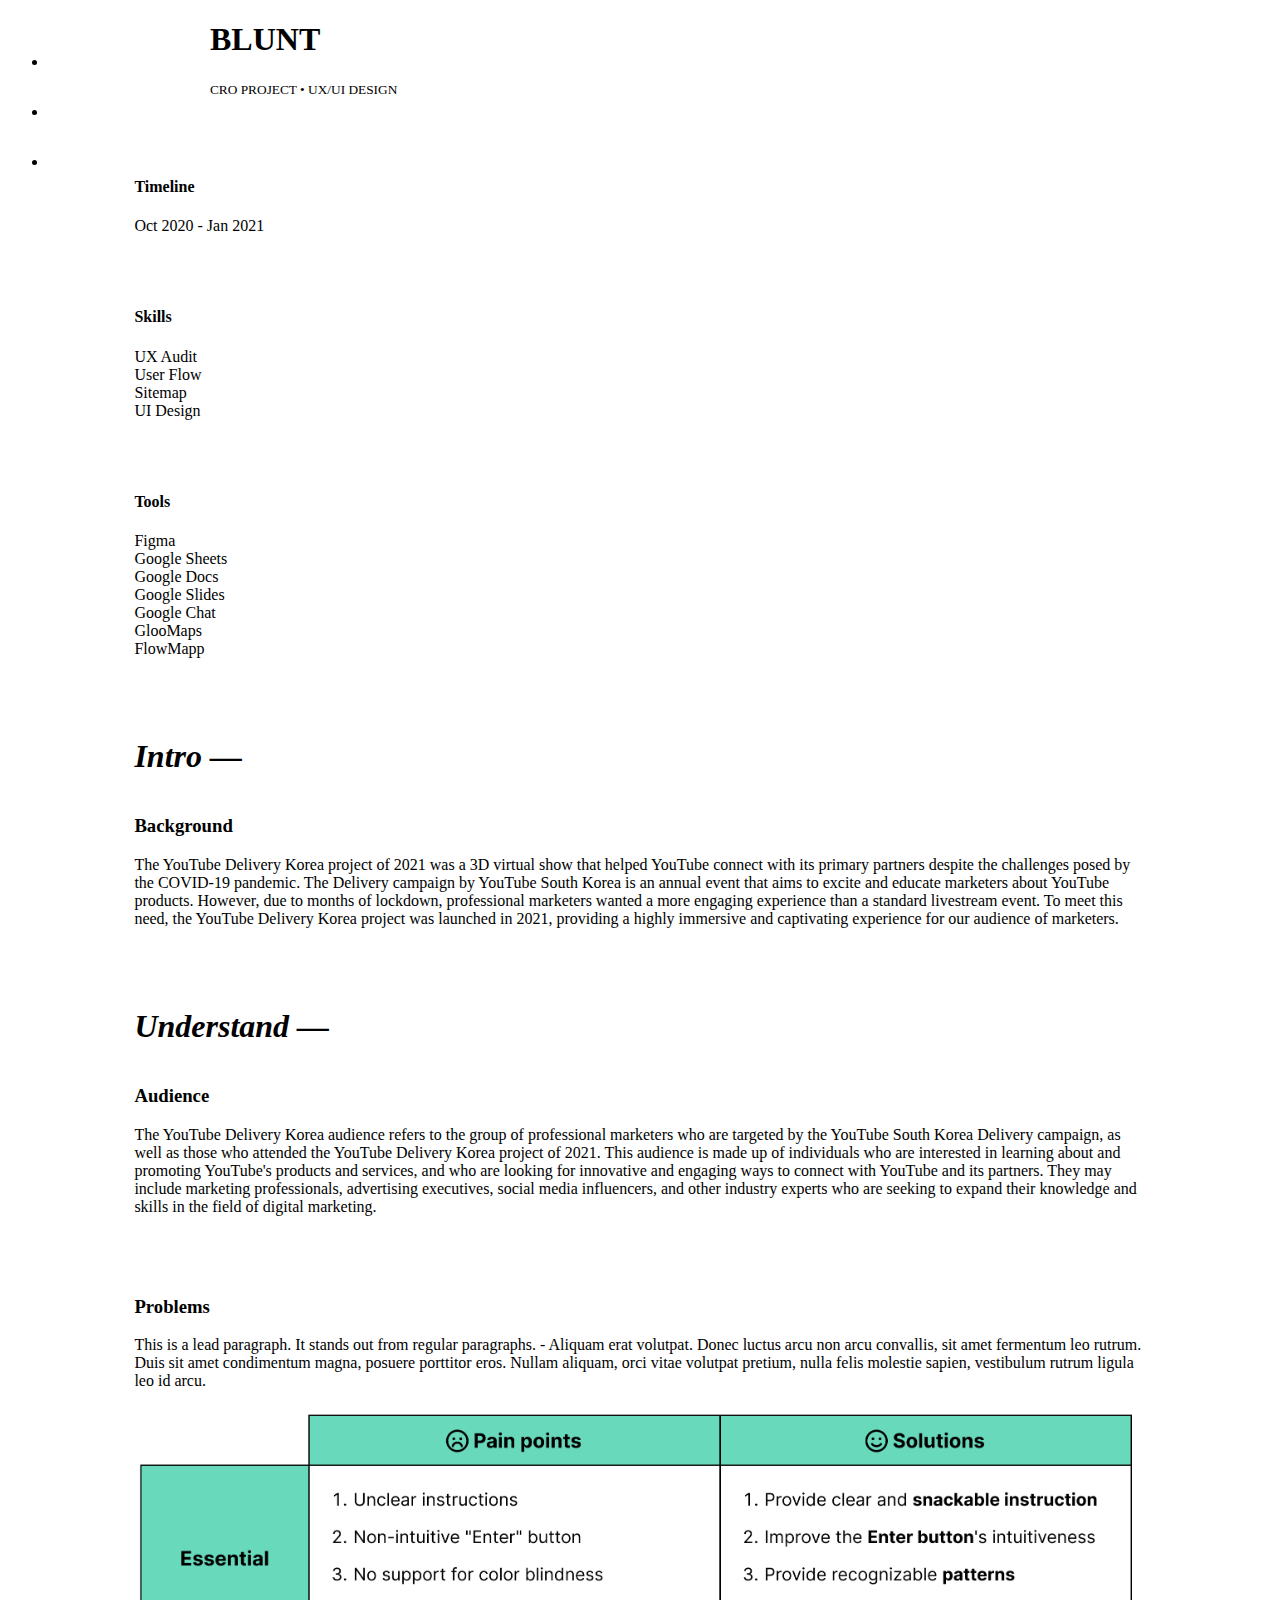
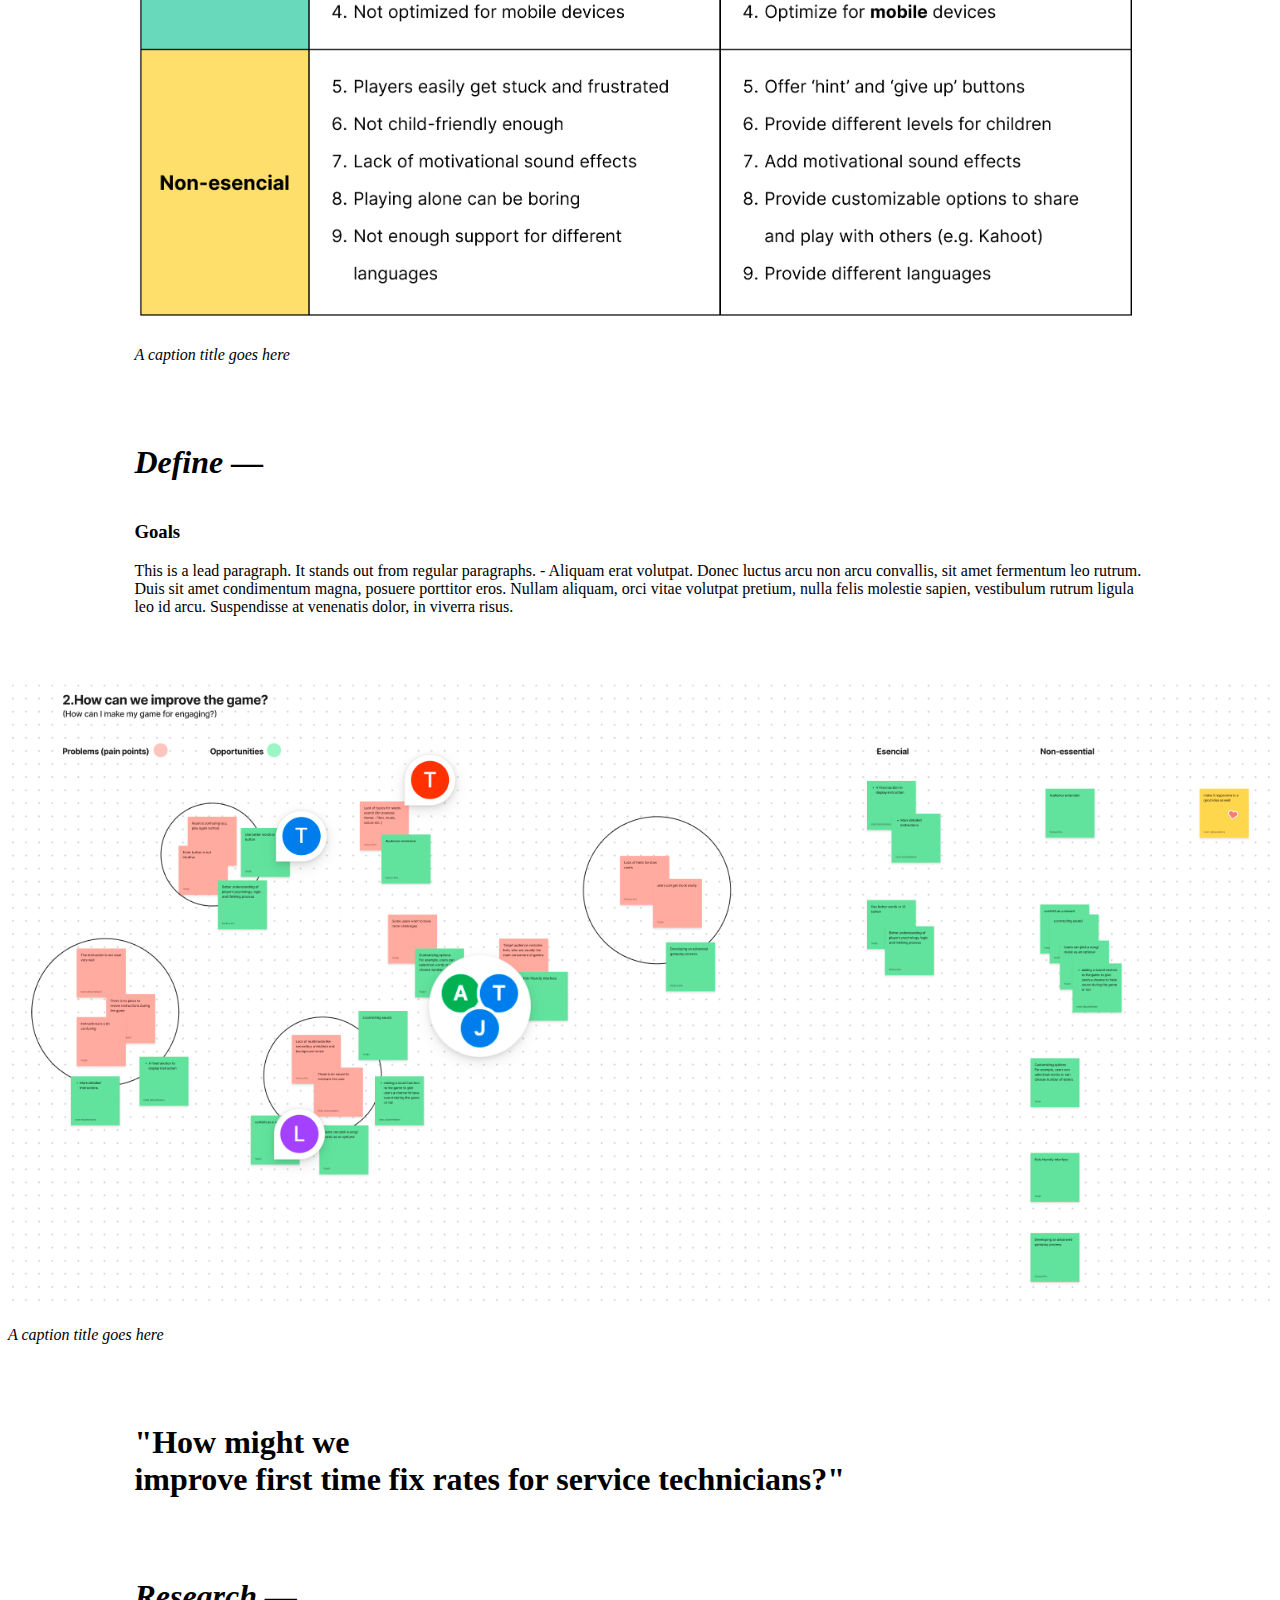
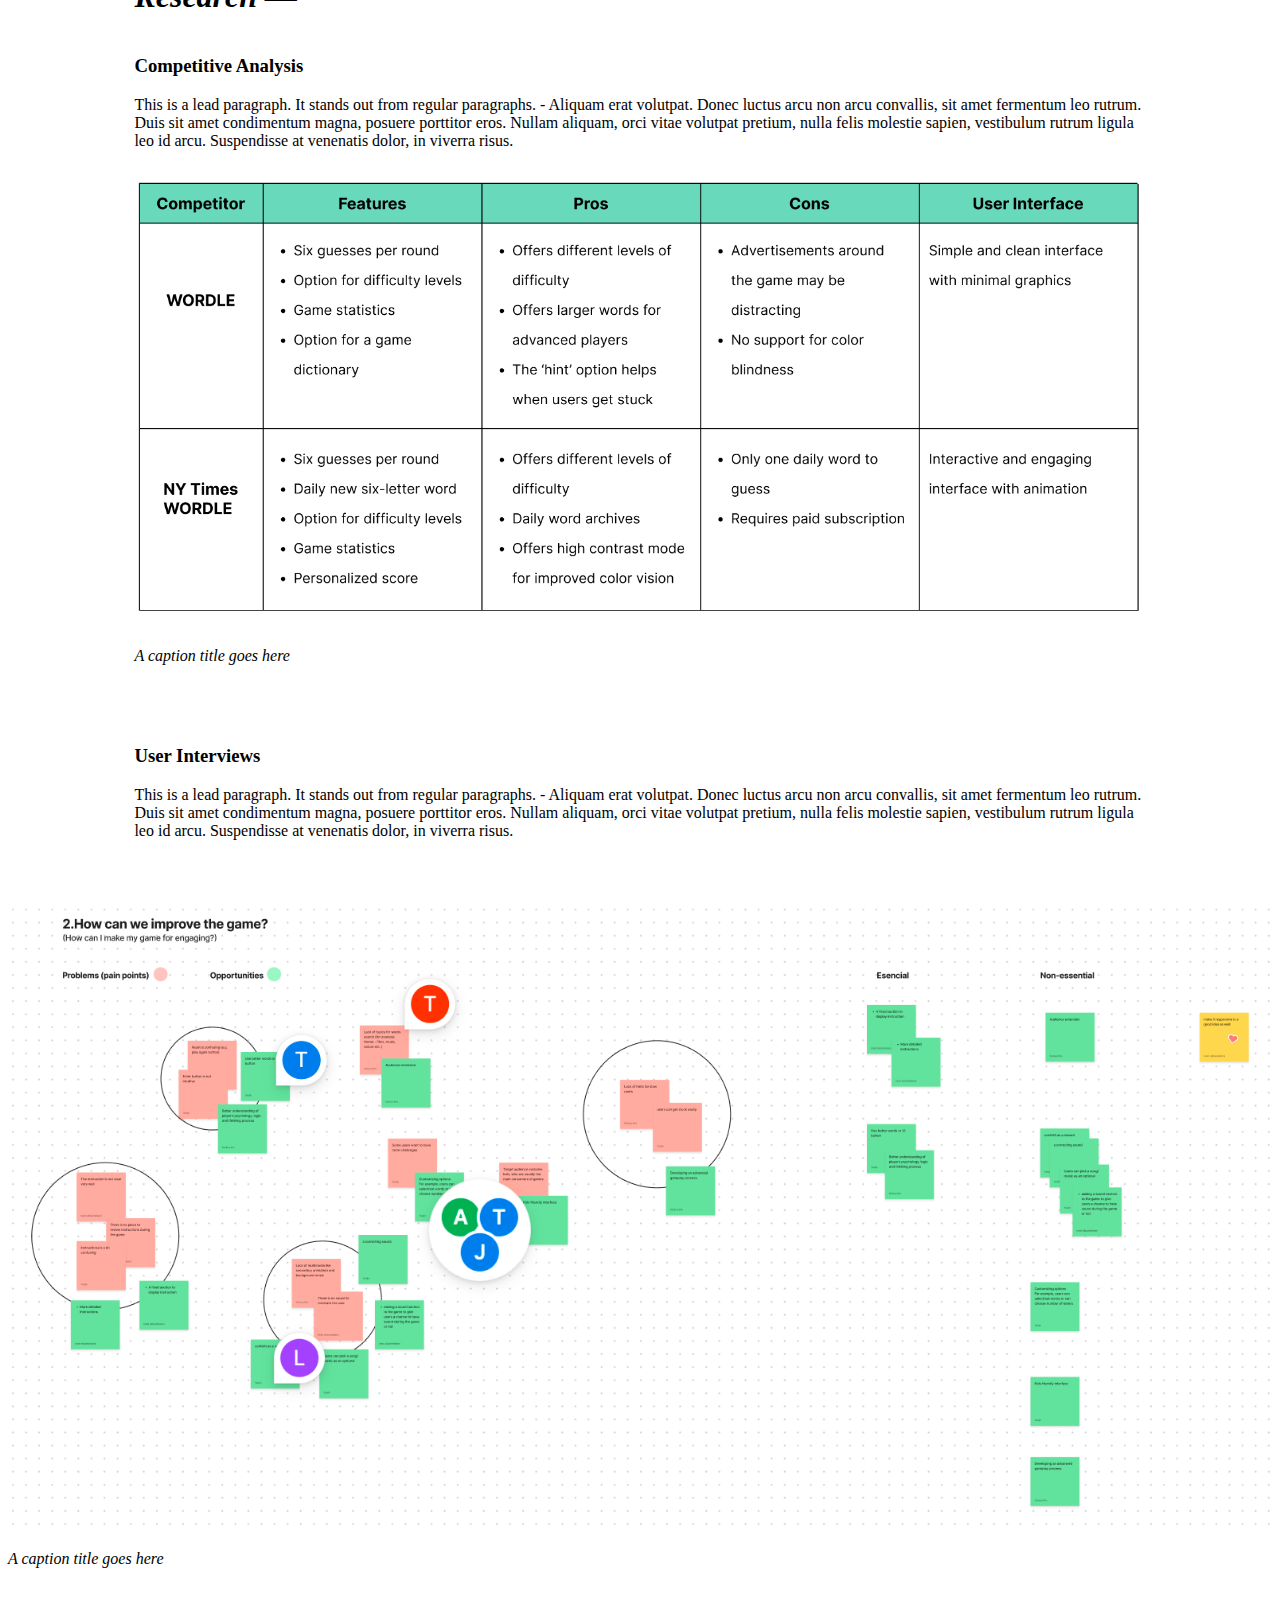
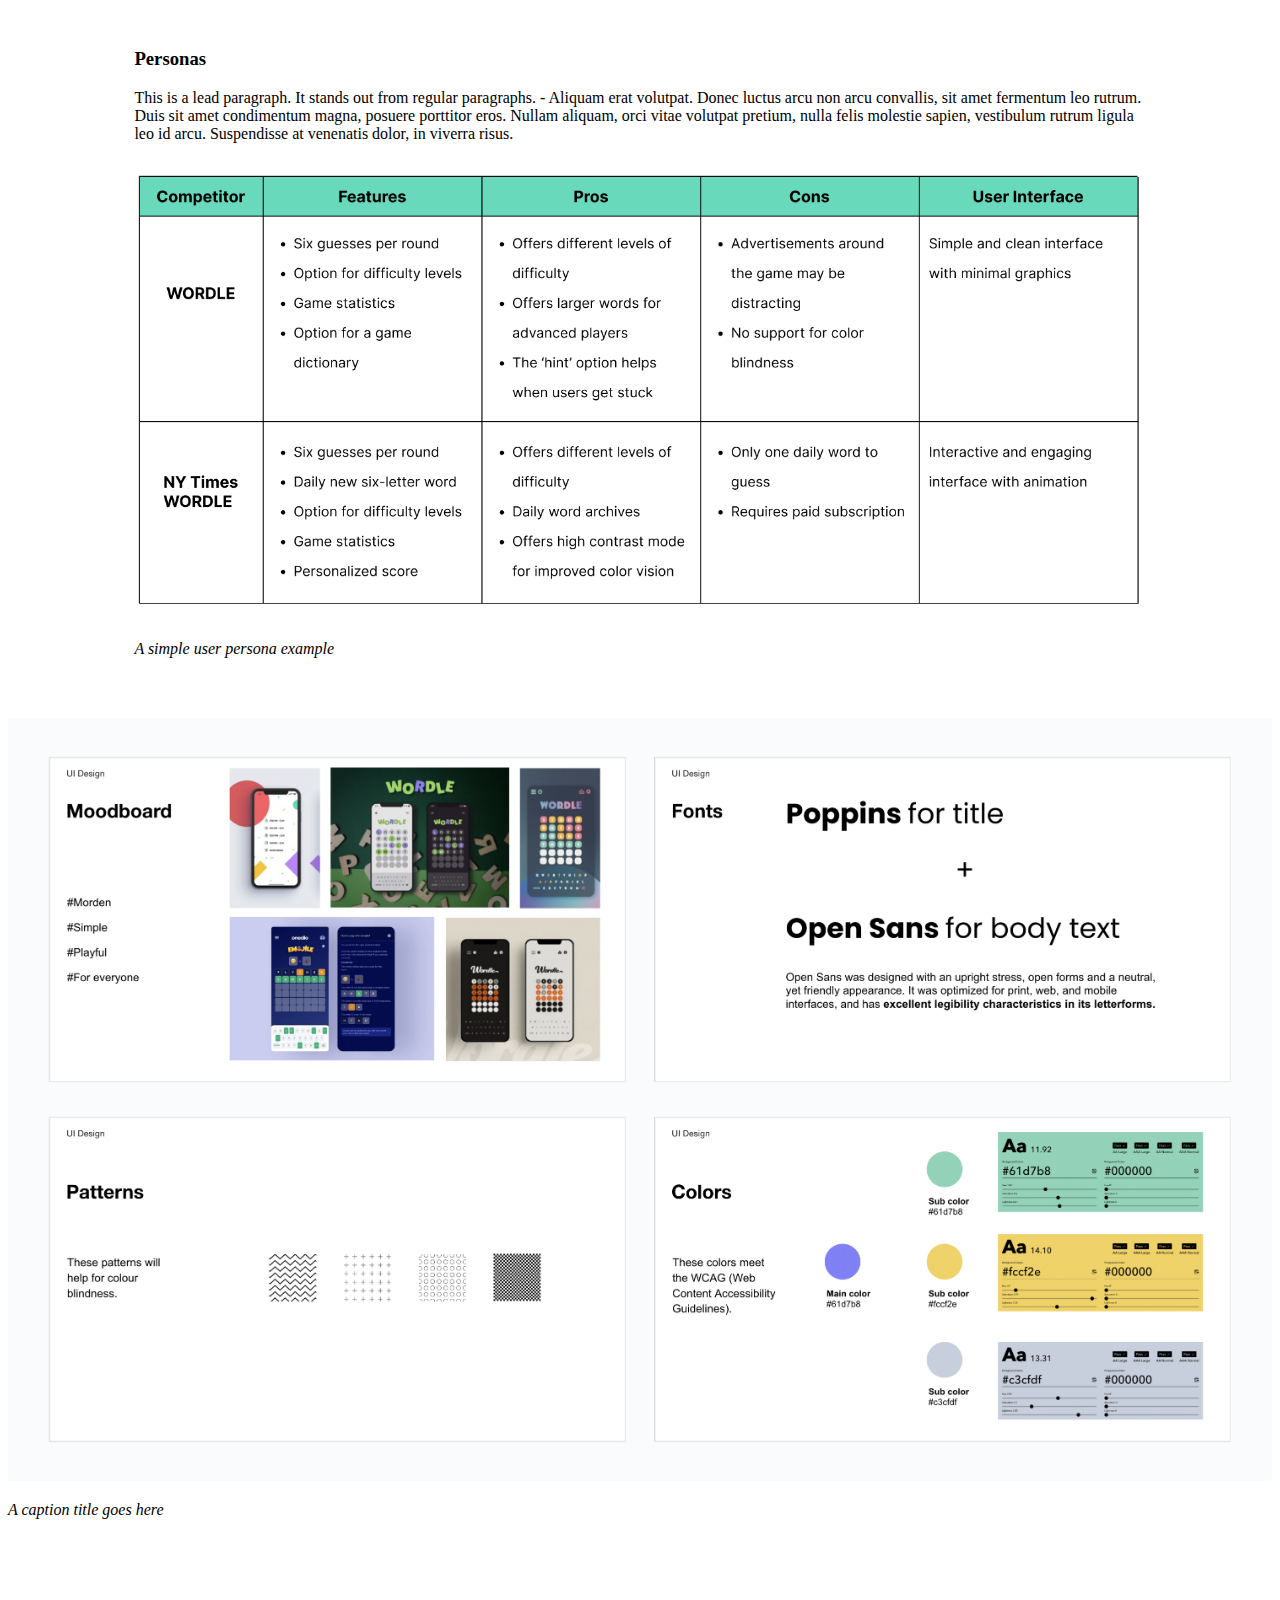
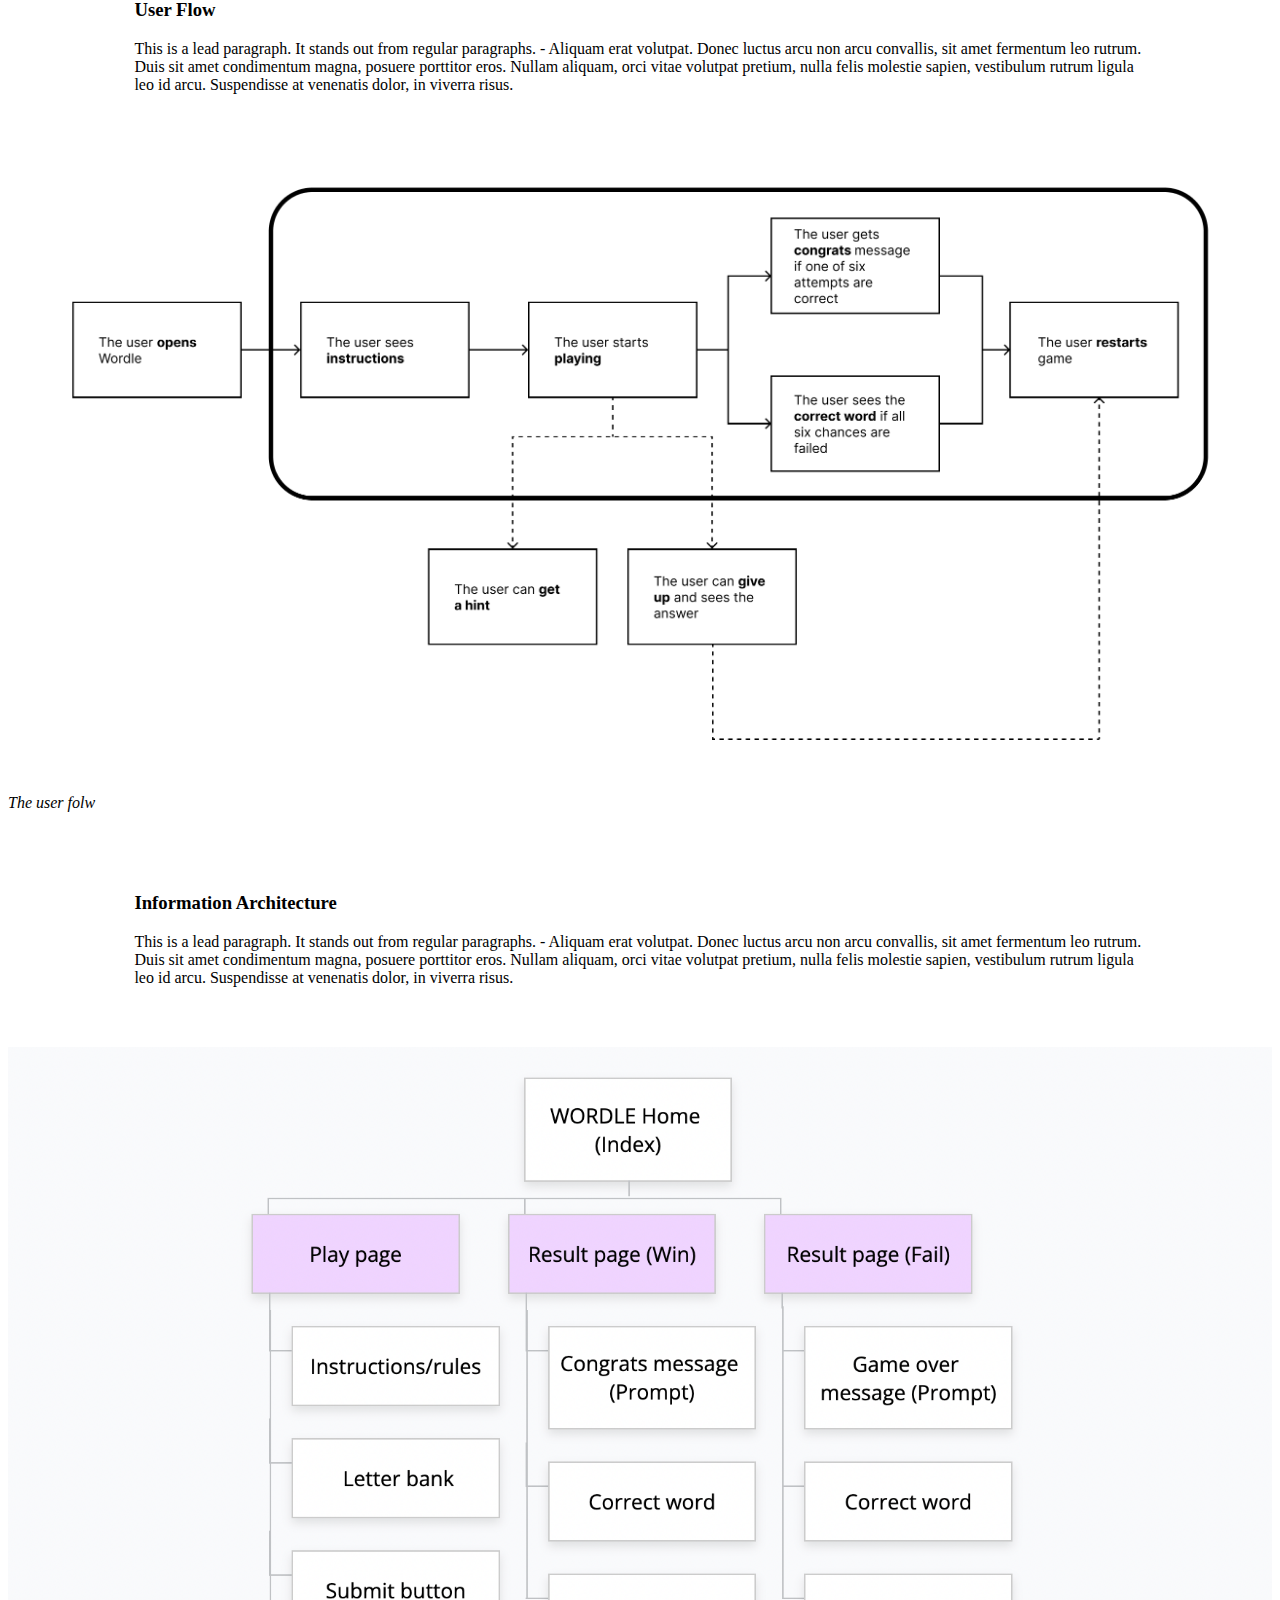
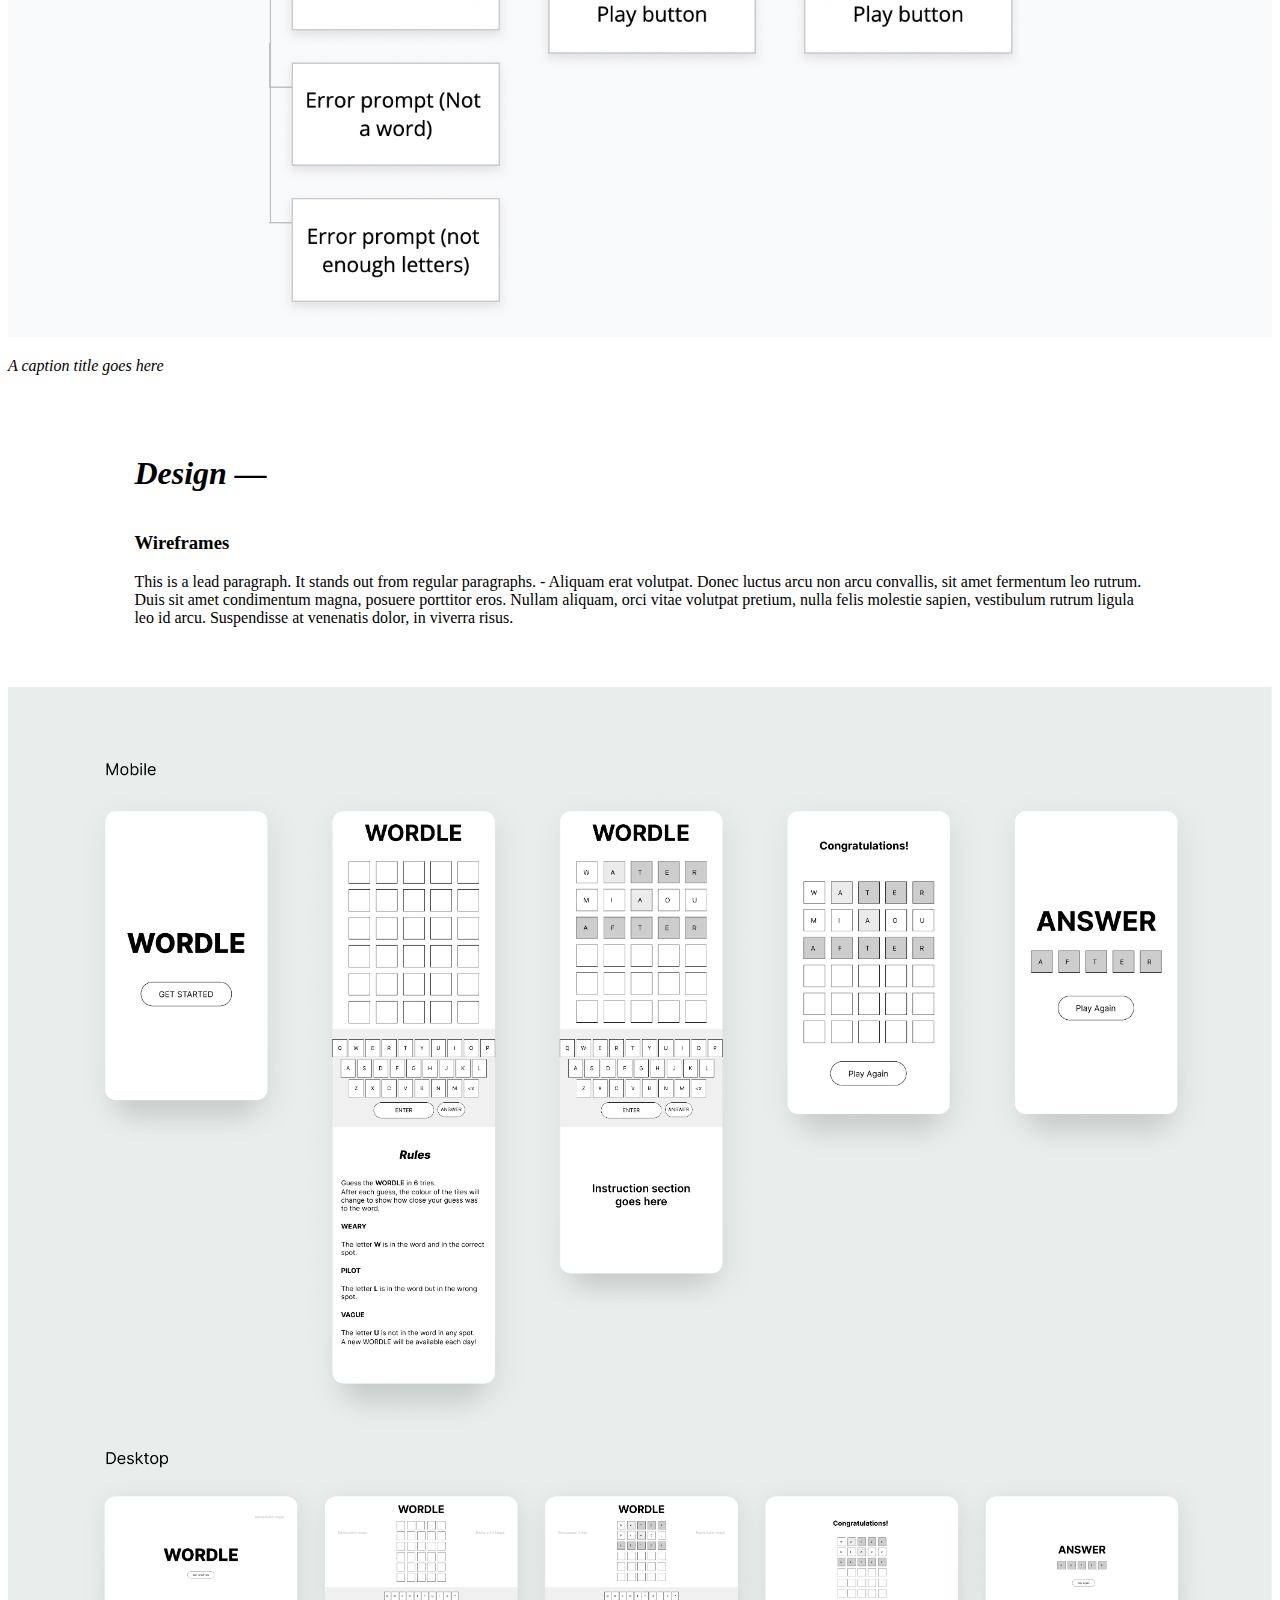
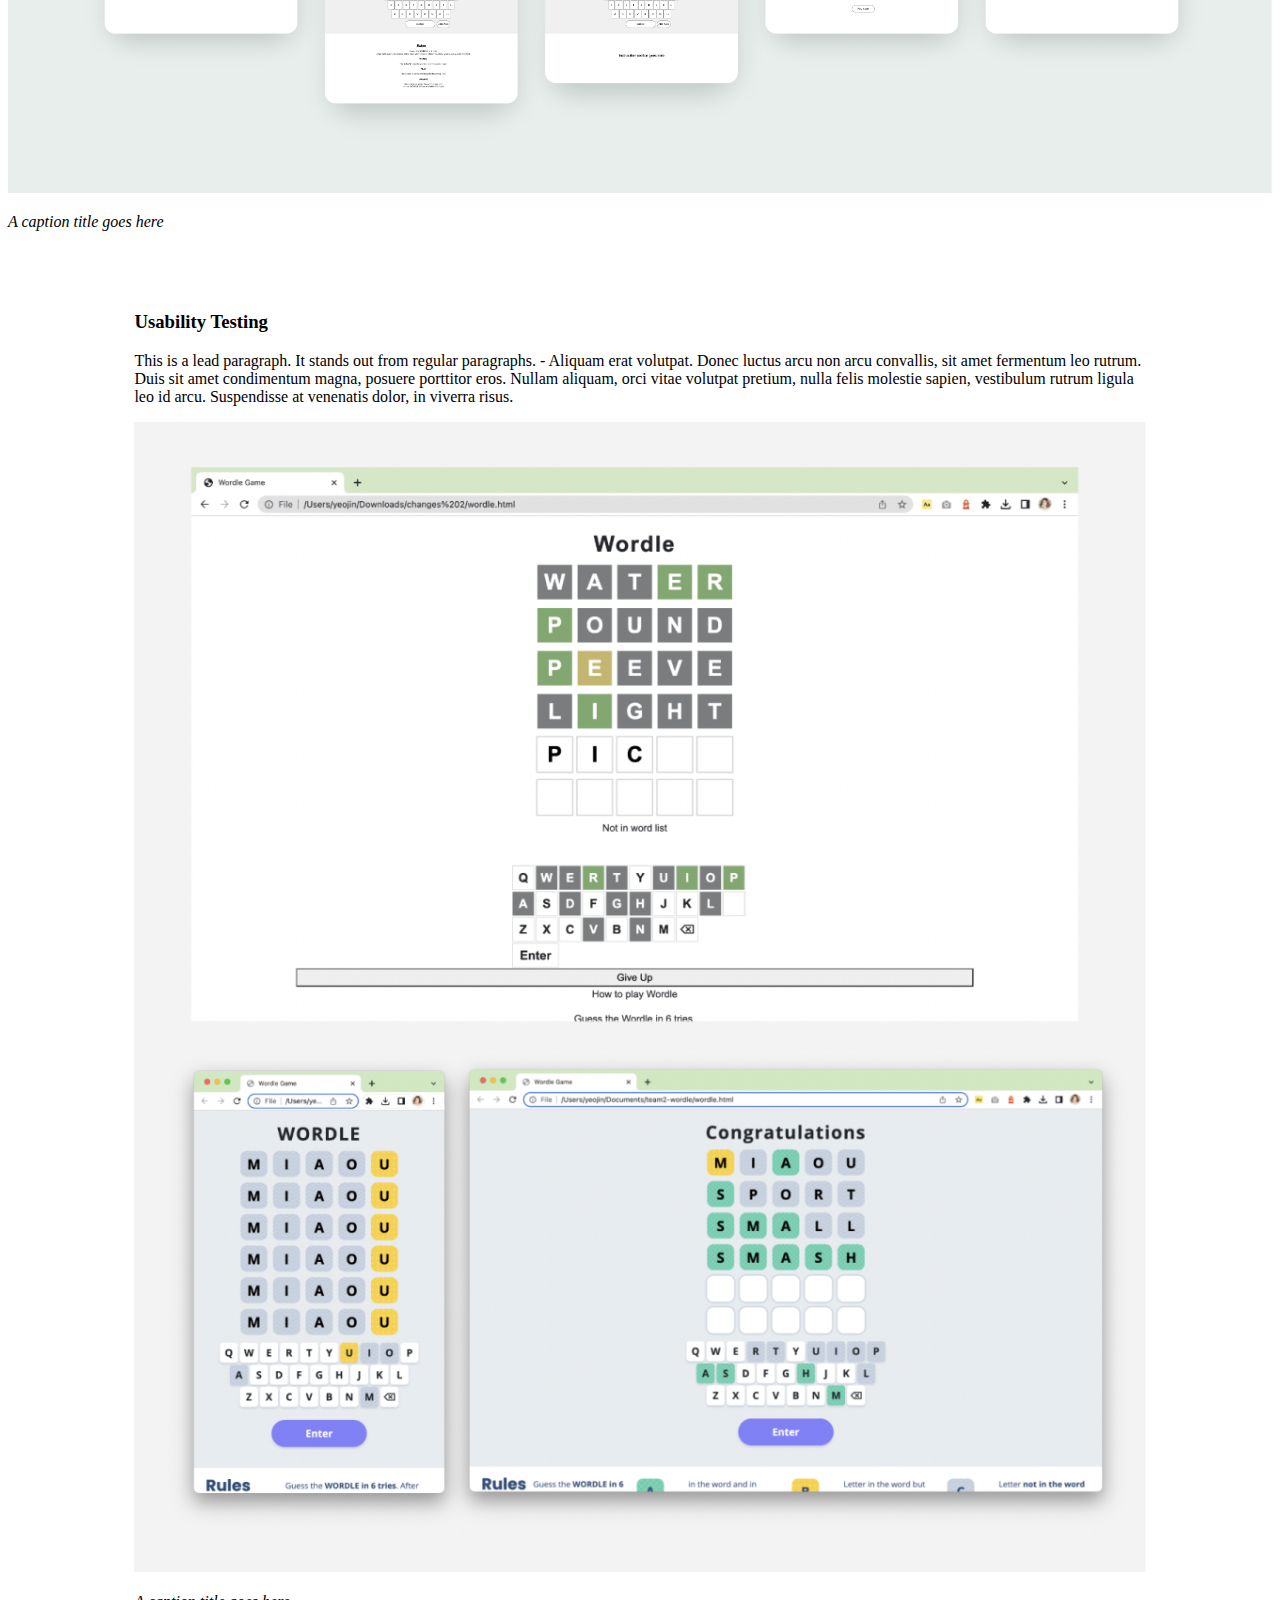
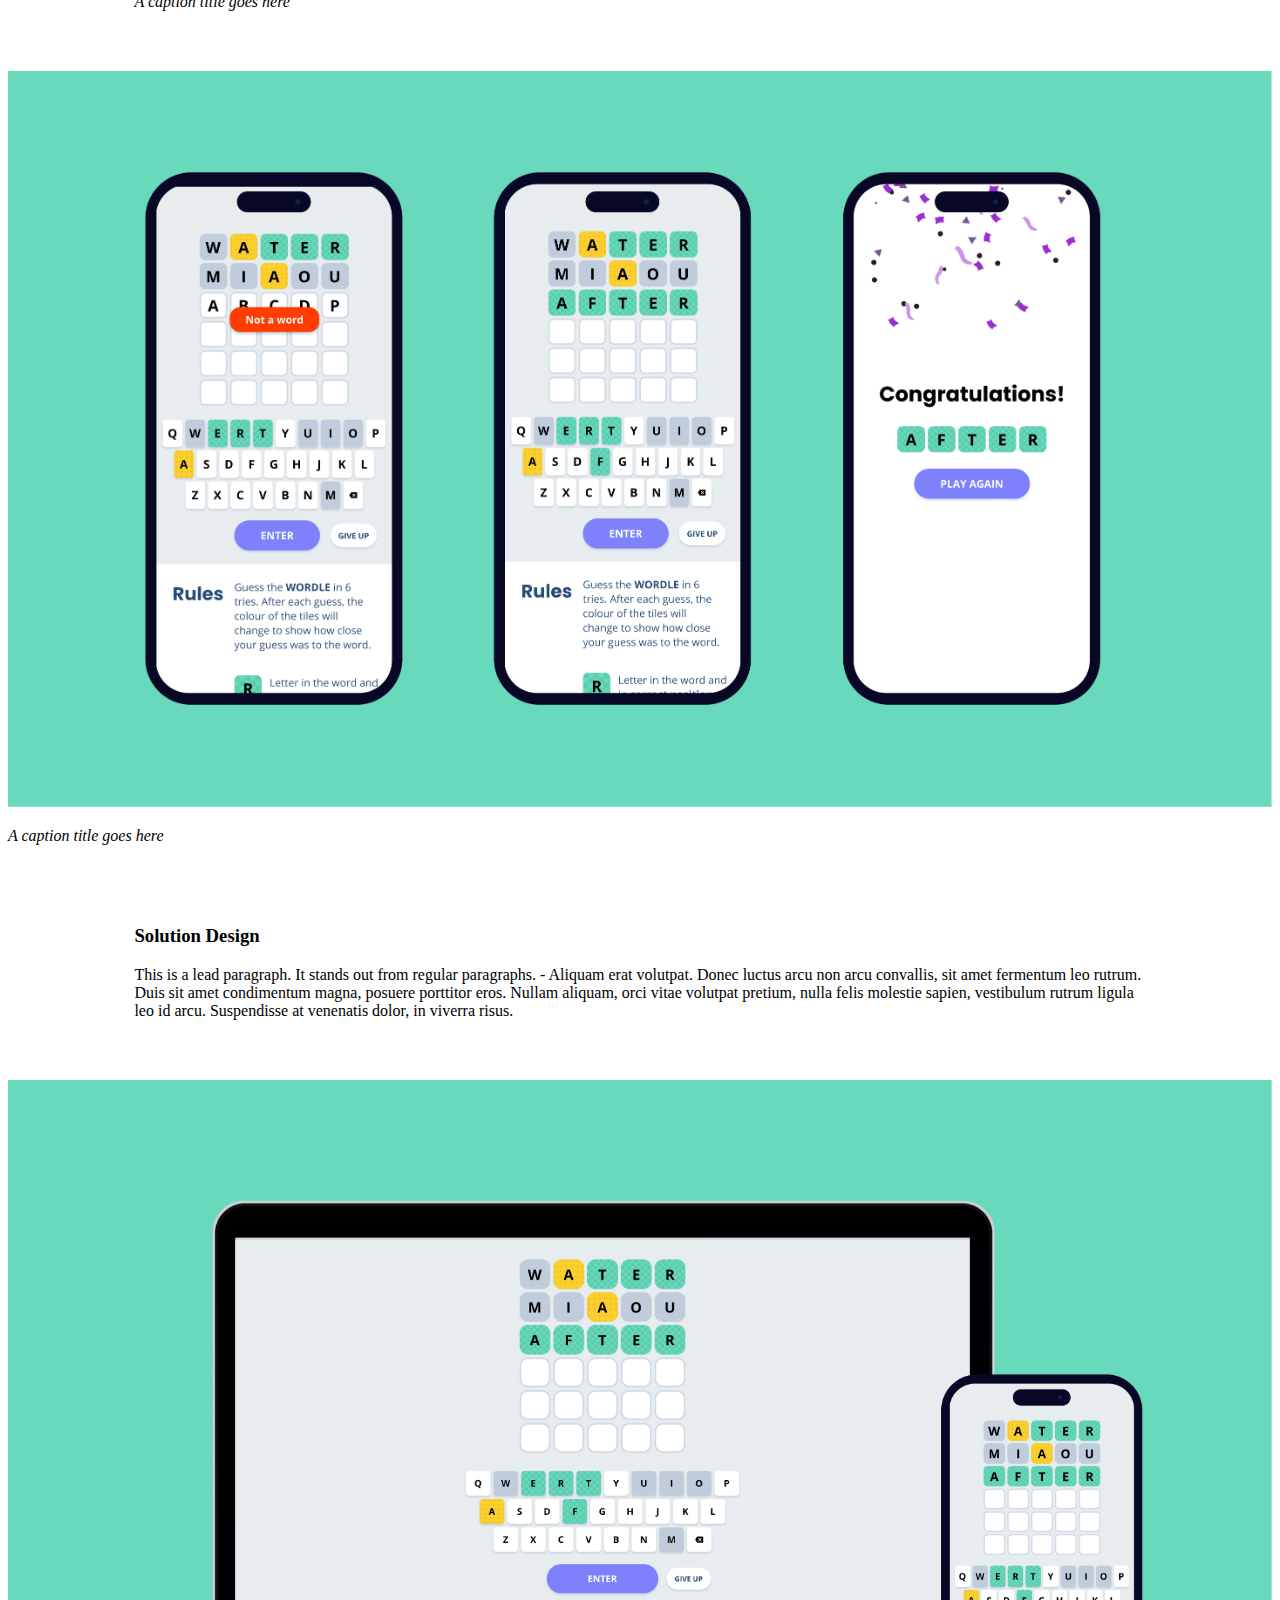
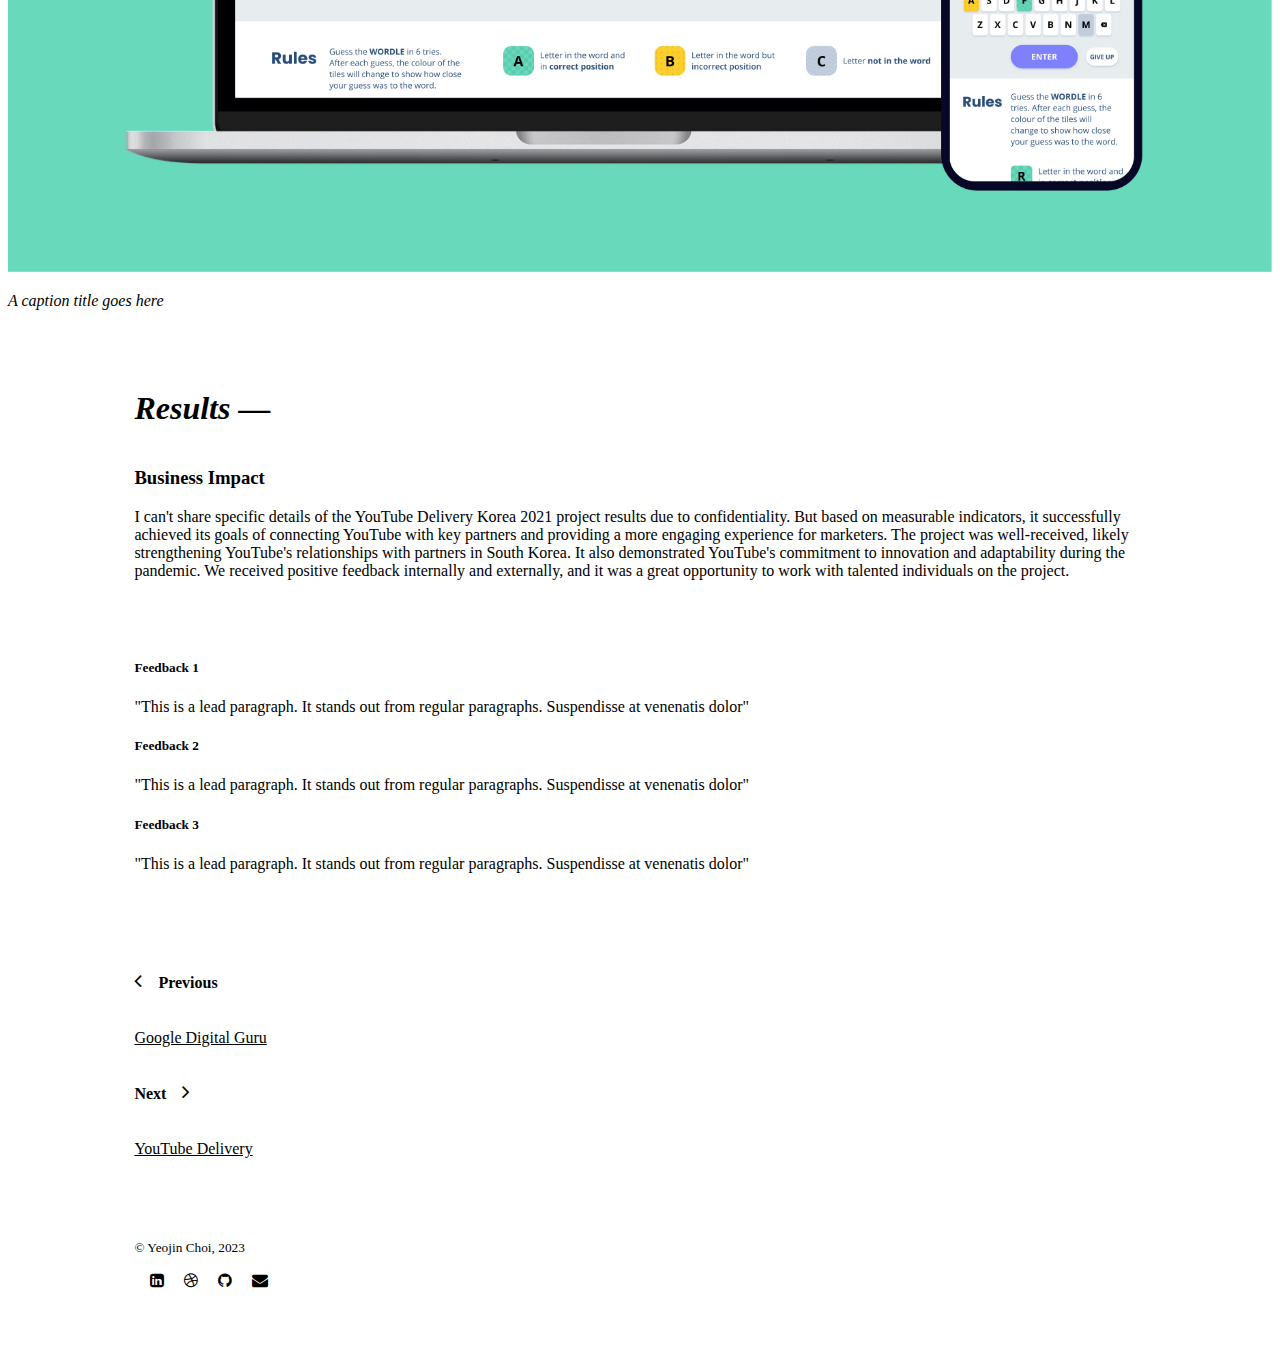
<file: work-template.html>
<!DOCTYPE html>
<html lang="en">
<head>
    <meta charset="UTF-8">
    <meta http-equiv="X-UA-Compatible" content="IE=edge">
    <meta name="viewport" content="width=device-width, initial-scale=1.0">
    <title>Yeojin - Portfolio</title>

    <link rel="apple-touch-icon" sizes="180x180" href="images/apple-touch-icon.png">
    <link rel="icon" type="image/png" sizes="32x32" href="images/favicon-32x32.png">
    <link rel="icon" type="image/png" sizes="16x16" href="images/favicon-16x16.png">
    <link rel="manifest" href="site.webmanifest">
    <link href="https://cdn.jsdelivr.net/npm/bootstrap@5.3.0-alpha1/dist/css/bootstrap.min.css"
      rel="stylesheet"
      integrity="sha384-GLhlTQ8iRABdZLl6O3oVMWSktQOp6b7In1Zl3/Jr59b6EGGoI1aFkw7cmDA6j6gD"
      crossorigin="anonymous"/>
    <link rel="stylesheet" href="https://cdnjs.cloudflare.com/ajax/libs/font-awesome/4.7.0/css/font-awesome.min.css">
    <link href='https://fonts.googleapis.com/css?family=Source Serif Pro:200,300,400,600,700,900,900i' rel='stylesheet'>
    <link rel="stylesheet" href="css/style.css" />
    <script src="script.js"></script>
</head>

<body>
    <main>
    <a id="button-top"></a> 
    
    <nav>
      <div class="col-auto me-auto">
        <a href="index.html"><p class="logo">YEOJIN</p></a>
      </div>

       <ul class="nav justify-content-end">
          <li class="nav-item">
            <a class="nav-link active" aria-current="page" href="#">WORK</a>
          </li>
          <li class="nav-item">
            <a class="nav-link" href="about.html">ABOUT</a>
          </li>
            <li class="nav-item">
              <a class="nav-link" href="#">RESUME</a>
          </li>
        </ul>
    </nav> 
 

        <div class="content-img-wrap">
            <h1 class="display-1" id="hero-title">BLUNT</h1>
            <p id="hero-tag"><small>CRO PROJECT • UX/UI DESIGN </small></p>
            <div class="hero-bg"></div>
        </div>


       
        <section class="wrap-up">
          <div class="container text-left">
              <div class="row">
                  <div class="col-sm">
                      <h4 class="sub-title">Timeline</h4>
                      <p>Oct 2020 - Jan 2021</p>
                  </div>
                  <br><br>

                  <div class="col-sm">
                      <h4 class="sub-title">Skills</h4>
                      <p>
                          UX Audit<br>
                          User Flow<br>
                          Sitemap<br>
                          UI Design<br>
                      </p>
                  </div>
                  <br><br>

                  <div class="col-sm">
                      <h4 class="sub-title">Tools</h4>
                      <p>
                          Figma<br>
                          Google Sheets<br>
                          Google Docs<br>
                          Google Slides<br>
                          Google Chat<br>
                          GlooMaps<br>
                          FlowMapp<br>
                      </p>
                  </div>
                  </div>
              </div>
      </section>


      <section class="wrap-up">
          <div class="container text-left">
              <div class="row">
                <div class="col-6 col-md-4">
                  <h1 class="display-6" id="title">Intro —</h1>
                </div>
                <div class="col-md-8">
                  <h3 class="sub-title">Background</h3>
                      <p class="lead">
                        The YouTube Delivery Korea project of 2021 was a 3D virtual show that helped YouTube connect with its primary partners despite the challenges posed by the COVID-19 pandemic. The Delivery campaign by YouTube South Korea is an annual event that aims to excite and educate marketers about YouTube products. However, due to months of lockdown, professional marketers wanted a more engaging experience than a standard livestream event. To meet this need, the YouTube Delivery Korea project was launched in 2021, providing a highly immersive and captivating experience for our audience of marketers.
                      </p>
                </div>
              </div>
            </div>
      </section>


      <section class="wrap-up">
          <div class="container text-left">
              <div class="row">
                <div class="col-6 col-md-4">
                  <h1 class="display-6" id="title">Understand —</h1>
                </div>
                <div class="col-md-8">
                  <h3 class="sub-title">Audience</h3>
                      <p class="lead">
                        The YouTube Delivery Korea audience refers to the group of professional marketers who are targeted by the YouTube South Korea Delivery campaign, as well as those who attended the YouTube Delivery Korea project of 2021. This audience is made up of individuals who are interested in learning about and promoting YouTube's products and services, and who are looking for innovative and engaging ways to connect with YouTube and its partners. They may include marketing professionals, advertising executives, social media influencers, and other industry experts who are seeking to expand their knowledge and skills in the field of digital marketing.
                      </p>
                </div>
              </div>
            </div>
      </section>


      <section class="wrap-up">
          <div class="container text-left">
              <div class="row">
                <div class="col-6 col-md-4">
                </div>
                <div class="col-md-8">
                  <h3 class="sub-title">Problems</h3>
                      <p class="lead">
                          This is a lead paragraph. It stands out from regular paragraphs. -  Aliquam erat volutpat. Donec luctus arcu non arcu convallis, sit amet fermentum leo rutrum. Duis sit amet condimentum magna, posuere porttitor eros. Nullam aliquam, orci vitae volutpat pretium, nulla felis molestie sapien, vestibulum rutrum ligula leo id arcu. 
                      </p>
                      <div class="content-img-wrap">
                        <img src="images/wordle-painpoints.png" class="content-img">
                        <p>
                          <figcaption class="blockquote-footer text-center">
                            <cite title="Source Title">A caption title goes here</cite>
                          </figcaption>
                        </p>
                      </div>
                </div>
              </div>
            </div>
      </section>


      <section class="wrap-up">
          <div class="container text-left">
              <div class="row">
                <div class="col-6 col-md-4">
                  <h1 class="display-6" id="title">Define —</h1>
                </div>
                <div class="col-md-8">
                  <h3 class="sub-title">Goals</h3>
                      <p class="lead">
                          This is a lead paragraph. It stands out from regular paragraphs. -  Aliquam erat volutpat. Donec luctus arcu non arcu convallis, sit amet fermentum leo rutrum. Duis sit amet condimentum magna, posuere porttitor eros. Nullam aliquam, orci vitae volutpat pretium, nulla felis molestie sapien, vestibulum rutrum ligula leo id arcu. Suspendisse at venenatis dolor, in viverra risus.
                      </p>
                </div>
              </div>
            </div>
      </section>


      <div class="content-img-wrap text-center">
        <img src="images/wordle-cardsorting.png" class="content-img">
        <p>
          <figcaption class="blockquote-footer">
            <cite title="Source Title">A caption title goes here</cite>
          </figcaption>
        </p>
    </div>


      <section class="wrap-up">
        <div class="container text-center">
            <div class="row row-cols-1 row-cols-sm-1 row-cols-md-1">
                <div class="col">
                    <h1 class="text-muted">"How might we<br>improve first time fix rates for service technicians?"</h1>
                </div>
            </div>
        </div>
    </section>


      <section class="wrap-up">
          <div class="container text-left">
              <div class="row">
                <div class="col-6 col-md-4">
                  <h1 class="display-6" id="title">Research —</h1>
                </div>
                <div class="col-md-8">
                  <h3 class="sub-title">Competitive Analysis</h3>
                      <p class="lead">
                          This is a lead paragraph. It stands out from regular paragraphs. -  Aliquam erat volutpat. Donec luctus arcu non arcu convallis, sit amet fermentum leo rutrum. Duis sit amet condimentum magna, posuere porttitor eros. Nullam aliquam, orci vitae volutpat pretium, nulla felis molestie sapien, vestibulum rutrum ligula leo id arcu. Suspendisse at venenatis dolor, in viverra risus.
                      </p>
                      <img src="images/wordle-competitors.png" class="content-img">
                      <p>
                        <figcaption class="blockquote-footer text-center">
                          <cite title="Source Title">A caption title goes here</cite>
                        </figcaption>
                      </p>
                </div>
              </div>
            </div>
      </section>



      <section class="wrap-up">
          <div class="container text-left">
              <div class="row">
                <div class="col-6 col-md-4">
                  <!-- <h1 class="display-6" id="title">Competitive Analysis</h1> -->
                </div>
                <div class="col-md-8">
                  <h3 class="sub-title">User Interviews</h3>
                      <p class="lead">
                          This is a lead paragraph. It stands out from regular paragraphs. -  Aliquam erat volutpat. Donec luctus arcu non arcu convallis, sit amet fermentum leo rutrum. Duis sit amet condimentum magna, posuere porttitor eros. Nullam aliquam, orci vitae volutpat pretium, nulla felis molestie sapien, vestibulum rutrum ligula leo id arcu. Suspendisse at venenatis dolor, in viverra risus.
                      </p>
                </div>
              </div>
            </div>
      </section>


      <div class="content-img-wrap text-center">
        <img src="images/wordle-cardsorting.png" class="content-img">
        <p>
          <figcaption class="blockquote-footer">
            <cite title="Source Title">A caption title goes here</cite>
          </figcaption>
        </p>
      </div>


      <section class="wrap-up">
          <div class="container text-left">
              <div class="row">
                <div class="col-6 col-md-4">
                  <!-- <h1 class="display-6" id="title">Ideation</h1> -->
                </div>
                <div class="col-md-8">
                  <h3 class="sub-title">Personas</h3>
                      <p class="lead">
                          This is a lead paragraph. It stands out from regular paragraphs. -  Aliquam erat volutpat. Donec luctus arcu non arcu convallis, sit amet fermentum leo rutrum. Duis sit amet condimentum magna, posuere porttitor eros. Nullam aliquam, orci vitae volutpat pretium, nulla felis molestie sapien, vestibulum rutrum ligula leo id arcu. Suspendisse at venenatis dolor, in viverra risus.
                      </p>
                      <div class="content-img-wrap">
                        <img src="images/wordle-competitors.png" class="content-img">
                        <p>
                          <figcaption class="blockquote-footer text-center">
                            <cite title="Source Title">A simple user persona example</cite>
                          </figcaption>
                        </p>
                      </div>
                </div>
              </div>
            </div>
      </section>

      
      <div class="content-img-wrap text-center">
        <img src="images/wordle-designconsiderations.jpg" class="content-img">
        <p>
          <figcaption class="blockquote-footer">
            <cite title="Source Title">A caption title goes here</cite>
          </figcaption>
        </p>
      </div>



      <section class="wrap-up">
          <div class="container text-left">
              <div class="row">
                <div class="col-6 col-md-4">
                  <!-- <h1 class="display-6" id="title">Ideation</h1> -->
                </div>
                <div class="col-md-8">
                  <h3 class="sub-title">User Flow</h3>
                      <p class="lead">
                          This is a lead paragraph. It stands out from regular paragraphs. -  Aliquam erat volutpat. Donec luctus arcu non arcu convallis, sit amet fermentum leo rutrum. Duis sit amet condimentum magna, posuere porttitor eros. Nullam aliquam, orci vitae volutpat pretium, nulla felis molestie sapien, vestibulum rutrum ligula leo id arcu. Suspendisse at venenatis dolor, in viverra risus.
                      </p>
                </div>
              </div>
            </div>
      </section>


      <div class="content-img-wrap text-center">
        <img src="images/wordle-userflow.png" class="content-img">
        <p>
          <figcaption class="blockquote-footer">
            <cite title="Source Title">The user folw</cite>
          </figcaption>
        </p>
      </div>


      <section class="wrap-up">
          <div class="container text-left">
              <div class="row">
                <div class="col-6 col-md-4">
                </div>
                <div class="col-md-8">
                  <h3 class="sub-title">Information Architecture</h3>
                      <p class="lead">
                          This is a lead paragraph. It stands out from regular paragraphs. -  Aliquam erat volutpat. Donec luctus arcu non arcu convallis, sit amet fermentum leo rutrum. Duis sit amet condimentum magna, posuere porttitor eros. Nullam aliquam, orci vitae volutpat pretium, nulla felis molestie sapien, vestibulum rutrum ligula leo id arcu. Suspendisse at venenatis dolor, in viverra risus.
                      </p>
                </div>
              </div>
            </div>
      </section>


      <div class="content-img-wrap text-center">
        <img src="images/wordle-sitemap.png" class="content-img">
        <p>
          <figcaption class="blockquote-footer">
            <cite title="Source Title">A caption title goes here</cite>
          </figcaption>
        </p>
      </div>

      
      <section class="wrap-up">
          <div class="container text-left">
              <div class="row">
                <div class="col-6 col-md-4">
                  <h1 class="display-6" id="title">Design —</h1>
                </div>
                <div class="col-md-8">
                  <h3 class="sub-title">Wireframes</h3>
                      <p class="lead">
                          This is a lead paragraph. It stands out from regular paragraphs. -  Aliquam erat volutpat. Donec luctus arcu non arcu convallis, sit amet fermentum leo rutrum. Duis sit amet condimentum magna, posuere porttitor eros. Nullam aliquam, orci vitae volutpat pretium, nulla felis molestie sapien, vestibulum rutrum ligula leo id arcu. Suspendisse at venenatis dolor, in viverra risus.
                      </p>
                </div>
              </div>
            </div>
      </section>


      <div class="content-img-wrap text-center">
        <img src="images/wordle-wireframe.jpg" class="content-img">
        <p>
          <figcaption class="blockquote-footer">
            <cite title="Source Title">A caption title goes here</cite>
          </figcaption>
        </p>
      </div>


      <section class="wrap-up">
          <div class="container text-left">
              <div class="row">
                <div class="col-6 col-md-4">
                  <!-- <h1 class="display-6" id="title">Design —</h1> -->
                </div>
                <div class="col-md-8">
                  <h3 class="sub-title">Usability Testing</h3>
                      <p class="lead">
                          This is a lead paragraph. It stands out from regular paragraphs. -  Aliquam erat volutpat. Donec luctus arcu non arcu convallis, sit amet fermentum leo rutrum. Duis sit amet condimentum magna, posuere porttitor eros. Nullam aliquam, orci vitae volutpat pretium, nulla felis molestie sapien, vestibulum rutrum ligula leo id arcu. Suspendisse at venenatis dolor, in viverra risus.
                      </p>
                      <div class="content-img-wrap">
                        <img src="images/wordle-testing.png" class="content-img">
                        <p>
                          <figcaption class="blockquote-footer text-center">
                            <cite title="Source Title">A caption title goes here</cite>
                          </figcaption>
                        </p>
                      </div>
                </div>
              </div>
            </div>
      </section>


      <div class="content-img-wrap text-center">
        <img src="images/wordle-ui-mobile.jpg" class="content-img">
        <p>
          <figcaption class="blockquote-footer">
            <cite title="Source Title">A caption title goes here</cite>
          </figcaption>
        </p>
      </div>


      <section class="wrap-up">
          <div class="container text-left">
              <div class="row">
                <div class="col-6 col-md-4">
                  <!-- <h1 class="display-6" id="title">Design —</h1> -->
                </div>
                <div class="col-md-8">
                  <h3 class="sub-title">Solution Design</h3>
                      <p class="lead">
                          This is a lead paragraph. It stands out from regular paragraphs. -  Aliquam erat volutpat. Donec luctus arcu non arcu convallis, sit amet fermentum leo rutrum. Duis sit amet condimentum magna, posuere porttitor eros. Nullam aliquam, orci vitae volutpat pretium, nulla felis molestie sapien, vestibulum rutrum ligula leo id arcu. Suspendisse at venenatis dolor, in viverra risus.
                      </p>
                </div>
              </div>
            </div>
      </section>


      <div class="content-img-wrap text-center">
        <img src="images/wordle-ui.jpg" class="content-img">
        <p>
          <figcaption class="blockquote-footer">
            <cite title="Source Title">A caption title goes here</cite>
          </figcaption>
        </p>
      </div>


      <section class="wrap-up">
          <div class="container text-left">
              <div class="row">
                <div class="col-6 col-md-4">
                  <h1 class="display-6" id="title">Results —</h1>
                </div>
                <div class="col-md-8">
                  <h3 class="sub-title">Business Impact</h3>
                      <p class="lead">
                        I can't share specific details of the YouTube Delivery Korea 2021 project results due to confidentiality. But based on measurable indicators, it successfully achieved its goals of connecting YouTube with key partners and providing a more engaging experience for marketers. The project was well-received, likely strengthening YouTube's relationships with partners in South Korea. It also demonstrated YouTube's commitment to innovation and adaptability during the pandemic. We received positive feedback internally and externally, and it was a great opportunity to work with talented individuals on the project.
                      </p>
                </div>
              </div>
            </div>
      </section>



      <section class="wrap-up">
        <div class="container text-left">
          <div class="row">
            <div class="col-sm-4"></div>
            <div class="col-sm-8">
              <div class="row">
              <div class="col-sm">
                <h5 class="sub-title">Feedback 1</h5>
                <p>
                  "This is a lead paragraph. It stands out from regular paragraphs. Suspendisse at venenatis dolor"
                </p>
              </div>
              <div class="col-sm">
                <h5 class="sub-title">Feedback 2</h5>
                <p>
                  "This is a lead paragraph. It stands out from regular paragraphs. Suspendisse at venenatis dolor"
                </p>
              </div>
              <div class="col-sm">
                <h5 class="sub-title">Feedback 3</h5>
                <p>
                  "This is a lead paragraph. It stands out from regular paragraphs. Suspendisse at venenatis dolor"
                </p>
              </div>
            </div></div>
          </div>
        </div>
      </section>


      <section class="wrap-up">
        <div class="container">
          <div class="row">
            <div class="col-auto me-auto">
              <a href="#"><i class="fa fa-angle-left fa-lg" id="icon-left"></i><h4 class="sub-title-b">Previous</h4>
                <p>Google Digital Guru</p></a>
            </div>

            <div class="col-auto text-end">
              <a href="#"><h4 class="sub-title-b">Next</h4><i class="fa fa-angle-right fa-lg" id="icon-right"></i>
                <p>YouTube Delivery</p></a>
            </div>
            </div>
        </div>
      </section>


      <footer class="wrap-up">
        <div class="container text-center">
          <div class="row">
            <div class="col-auto me-auto">
              <p><small>© Yeojin Choi, 2023</small></p>
            </div>
            <div class="col-auto">
              <a href="https://www.linkedin.com/in/yeojinchoi/" target="_blank" id="icon"><i class="fa fa-linkedin-square fa-1x"></i></a>
              <a href="https://dribbble.com/yeojin" target="_blank" id="icon"><i class="fa fa-dribbble fa-1x"></i></a>
              <a href="https://github.com/yeojiinchoii" target="_blank" id="icon"><i class="fa fa-github fa-1x"></i></a>
              <a href="mailto:yeojiinchoii@gmail.com" id="icon"><i class="fa fa fa-envelope fa-1x"></i></a>
            </div>
            </div>
        </div>
      </footer>


    </main>
</body>
</html>
</file>
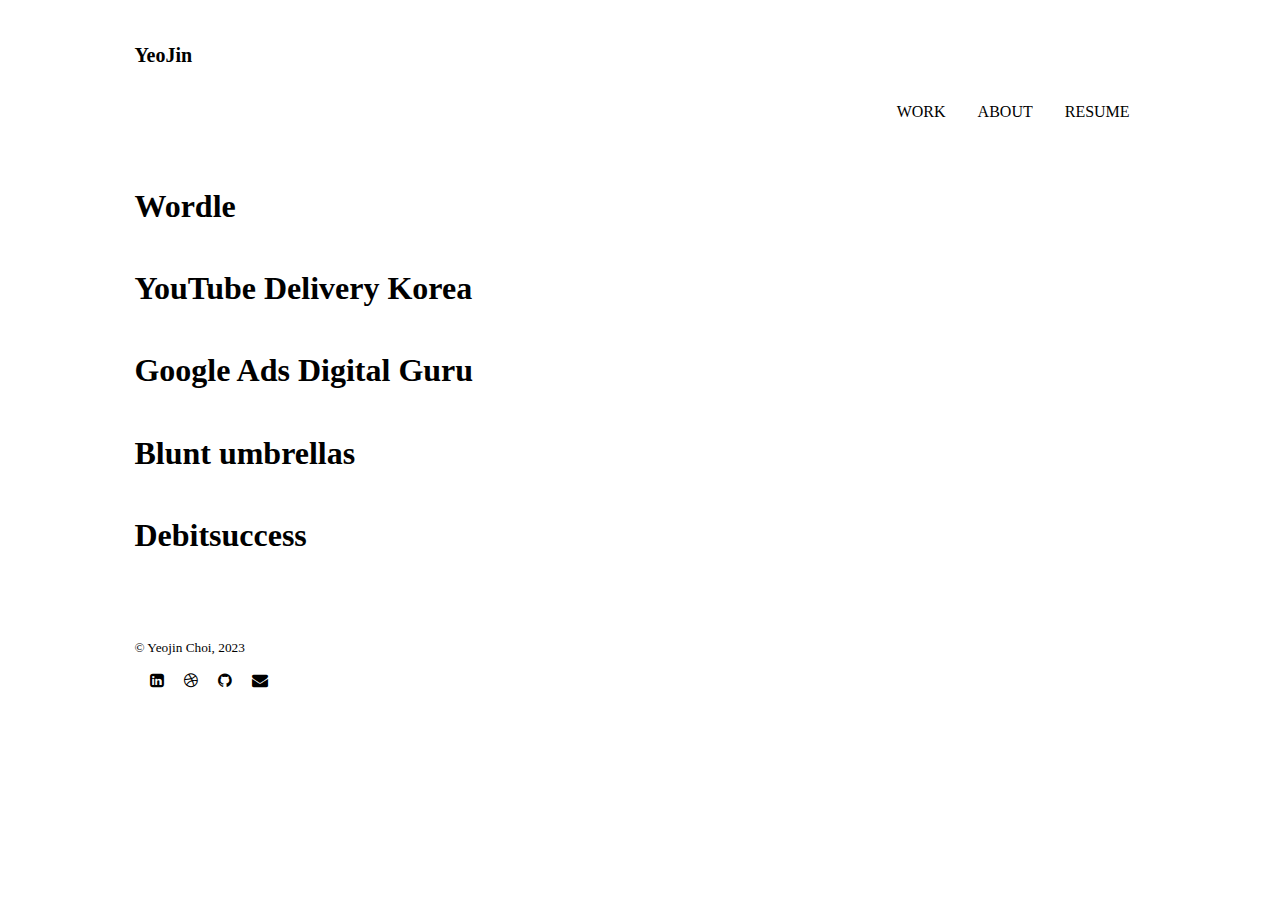
<file: work.html>
<!DOCTYPE html>
<html lang="en">
<head>
    <meta charset="UTF-8">
    <meta http-equiv="X-UA-Compatible" content="IE=edge">
    <meta name="viewport" content="width=device-width, initial-scale=1.0">
    <title>Yeojin - Portfolio</title>

    <link rel="apple-touch-icon" sizes="180x180" href="images/apple-touch-icon.png">
    <link rel="icon" type="image/png" sizes="32x32" href="images/favicon-32x32.png">
    <link rel="icon" type="image/png" sizes="16x16" href="images/favicon-16x16.png">
    <link rel="manifest" href="site.webmanifest">
    <link href="https://cdn.jsdelivr.net/npm/bootstrap@5.3.0-alpha1/dist/css/bootstrap.min.css"
      rel="stylesheet"
      integrity="sha384-GLhlTQ8iRABdZLl6O3oVMWSktQOp6b7In1Zl3/Jr59b6EGGoI1aFkw7cmDA6j6gD"
      crossorigin="anonymous"/>
    <link rel="stylesheet" href="https://cdnjs.cloudflare.com/ajax/libs/font-awesome/4.7.0/css/font-awesome.min.css">
    <link href='https://fonts.googleapis.com/css?family=Source Serif Pro:200,300,400,600,700,900,900i' rel='stylesheet'>
    <link rel="stylesheet" href="css/style.css" />
    <script src="script.js"></script>
</head>

<body>
    <main>
    
    <section class="wrap-up-nav">
      <div class="container">
        <div class="row">
          <div class="col-auto me-auto">
            <a href="index.html" class="logo-b"><p>YeoJin</p></a>
          </div>

          <div class="col-auto text-end">
              <div class="nav-black">
                  <a href="#"><p>WORK</p></a>
                  <a href="about.html" aria-current="page"><p>ABOUT</p></a>
                  <a href="https://drive.google.com/file/d/1vb26c1NsD8ZRiXY10ciAMNja4EN7Jkwl/view?usp=sharing" target="_blank"><p>RESUME</p></a>
              </div>
          </div>
          </div>
      </div>
    </section>
 
    <section class="wrap-up-list">
      <div class="container text-center">
        <div class="row">
          <div class="col">
            <h1 class="display-5" id="title-b">
              <a href="wordle.html">Wordle</a>
            </h1>
            <h1 class="display-5" id="title-b">
              <a href="youtube-delivery-korea.html">YouTube Delivery Korea</a> 
            </h1>
            <h1 class="display-5" id="title-b">
              <a href="google-ads-digital-guru.html">Google Ads Digital Guru</a>
            </h1>
            <h1 class="display-5" id="title-b">
              <a href="blunt.html">Blunt umbrellas</a>
            </h1>
            <h1 class="display-5" id="title-b">
              <a href="debitsuccess.html">Debitsuccess
              </a>
            </h1>
          </div>
        </div>
      </div>
    </section>


      <footer class="wrap-up-list">
        <div class="container text-center">
          <div class="row">
            <div class="col-auto me-auto">
              <p><small>© Yeojin Choi, 2023</small></p>
            </div>
            <div class="col-auto">
              <a href="https://www.linkedin.com/in/yeojinchoi/" target="_blank" id="icon"><i class="fa fa-linkedin-square fa-1x"></i></a>
              <a href="https://dribbble.com/yeojin" target="_blank" id="icon"><i class="fa fa-dribbble fa-1x"></i></a>
              <a href="https://github.com/yeojiinchoii" target="_blank" id="icon"><i class="fa fa-github fa-1x"></i></a>
              <a href="mailto:yeojiinchoii@gmail.com" id="icon"><i class="fa fa fa-envelope fa-1x"></i></a>
            </div>
            </div>
        </div>
      </footer>


    </main>
</body>
</html>
</file>
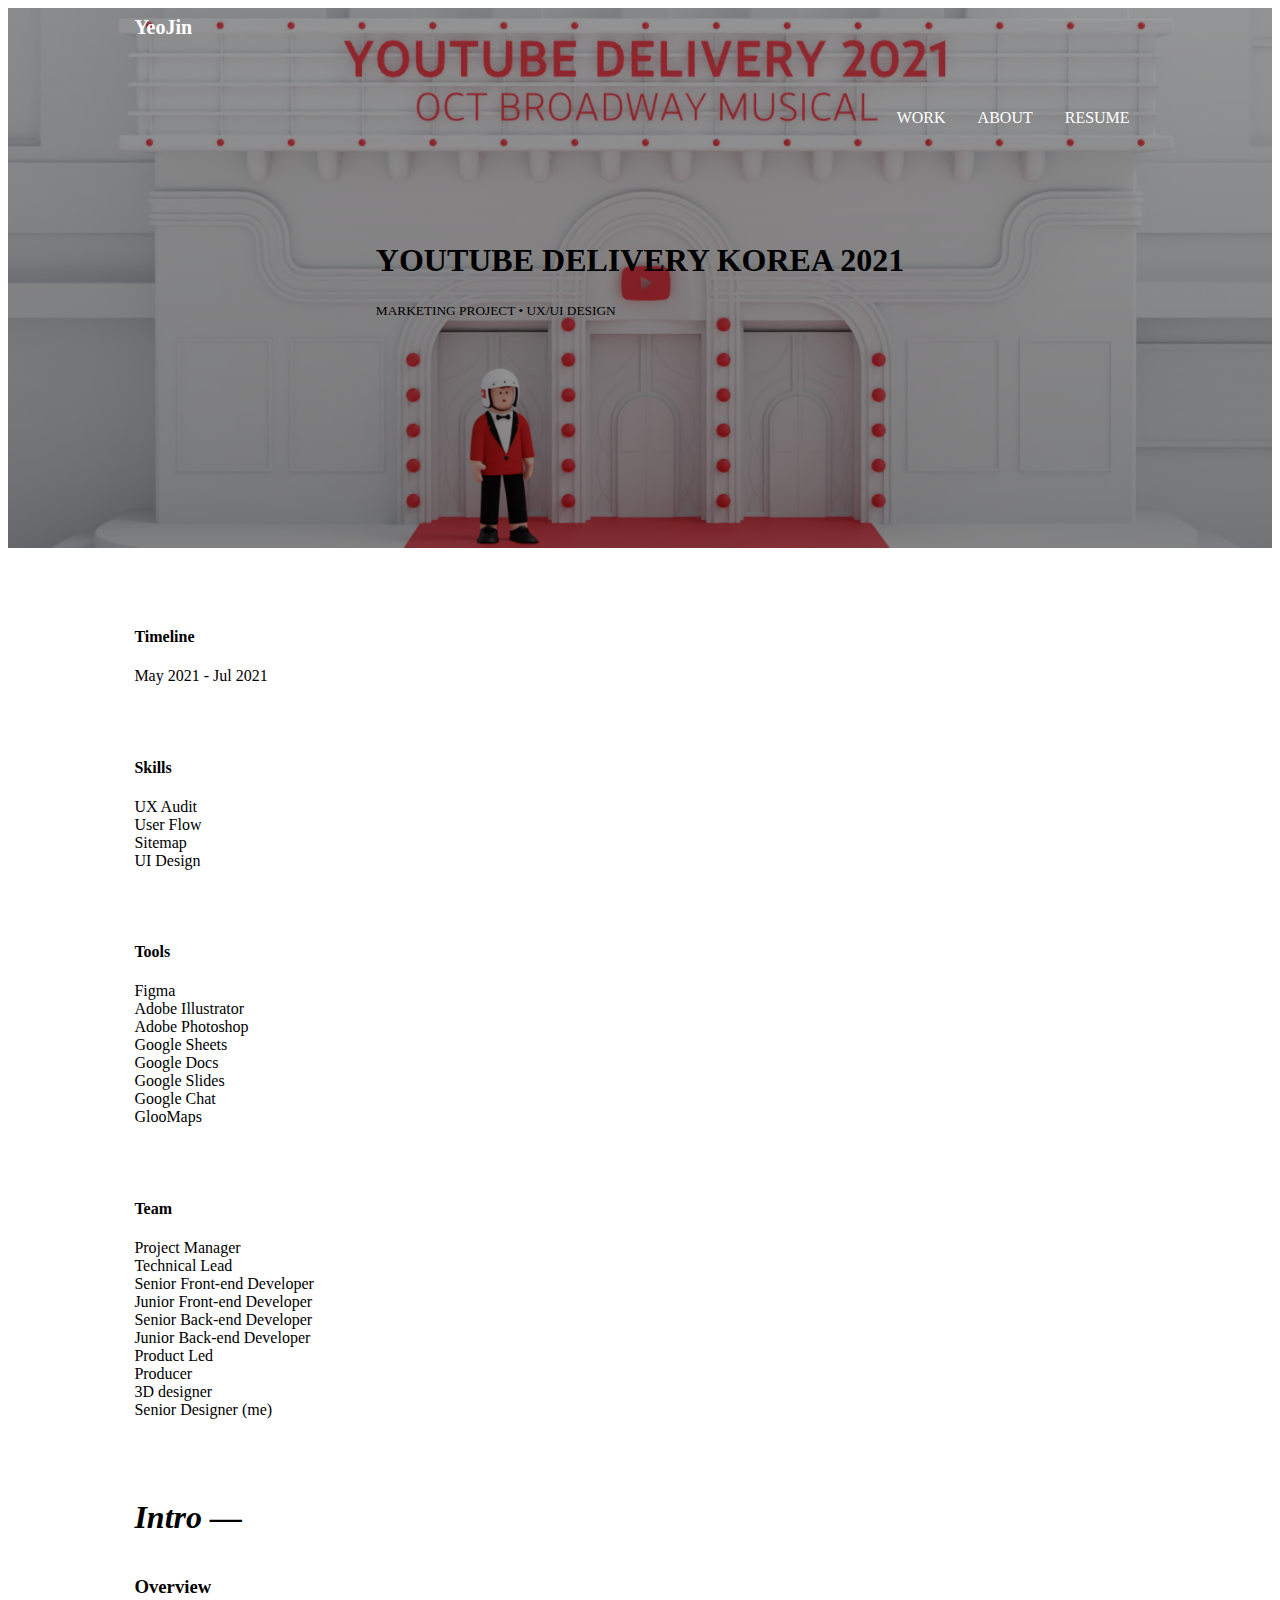
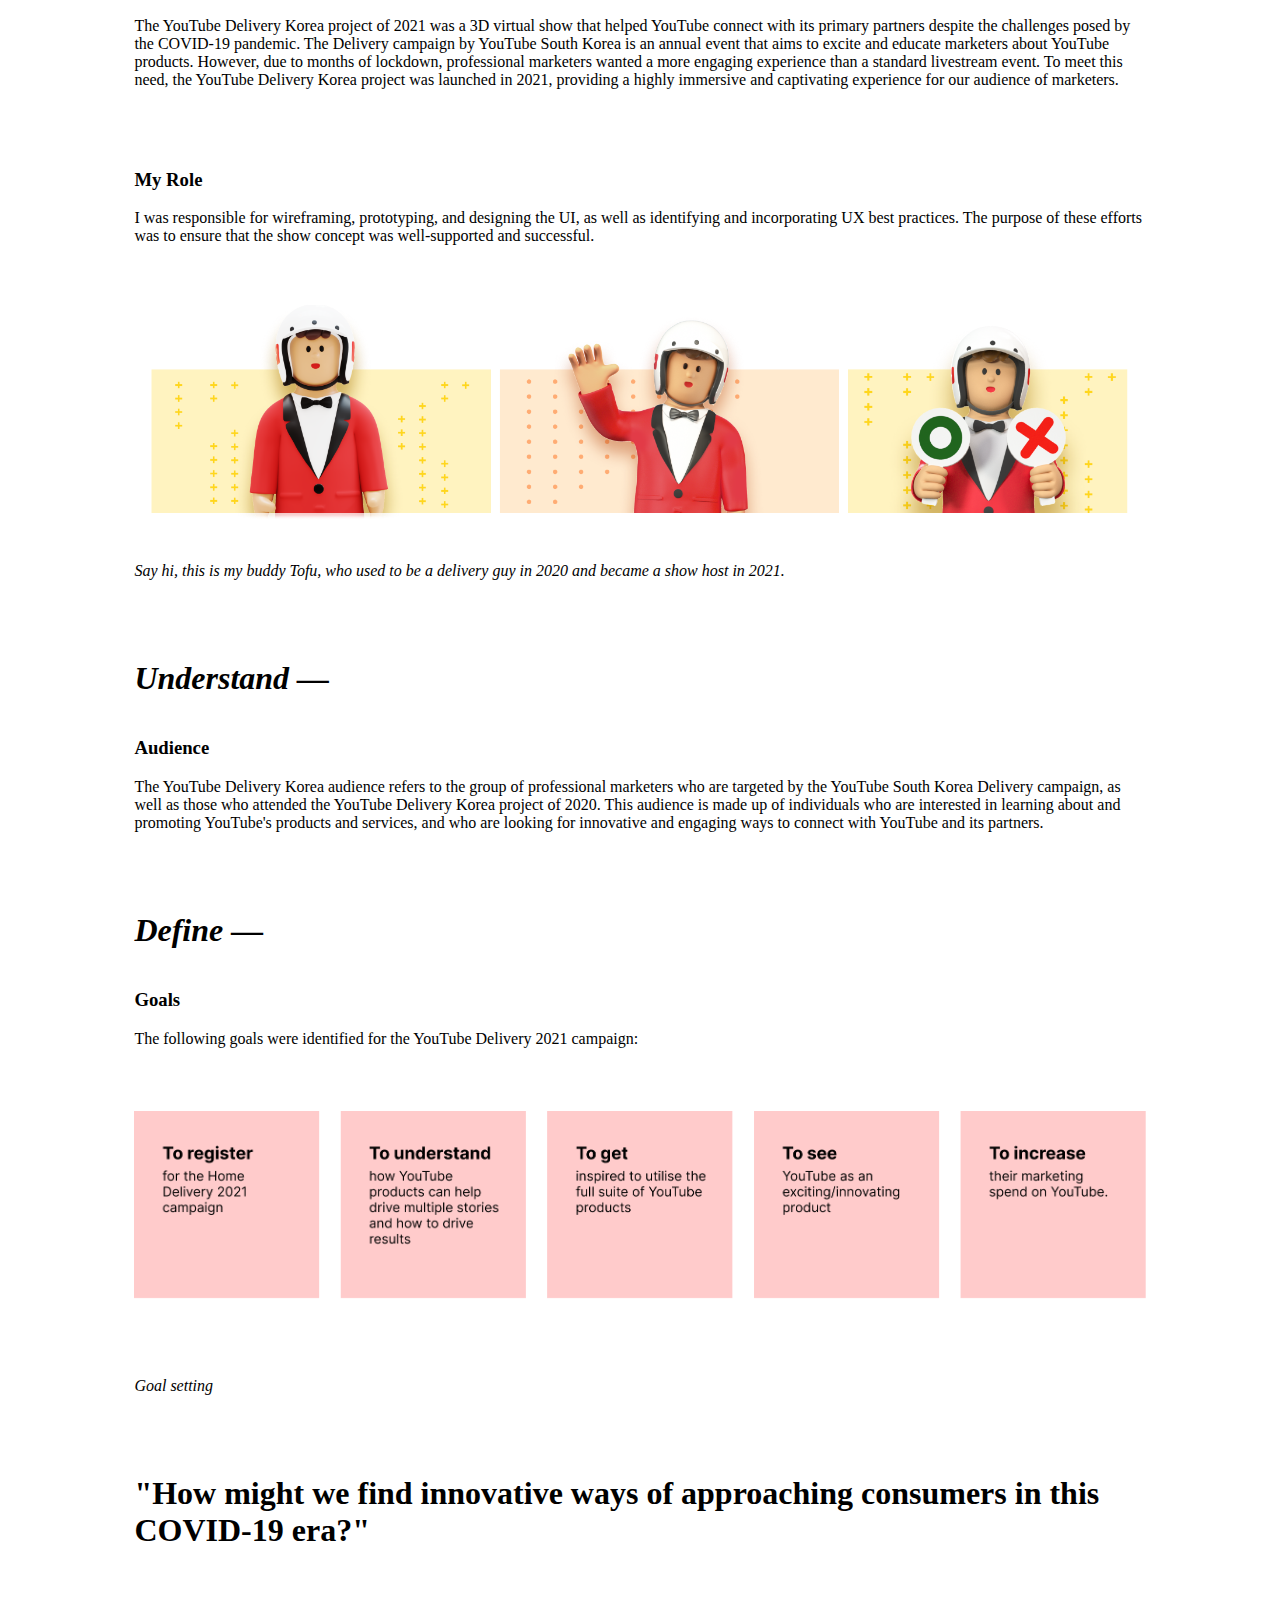
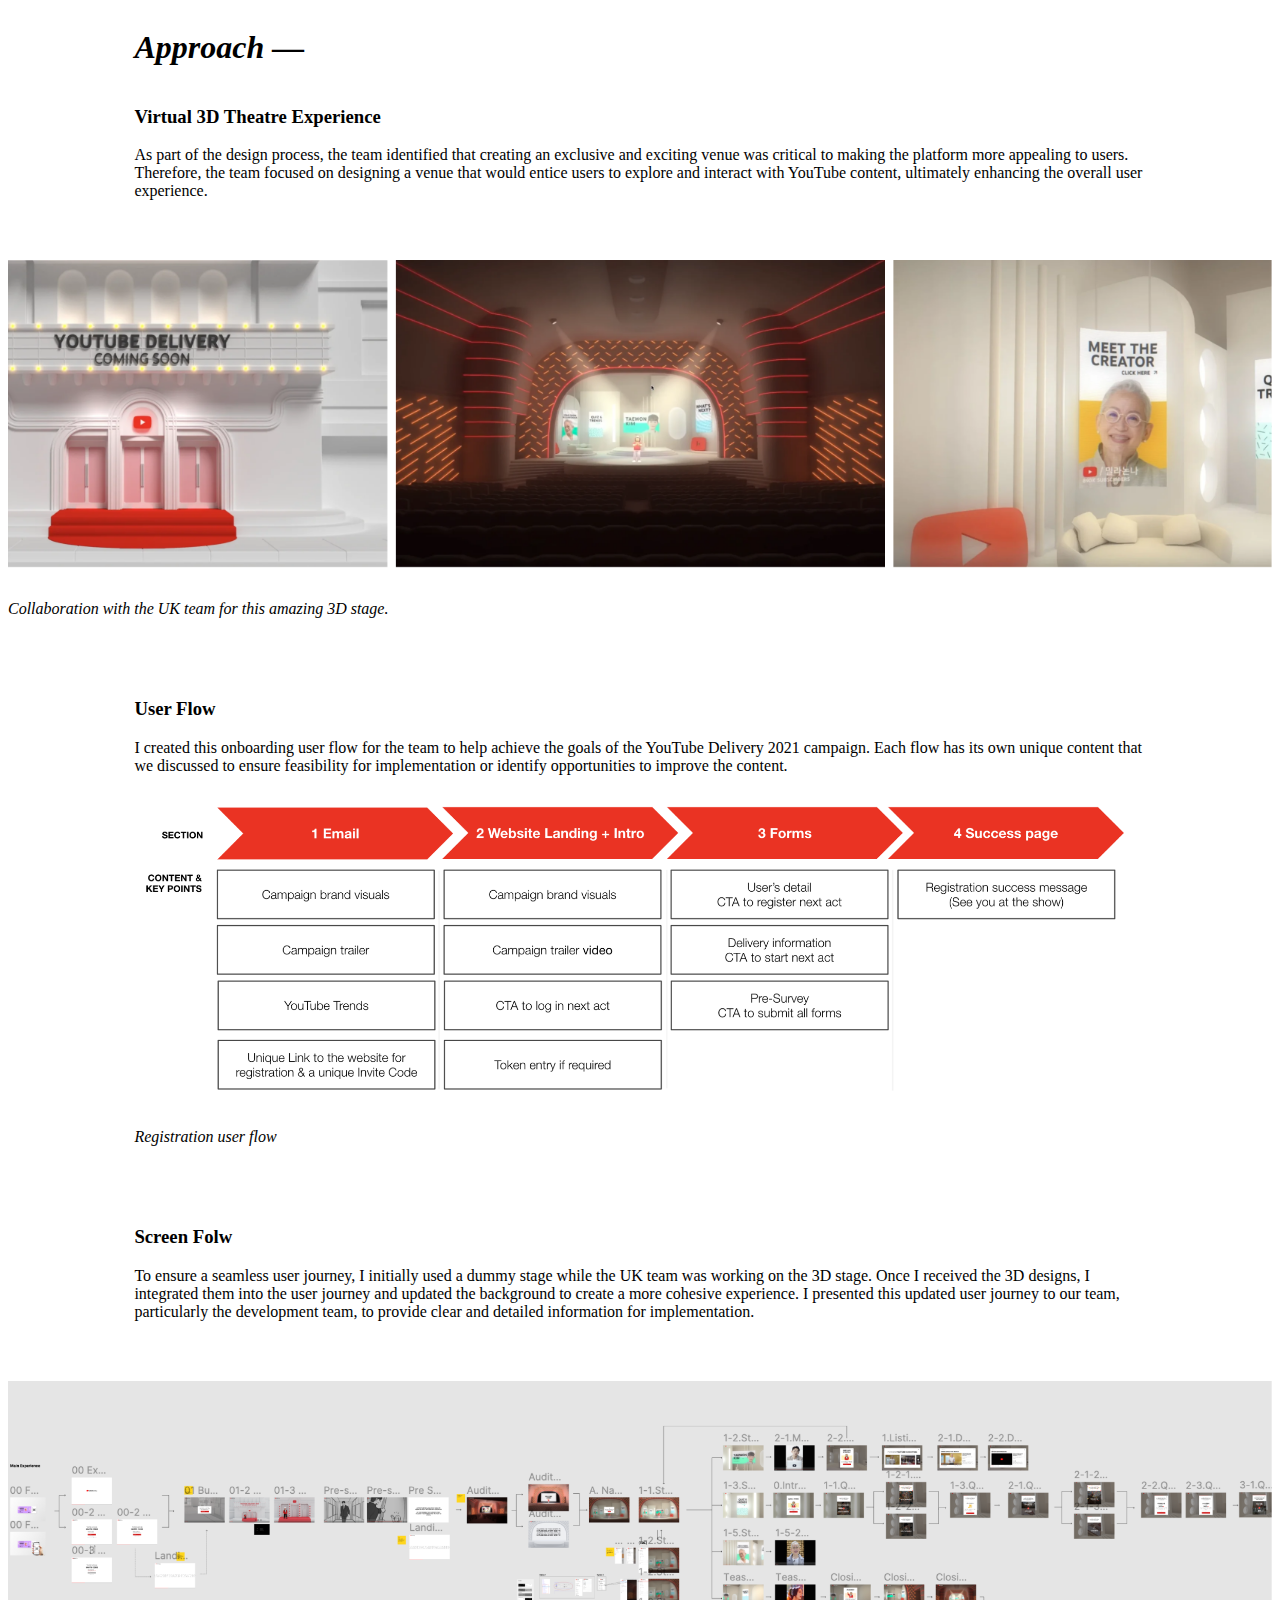
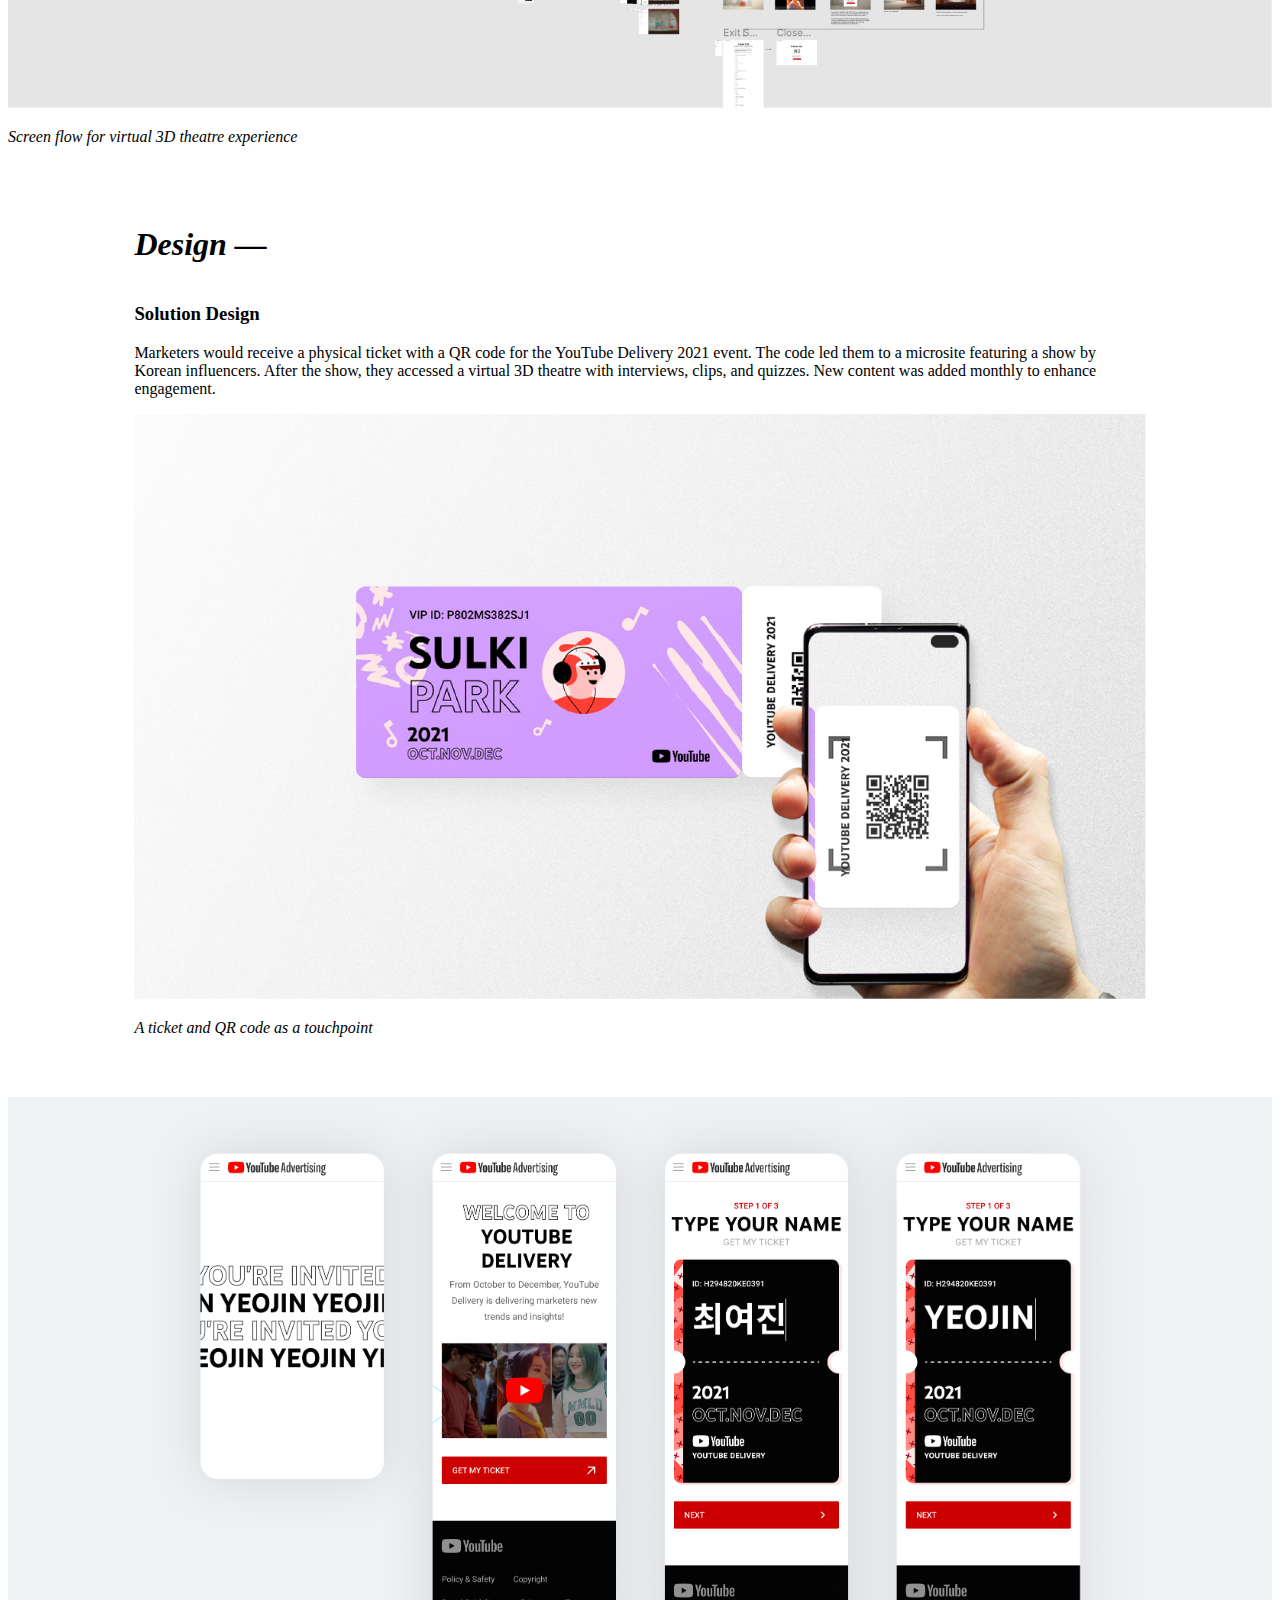
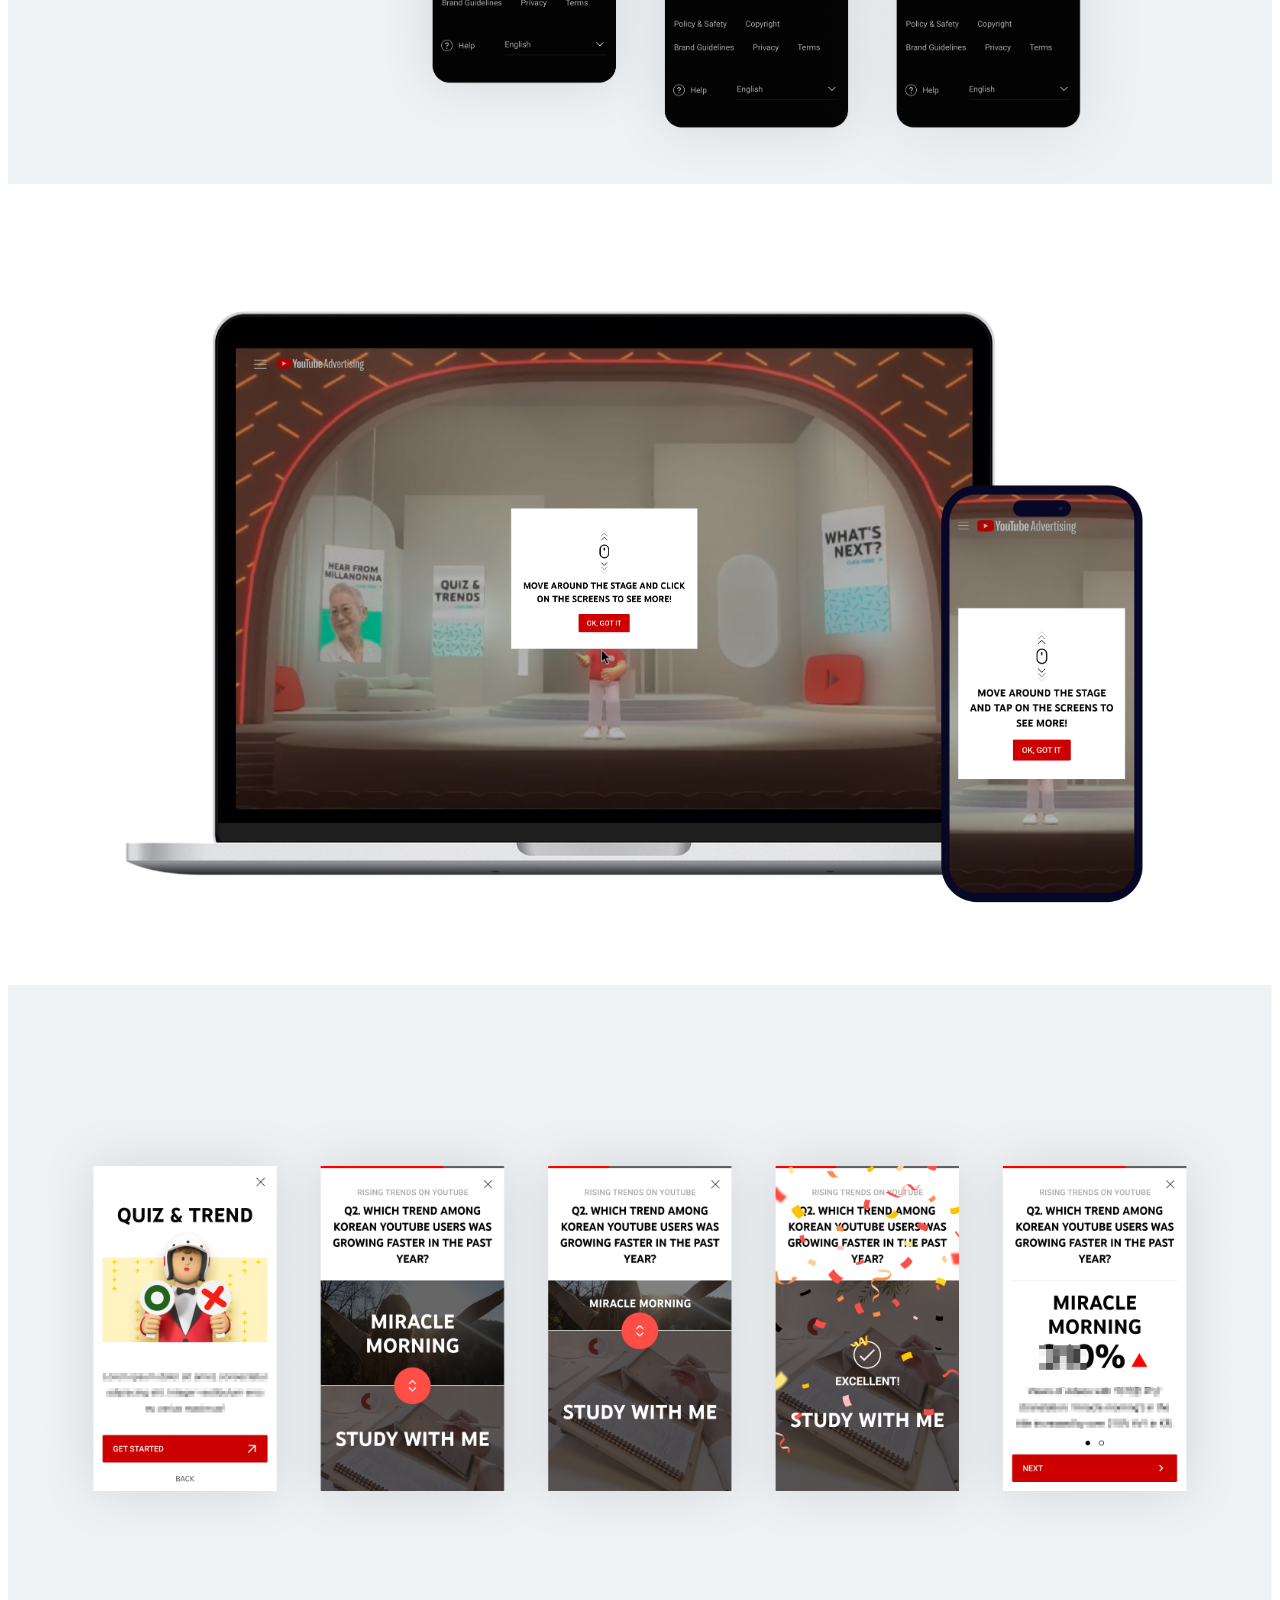
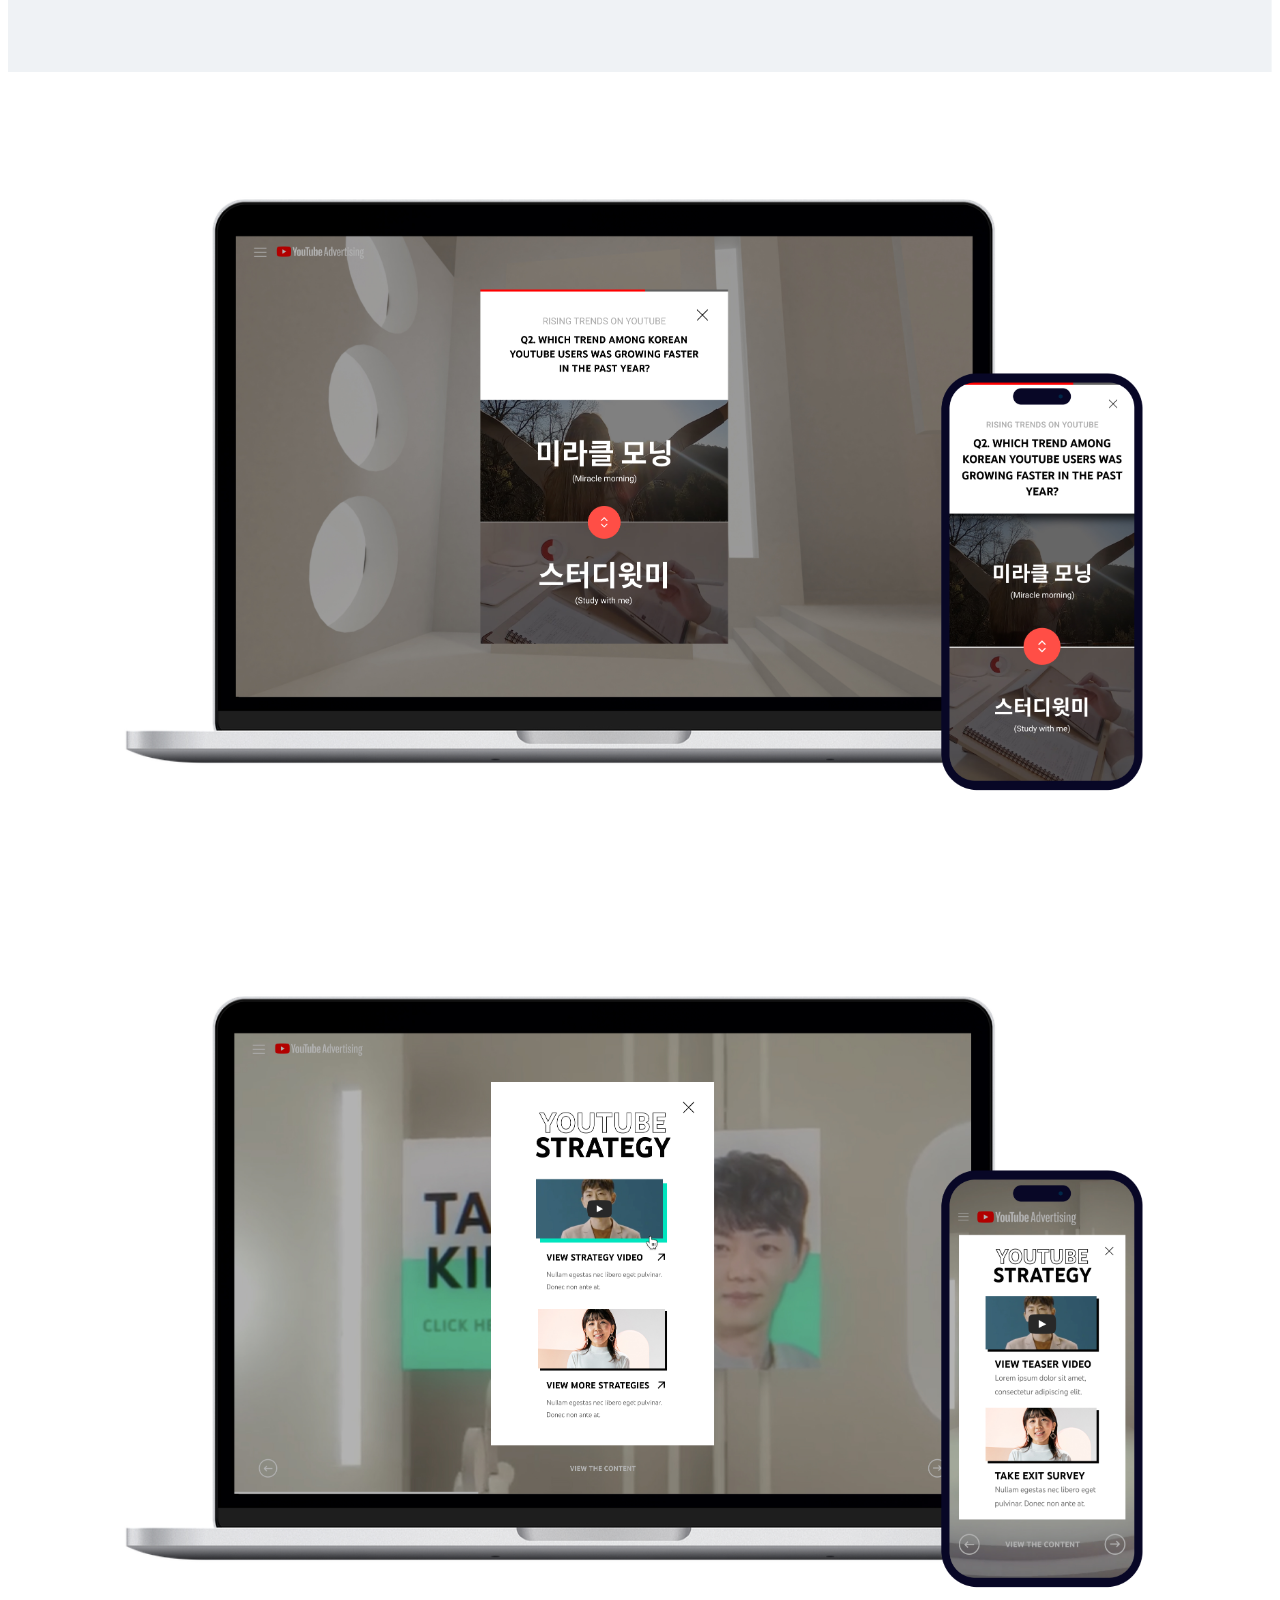
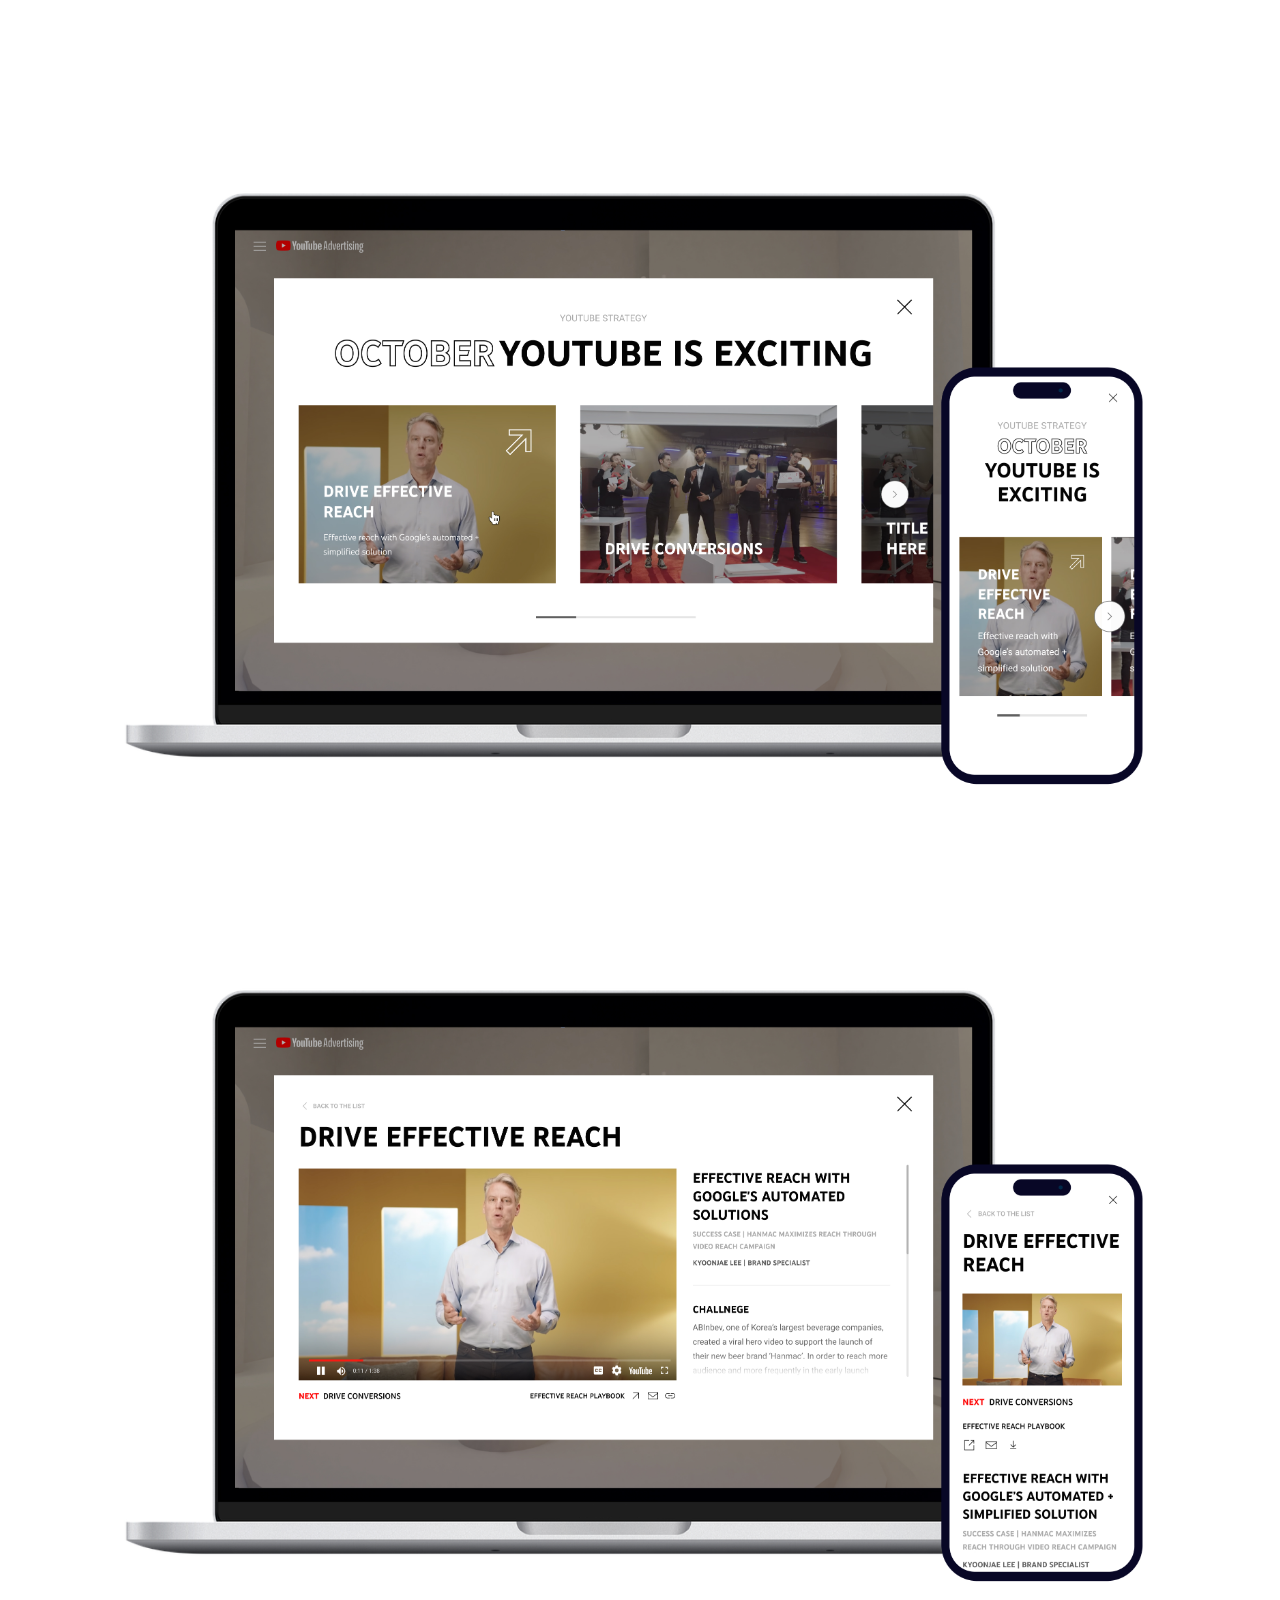
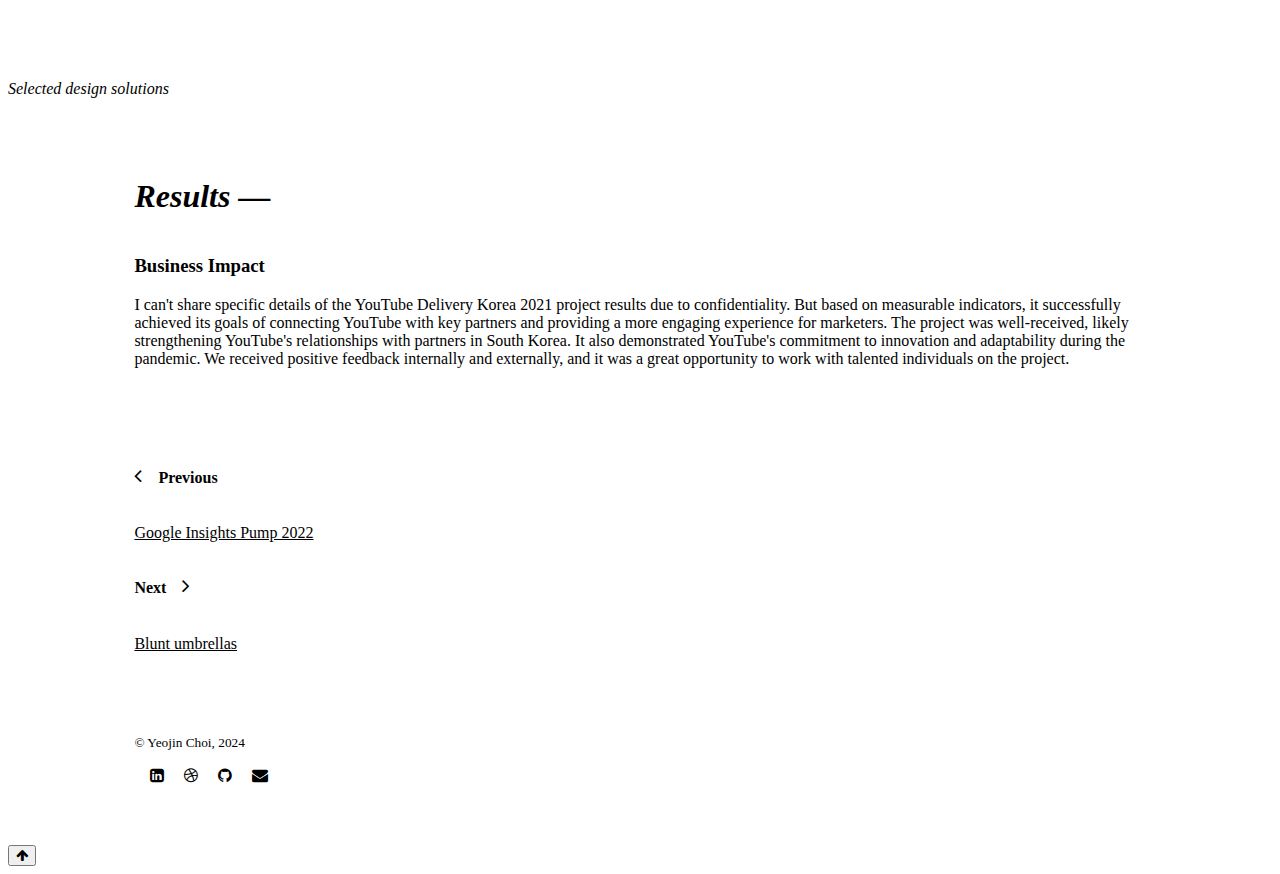
<file: youtube-delivery-korea.html>
<!DOCTYPE html>
<html lang="en">
<head>
    <meta charset="UTF-8">
    <meta http-equiv="X-UA-Compatible" content="IE=edge">
    <meta name="viewport" content="width=device-width, initial-scale=1.0">
    <title>Yeojin - Portfolio</title>

    <link rel="apple-touch-icon" sizes="180x180" href="images/apple-touch-icon.png">
    <link rel="icon" type="image/png" sizes="32x32" href="images/favicon-32x32.png">
    <link rel="icon" type="image/png" sizes="16x16" href="images/favicon-16x16.png">
    <link rel="manifest" href="site.webmanifest">
    <link href="https://cdn.jsdelivr.net/npm/bootstrap@5.3.0-alpha1/dist/css/bootstrap.min.css"
      rel="stylesheet"
      integrity="sha384-GLhlTQ8iRABdZLl6O3oVMWSktQOp6b7In1Zl3/Jr59b6EGGoI1aFkw7cmDA6j6gD"
      crossorigin="anonymous"/>
    <link rel="stylesheet" href="https://cdnjs.cloudflare.com/ajax/libs/font-awesome/4.7.0/css/font-awesome.min.css">
    <link href='https://fonts.googleapis.com/css?family=Source Serif Pro:200,300,400,600,700,900,900i' rel='stylesheet'>
    <link rel="stylesheet" href="css/style.css" />
    <script src="script.js"></script>
</head>

<body>
    <main>
  
      <section class="hero work-youtube-delivery">
        <div class="wrap-up-nav-hero">
          <div class="container">
            <div class="nav-items">
              <div class="row">
                <div class="col-auto me-auto">
                  <a href="index.html" class="logo-w"><p>YeoJin</p></a>
                </div>
    
                <div class="col-auto text-end">
                    <div class="nav-white">
                        <a href="index.html"><p>WORK</p></a>
                        <a href="about.html" aria-current="page"><p>ABOUT</p></a>
                        <a href="https://drive.google.com/file/d/1A-90vaS90h4Goeb_tJZxXWLGiag6eq44/view?usp=sharing" target="_blank"><p>RESUME</p></a>
                    </div>
                </div>
              </div>
            </div>
            <div class="text-center content">
              <h1 class="display-2 text-white">YOUTUBE DELIVERY KOREA 2021</h1>
              <p class="text-white"><small>MARKETING PROJECT • UX/UI DESIGN</small></p>
            </div>
          </div>
        </div>
      </section>
 

        <section class="wrap-up">
            <div class="container text-left">
                <div class="row">
                    <div class="col-sm">
                        <h4 class="sub-title">Timeline</h4>
                        <p>May 2021 - Jul 2021</p>
                    </div>
                    <br><br>

                    <div class="col-sm">
                        <h4 class="sub-title">Skills</h4>
                        <p>
                            UX Audit<br>
                            User Flow<br>
                            Sitemap<br>
                            UI Design<br>
                        </p>
                    </div>
                    <br><br>


                    <div class="col-sm">
                      <h4 class="sub-title">Tools</h4>
                      <p>
                        Figma<br>
                        Adobe Illustrator<br>
                        Adobe Photoshop<br>
                        Google Sheets<br>
                        Google Docs<br>
                        Google Slides<br>
                        Google Chat<br>
                        GlooMaps<br>
                      </p>
                  </div>
                  <br><br>

                    <div class="col-sm">
                        <h4 class="sub-title">Team</h4>
                        <p>
                          Project Manager<br>
                          Technical Lead<br>
                          Senior Front-end Developer<br>
                          Junior Front-end Developer<br>
                          Senior Back-end Developer<br>
                          Junior Back-end Developer<br>
                          Product Led<br>
                          Producer<br>
                          3D designer<br>
                          Senior Designer (me)
                        </p>
                    </div>
                    </div>
                </div>
        </section>


        <section class="wrap-up">
          <div class="container text-left">
              <div class="row">
                <div class="col-6 col-md-4">
                  <h1 class="display-6" id="title">Intro —</h1>
                </div>
                <div class="col-md-8">
                  <h3 class="sub-title">Overview</h3>
                      <p class="lead">
                        The YouTube Delivery Korea project of 2021 was a 3D virtual show that helped YouTube connect with its primary partners despite the challenges posed by the COVID-19 pandemic. The Delivery campaign by YouTube South Korea is an annual event that aims to excite and educate marketers about YouTube products. However, due to months of lockdown, professional marketers wanted a more engaging experience than a standard livestream event. To meet this need, the YouTube Delivery Korea project was launched in 2021, providing a highly immersive and captivating experience for our audience of marketers.
                      </p>
                </div>
              </div>
            </div>
      </section>


      <section class="wrap-up">
        <div class="container text-left">
            <div class="row">
              <div class="col-6 col-md-4">
              </div>
              <div class="col-md-8">
                <h3 class="sub-title">My Role</h3>
                    <p class="lead">
                      I was responsible for wireframing, prototyping, and designing the UI, as well as identifying and incorporating UX best practices. The purpose of these efforts was to ensure that the show concept was well-supported and successful.
                    </p>
                    <img src="images/youtube-tofu.png" class="content-img">
                    <p>
                      <figcaption class="blockquote-footer text-center">
                        <cite title="Source Title">Say hi, this is my buddy Tofu, who used to be a delivery guy in 2020 and became a show host in 2021.</cite>
                      </figcaption>
                    </p>
              </div>
            </div>
          </div>
    </section>


        <section class="wrap-up">
            <div class="container text-left">
                <div class="row">
                  <div class="col-6 col-md-4">
                    <h1 class="display-6" id="title">Understand —</h1>
                  </div>
                  <div class="col-md-8">
                    <h3 class="sub-title">Audience</h3>
                        <p class="lead">
                          The YouTube Delivery Korea audience refers to the group of professional marketers who are targeted by the YouTube South Korea Delivery campaign, as well as those who attended the YouTube Delivery Korea project of 2020. This audience is made up of individuals who are interested in learning about and promoting YouTube's products and services, and who are looking for innovative and engaging ways to connect with YouTube and its partners.
                        </p>
                  </div>
                </div>
              </div>
        </section>


        <section class="wrap-up">
          <div class="container text-left">
              <div class="row">
                <div class="col-6 col-md-4">
                  <h1 class="display-6" id="title">Define —</h1>
                </div>
                <div class="col-md-8">
                  <h3 class="sub-title">Goals</h3>
                      <p class="lead">
                        The following goals were identified for the YouTube Delivery 2021 campaign:
                        <img src="images/youtube-goals.png" class="content-img">
                        <p>
                          <figcaption class="blockquote-footer text-center">
                            <cite title="Source Title">Goal setting</cite>
                          </figcaption>
                        </p>
                      </p>
                </div>
              </div>
            </div>
      </section>


        <section class="wrap-up">
          <div class="container text-center">
              <div class="row row-cols-1 row-cols-sm-1 row-cols-md-1">
                  <div class="col">
                      <h1 class="text-muted">"How might we find innovative ways of approaching consumers in this COVID-19 era?"</h1>
                  </div>
              </div>
          </div>
      </section>


        <section class="wrap-up">
            <div class="container text-left">
                <div class="row">
                  <div class="col-6 col-md-4">
                    <h1 class="display-6" id="title">Approach —</h1>
                  </div>
                  <div class="col-md-8">
                    <h3 class="sub-title">Virtual 3D Theatre Experience</h3>
                        <p class="lead">
                          As part of the design process, the team identified that creating an exclusive and exciting venue was critical to making the platform more appealing to users. Therefore, the team focused on designing a venue that would entice users to explore and interact with YouTube content, ultimately enhancing the overall user experience. 
                        </p>
                  </div>
                </div>
              </div>
        </section>


        <div class="content-img-wrap text-center">
          <img src="images/youtube-stage.png" class="content-img">
          <p>
            <figcaption class="blockquote-footer">
              <cite title="Source Title">Collaboration with the UK team for this amazing 3D stage.</cite>
            </figcaption>
          </p>
        </div>


        <section class="wrap-up">
          <div class="container text-left">
              <div class="row">
                <div class="col-6 col-md-4">
                </div>
                <div class="col-md-8">
                  <h3 class="sub-title">User Flow</h3>
                      <p class="lead">
                        I created this onboarding user flow for the team to help achieve the goals of the YouTube Delivery 2021 campaign. Each flow has its own unique content that we discussed to ensure feasibility for implementation or identify opportunities to improve the content.
                      </p>
                      <img src="images/youtube-registration-flow.png" class="content-img">
                      <p>
                        <figcaption class="blockquote-footer text-center">
                          <cite title="Source Title">Registration user flow</cite>
                        </figcaption>
                      </p>
                </div>
              </div>
            </div>
      </section>


        
        <section class="wrap-up">
            <div class="container text-left">
                <div class="row">
                  <div class="col-6 col-md-4">
                  </div>
                  <div class="col-md-8">
                    <h3 class="sub-title">Screen Folw</h3>
                        <p class="lead">
                          To ensure a seamless user journey, I initially used a dummy stage while the UK team was working on the 3D stage. Once I received the 3D designs, I integrated them into the user journey and updated the background to create a more cohesive experience. I presented this updated user journey to our team, particularly the development team, to provide clear and detailed information for implementation.
                        </p>
                  </div>
                </div>
              </div>
        </section>


        <div class="content-img-wrap text-center">
          <img src="images/youtube-screen-folw.png" class="content-img">
          <p>
            <figcaption class="blockquote-footer">
              <cite title="Source Title">Screen flow for virtual 3D theatre experience</cite>
            </figcaption>
          </p>
        </div>



        <section class="wrap-up">
            <div class="container text-left">
                <div class="row">
                  <div class="col-6 col-md-4">
                    <h1 class="display-6" id="title">Design —</h1>
                  </div>
                  <div class="col-md-8">
                    <h3 class="sub-title">Solution Design</h3>
                        <p class="lead">
                          Marketers would receive a physical ticket with a QR code for the YouTube Delivery 2021 event. The code led them to a microsite featuring a show by Korean influencers. After the show, they accessed a virtual 3D theatre with interviews, clips, and quizzes. New content was added monthly to enhance engagement.
                        </p>
                        <img src="images/youtube-delivery-first-step.jpg" class="content-img">
                        <p>
                          <figcaption class="blockquote-footer text-center">
                            <cite title="Source Title">A ticket and QR code as a touchpoint </cite>
                          </figcaption>
                        </p>
                  </div>
                </div>
              </div>
        </section>




        <div class="content-img-wrap text-center">
          <img src="images/youtube-delivery-ui-mobile.png" class="content-img">
          <img src="images/youtube-ui.jpg" class="content-img">
          <img src="images/youtube-delivery-ui-mobile2.png" class="content-img">
          <img src="images/youtube-ui2.jpg" class="content-img">
          <img src="images/youtube-ui3.jpg" class="content-img">
          <img src="images/youtube-ui4.jpg" class="content-img">
        </div>



        <div class="content-img-wrap text-center">
          <img src="images/youtube-ui5.jpg" class="content-img">
          <p>
            <figcaption class="blockquote-footer">
              <cite title="Source Title">Selected design solutions</cite>
            </figcaption>
          </p>
        </div>


        <section class="wrap-up">
            <div class="container text-left">
                <div class="row">
                  <div class="col-6 col-md-4">
                    <h1 class="display-6" id="title">Results —</h1>
                  </div>
                  <div class="col-md-8">
                    <h3 class="sub-title">Business Impact</h3>
                        <p class="lead">
                          I can't share specific details of the YouTube Delivery Korea 2021 project results due to confidentiality. But based on measurable indicators, it successfully achieved its goals of connecting YouTube with key partners and providing a more engaging experience for marketers. The project was well-received, likely strengthening YouTube's relationships with partners in South Korea. It also demonstrated YouTube's commitment to innovation and adaptability during the pandemic. We received positive feedback internally and externally, and it was a great opportunity to work with talented individuals on the project.
                        </p>
                  </div>
                </div>
              </div>
        </section>


      
      <section class="wrap-up">
        <div class="container">
          <div class="row">
            <div class="col-auto me-auto">
              <a href="google-insights-pump.html"><i class="fa fa-angle-left fa-lg" id="icon-left"></i><h4 class="sub-title-b">Previous</h4>
                <p>Google Insights Pump 2022</p></a>
            </div>

            <div class="col-auto text-end">
              <a href="blunt.html"><h4 class="sub-title-b">Next</h4><i class="fa fa-angle-right fa-lg" id="icon-right"></i>
                <p>Blunt umbrellas</p></a>
            </div>
            </div>
        </div>
      </section>


      <footer class="wrap-up">
        <div class="container text-center">
          <div class="row">
            <div class="col-auto me-auto">
              <p><small class="footer-small">© Yeojin Choi, 2024</small></p>
            </div>
            <div class="col-auto">
              <a href="https://www.linkedin.com/in/yeojinchoi/" target="_blank" id="icon"><i class="fa fa-linkedin-square fa-1x"></i></a>
              <a href="https://dribbble.com/yeojin" target="_blank" id="icon"><i class="fa fa-dribbble fa-1x"></i></a>
              <a href="https://github.com/yeojiinchoii" target="_blank" id="icon"><i class="fa fa-github fa-1x"></i></a>
              <a href="mailto:yeojiinchoii@gmail.com" id="icon"><i class="fa fa fa-envelope fa-1x"></i></a>
            </div>
            </div>
        </div>
      </footer>


    </main>

    <button class="btn btn-sm btn-secondary rounded-circle position-fixed bottom-0 end-0 translate-middle d-none" onclick="scrollToTop()" id="back-to-up">
      <i class="fa fa-arrow-up" aria-hidden="true"></i>
    </button>

    
</body>
</html>
</file>
<file: css/style.css>
body {
    font-family: 'source-serif-pro', 'Georgia', 'Cambria', 'Times New Roman', 'Times, serif';
    scroll-behavior: smooth;
  }

  a {
    outline: none;
    text-decoration: underline;
  }
  
  a:link {
    color: #000;
  }
  
  a:visited {
    color: #000;
  }
  
  a:hover {
    color: #666;
  }

  .img-profile {
    width: 120px;
    margin: 16px;
  }

  .wrap-up {
    margin-left: 10%;
    margin-right: 10%;
    margin-bottom: 60px;
    margin-top: 80px;
  }

  .wrap-up-list {
    margin-left: 10%;
    margin-right: 10%;
    margin-bottom: 60px;
  }

  .content-img-wrap {
    width: 100%;
  }


  .sub-title {
    font-family: 'Segoe UI', 'Tahoma', 'Geneva', 'Verdana', 'sans-serif';
  }

  .sub-title-b {
    font-family: 'Segoe UI', 'Tahoma', 'Geneva', 'Verdana', 'sans-serif';
    display: inline-block;
  }

  #title {
    font-family: 'Segoe UI', 'Tahoma', 'Geneva', 'Verdana', 'sans-serif';
    font-style: italic;
    margin-bottom: 40px;
  }

  #title-b {
    font-family: 'Segoe UI', 'Tahoma', 'Geneva', 'Verdana', 'sans-serif';
    padding-bottom: 24px;
    text-decoration: none;
  }

  #title-b a{
    text-decoration: none;
  }

  #title-b a:hover {
    border-bottom: 3px solid #666;
  }


  #icon {
    padding-left: 16px;
  }

  #icon-right {
    padding-left: 16px;
    vertical-align: 0%;
  }

  #icon-left {
    padding-right: 16px;
    vertical-align: 0%;
  }

  .content-img {
    width: 100%;
  }

  .content-img-b {
    width: 80%;
    margin-left: 10%;
    margin-right: 10%;
  }

  .introduction {
    text-align: center;
    margin: 0;
    position: absolute;
    top: 50%;
    left: 50%;
    transform: translate(-50%, -50%);
  }

  .col {
    margin-top: 5%;
    margin-bottom: 5%;
  }

  .contact {
    margin: 36px;
    font-family: 'Segoe UI', 'Tahoma', 'Geneva', 'Verdana', 'sans-serif';
  }

  .footer-small {
    font-family: 'Segoe UI', 'Tahoma', 'Geneva', 'Verdana', 'sans-serif';
  }

/* Nav */
.wrap-up-nav {
  padding-right: 10%;
  padding-left: 10%;
  padding-top: 16px;
}

.wrap-up-nav-hero {
  padding-right: 10%;
  padding-left: 10%;
}

.nav {
  position: absolute;
  width: 100%;
  color: #fff;
  padding-right: 10%;
}

li {
  font-family: 'Segoe UI', 'Tahoma', 'Geneva', 'Verdana', 'sans-serif';
  color: #ffffff;
  line-height: 50px;
}

.nav a:link {
  color: #fff;
}

.nav a:visited {
  color: #fff;
}

.nav a:hover {
  color: #fff;
  border-bottom: 3px solid #fff;
}

.logo {
  font-family: 'Segoe UI', 'Tahoma', 'Geneva', 'Verdana', 'sans-serif';
  font-weight: 600;
  float: left;
  text-decoration: none;
  color: #ffffff;
  font-size: 20px;
  line-height: 50px;
  padding-top: 8px;
  padding-left: 10%;
}


/* Nav Black */
.wrap-up-nav-b {
  position: absolute;
  width: 100%;
  color: #000;
  padding-right: 10%;
  padding-left: 10%;
}

.nav-b {
  position: absolute;
  width: 100%;
  color: #000;
}

li {
  font-family: 'Segoe UI', 'Tahoma', 'Geneva', 'Verdana', 'sans-serif';
  color: #000;
  line-height: 50px;
}

.nav-b a:link {
  color: #000;
}

.nav-b a:visited {
  color: #000;
}

.nav-b a:hover {
  color: #999;
  border-bottom: 3px solid #999;
}


/* Nav Black */
.logo-b {
  font-family: 'Segoe UI', 'Tahoma', 'Geneva', 'Verdana', 'sans-serif';
  font-weight: 600;
  text-decoration: none;
  color: #000;
  font-size: 20px;
  margin-top: -10px;
}

.nav-black {
  text-decoration: none;
  font-family: 'Segoe UI', 'Tahoma', 'Geneva', 'Verdana', 'sans-serif';
  display: flex;
  flex-direction: row;
  flex-wrap: wrap;
  justify-content: flex-end;
}

.nav-black a {
  text-decoration: none;
  padding-left: 26px;
  padding-left: 16px;
  padding-right: 16px;
}

.nav-black a:hover {
  color: #555;
  border-bottom: 3px solid #555;
}



/* Nav White */
.logo-w p {
  font-family: 'Segoe UI', 'Tahoma', 'Geneva', 'Verdana', 'sans-serif';
  font-weight: 600;
  text-decoration: none;
  color: #fff;
  font-size: 20px;
  margin-top: -10px;
}

.nav-white {
  text-decoration: none;
  font-family: 'Segoe UI', 'Tahoma', 'Geneva', 'Verdana', 'sans-serif';
  display: flex;
  flex-direction: row;
  flex-wrap: wrap;
  justify-content: flex-end;
  color: #fff;
}

.nav-white a {
  text-decoration: none;
  padding-left: 26px;
  padding-left: 16px;
  padding-right: 16px;
  color: #fff;
}

.nav-white a:hover {
  color: #fff;
  border-bottom: 3px solid #fff;
}


  /* New styles added */

.nav-items {
  margin-top: 0px;
}

.hero {
  height: 60vh;
  position: relative;
  font-family: 'Segoe UI', 'Tahoma', 'Geneva', 'Verdana', 'sans-serif';
}

.hero .content {
  font-family: 'Segoe UI', 'Tahoma', 'Geneva', 'Verdana', 'sans-serif';
  position: absolute;
  left: 50%;
  transform: translate(-50%, -50%);
  top: 50%;
}

.hero a {
  text-decoration: none;
  font-family: 'Segoe UI', 'Tahoma', 'Geneva', 'Verdana', 'sans-serif';
  padding-left: 16px;
  padding-right: 16px;
  padding-top: 16px;
}

.work-blunt {
  background-image: linear-gradient(rgba(0, 0, 0, 0.1), rgba(0, 0, 0, 0.2)), url("../images/bg-blunt01.png");
  background-repeat: no-repeat;
  width: 100%; 
  background-size: cover;  background-position: 50% 50%;
}

.work-debitsuccess {
  background-image: linear-gradient(rgba(0, 0, 0, 0.3), rgba(0, 0, 0, 0.4)), url("../images/hero-debitsuccess.jpg");
  background-repeat: no-repeat;
  width: 100%; 
  background-size: cover;  background-position: 50% 50%;
}


.work-google-insights-pump {
  background-image: linear-gradient(rgba(0, 0, 0, 0.4), rgba(0, 0, 0, 0.6)), url("../images/hero-google-insights-pump.jpg");
  background-repeat: no-repeat;
  width: 100%; 
  background-size: cover;  background-position: 50% 50%;
}

.work-digitalguru {
  background-image: linear-gradient(rgba(0, 0, 0, 0.2), rgba(0, 0, 0, 0.3)), url("../images/hero-digitalguru.png");
  background-repeat: no-repeat;
  width: 100%; 
  background-size: cover;  background-position: 50% 50%;
}

.work-youtube-delivery {
  background-image: linear-gradient(rgba(0, 0, 0, 0.3), rgba(0, 0, 0, 0.4)), url("../images/hero-youtube-delivery.png");
  background-repeat: no-repeat;
  width: 100%; 
  background-size: cover;  background-position: 50% 50%;
}

.work-wordle {
  background-image: linear-gradient(rgba(0, 0, 0, 0.1), rgba(0, 0, 0, 0.2)), url("../images/hero-wordle.jpg");
  background-repeat: no-repeat;
  width: 100%; 
  background-size: cover;  background-position: 50% 50%;
}
</file>
